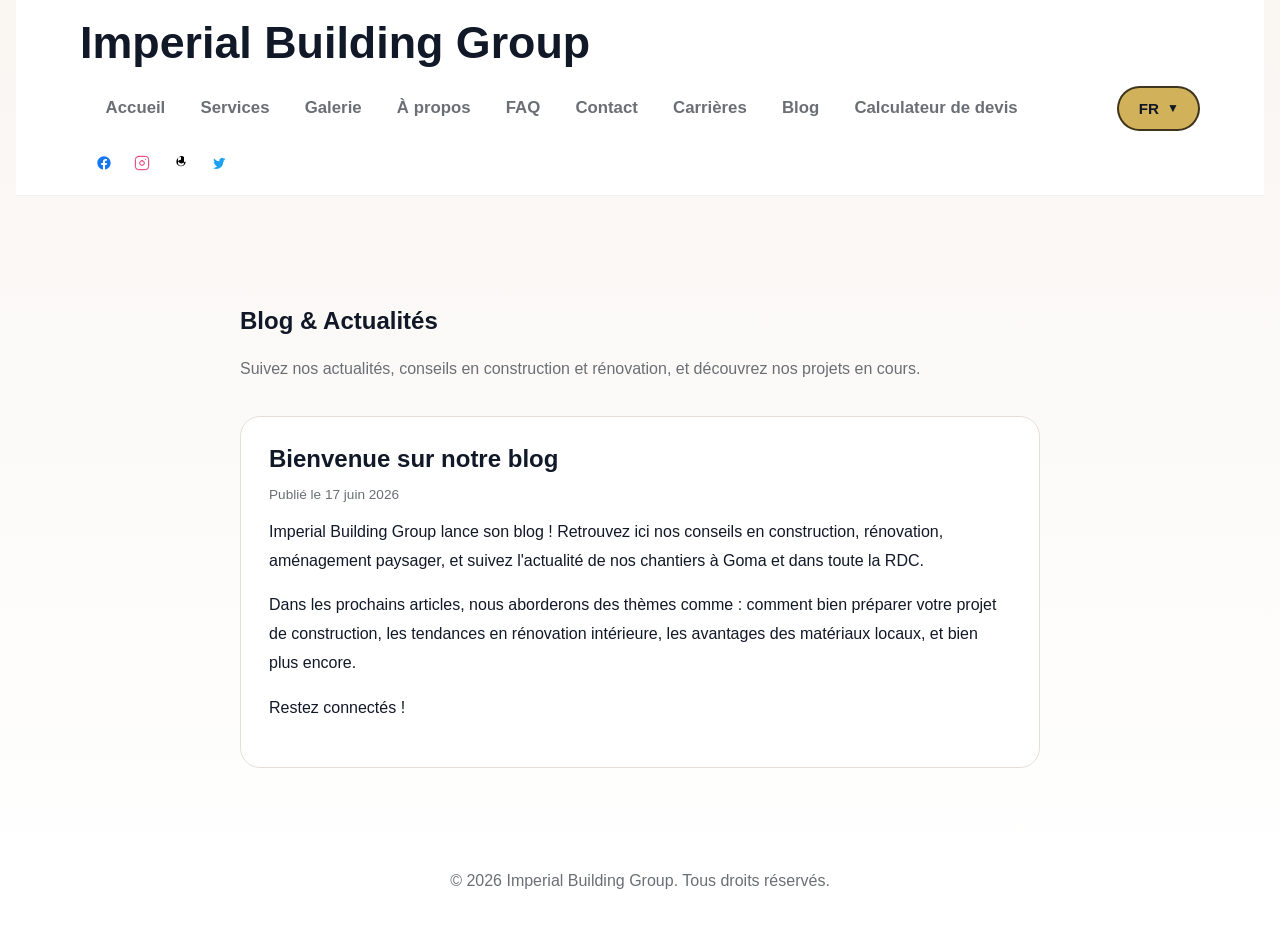
<file: blog/index.html>
<!DOCTYPE html>
<html lang="fr">
<head>
  <meta charset="UTF-8" />
  <meta name="viewport" content="width=device-width, initial-scale=1.0" />
  <title>Blog - Imperial Building Group</title>
  <meta name="description" content="Blog d'Imperial Building Group : actualités, conseils en construction, rénovation et aménagement à Goma et en RDC." />
  <link rel="stylesheet" href="../styles.css" />
  <link rel="stylesheet" href="../css/animations.css" />
  <link rel="manifest" href="../manifest.json" />
  <link rel="icon" href="../Photos/logo.svg" type="image/svg+xml" />
</head>
<body>
  <header class="site-header" role="banner">
    <div class="container header-inner">
      <a href="../index.html" class="brand">Imperial Building Group<span class="brand-slogan">Vision, Précision, Longevité</span></a>
      <button class="nav-toggle" aria-label="Ouvrir le menu" type="button"></button>
      <nav class="site-nav" role="navigation" aria-label="Navigation principale">
        <a href="../index.html" data-i18n="nav_home">Accueil</a>
        <a href="../services.html" data-i18n="nav_services">Services</a>
        <a href="../gallery.html" data-i18n="nav_gallery">Galerie</a>
        <a href="../index.html#apropos" data-i18n="nav_about">À propos</a>
        <a href="../index.html#faq" data-i18n="nav_faq">FAQ</a>
        <a href="../contact.html" data-i18n="nav_contact">Contact</a>
        <a href="../careers.html" data-i18n="nav_careers">Carrières</a>
        <a href="index.html" data-i18n="nav_blog">Blog</a>
        <a href="../devis.html" data-i18n="nav_quote">Calculateur de devis</a>
      </nav>
      <div class="lang-switcher">
        <button id="lang-toggle-btn" class="lang-toggle" aria-haspopup="true" aria-expanded="false">FR</button>
        <ul class="lang-menu" role="menu">
          <li><button type="button" class="lang-item" data-lang="fr" role="menuitem">FR</button></li>
          <li><button type="button" class="lang-item" data-lang="en" role="menuitem">EN</button></li>
          <li><button type="button" class="lang-item" data-lang="ln" role="menuitem">LN</button></li>
          <li><button type="button" class="lang-item" data-lang="es" role="menuitem">ES</button></li>
          <li><button type="button" class="lang-item" data-lang="zh" role="menuitem">ZH</button></li>
          <li><button type="button" class="lang-item" data-lang="sw" role="menuitem">SW</button></li>
        </ul>
      </div>
      <div class="header-socials" aria-label="Réseaux sociaux">
        <a class="social-link facebook" href="https://facebook.com/imperialbuilding20" target="_blank" rel="noreferrer noopener" aria-label="Facebook">
          <svg width="16" height="16" viewBox="0 0 24 24" fill="none" xmlns="http://www.w3.org/2000/svg" aria-hidden="true">
            <path d="M22 12C22 6.477 17.523 2 12 2S2 6.477 2 12c0 4.991 3.657 9.128 8.438 9.878v-6.99H7.898v-2.888h2.54V9.845c0-2.506 1.492-3.89 3.777-3.89 1.094 0 2.238.195 2.238.195v2.462h-1.26c-1.242 0-1.63.772-1.63 1.562v1.875h2.773l-.443 2.888h-2.33v6.99C18.343 21.128 22 16.991 22 12z" fill="currentColor"/>
          </svg>
        </a>
        <a class="social-link instagram" href="https://instagram.com/imperialbuilding20" target="_blank" rel="noreferrer noopener" aria-label="Instagram">
          <svg width="16" height="16" viewBox="0 0 24 24" fill="none" xmlns="http://www.w3.org/2000/svg" aria-hidden="true">
            <path d="M7 2h10a5 5 0 0 1 5 5v10a5 5 0 0 1-5 5H7a5 5 0 0 1-5-5V7a5 5 0 0 1 5-5z" stroke="currentColor" stroke-width="1.5" fill="none" stroke-linecap="round" stroke-linejoin="round"/>
            <path d="M12 8.5a3.5 3.5 0 1 0 0 7 3.5 3.5 0 0 0 0-7z" stroke="currentColor" stroke-width="1.5" fill="none" stroke-linecap="round" stroke-linejoin="round"/>
            <path d="M17.5 6.5h.01" stroke="currentColor" stroke-width="1.5" stroke-linecap="round" stroke-linejoin="round"/>
          </svg>
        </a>
        <a class="social-link tiktok" href="https://www.tiktok.com/@imperialbuilding20" target="_blank" rel="noreferrer noopener" aria-label="TikTok">
          <svg width="16" height="16" viewBox="0 0 24 24" fill="none" xmlns="http://www.w3.org/2000/svg" aria-hidden="true">
            <path d="M16.5 3v8.5a4.5 4.5 0 1 1-4.5-4.5V3a7 7 0 1 0 7 7h-1.5A5.5 5.5 0 1 1 16.5 3z" fill="currentColor"/>
          </svg>
        </a>
        <a class="social-link twitter" href="https://twitter.com/imperialbuilding20" target="_blank" rel="noreferrer noopener" aria-label="Twitter">
          <svg width="16" height="16" viewBox="0 0 24 24" fill="none" xmlns="http://www.w3.org/2000/svg" aria-hidden="true">
            <path d="M22 5.92c-.7.31-1.45.53-2.24.62a3.9 3.9 0 0 0 1.7-2.15c-.76.45-1.6.78-2.5.96A3.87 3.87 0 0 0 12.5 8.5c0 .3.03.6.1.88-3.22-.16-6.08-1.7-8-4.04-.34.58-.53 1.25-.53 1.97 0 1.36.69 2.56 1.74 3.27a3.84 3.84 0 0 1-1.75-.48v.05c0 1.9 1.36 3.48 3.17 3.84-.33.09-.68.14-1.05.14-.26 0-.52-.02-.77-.07.52 1.6 2.03 2.77 3.82 2.8A7.74 7.74 0 0 1 3 19.54 10.9 10.9 0 0 0 8.28 21c6.44 0 9.97-5.35 9.97-9.99v-.45c.68-.5 1.26-1.12 1.72-1.84-.62.28-1.28.47-1.97.55z" fill="currentColor"/>
          </svg>
        </a>
      </div>
    </div>
  </header>

  <main>
    <section class="section">
      <div class="container" style="max-width: 800px;">
        <h1>Blog & Actualités</h1>
        <p style="color:var(--muted);line-height:1.8;">Suivez nos actualités, conseils en construction et rénovation, et découvrez nos projets en cours.</p>
        
        <article style="background:var(--surface);border:1px solid var(--border);border-radius:1.25rem;padding:1.75rem;margin-top:2rem;">
          <h2 style="margin:0 0 0.5rem;">Bienvenue sur notre blog</h2>
          <p style="color:var(--muted);font-size:0.85rem;">Publié le 17 juin 2026</p>
          <p style="line-height:1.8;">Imperial Building Group lance son blog ! Retrouvez ici nos conseils en construction, rénovation, aménagement paysager, et suivez l'actualité de nos chantiers à Goma et dans toute la RDC.</p>
          <p style="line-height:1.8;">Dans les prochains articles, nous aborderons des thèmes comme : comment bien préparer votre projet de construction, les tendances en rénovation intérieure, les avantages des matériaux locaux, et bien plus encore.</p>
          <p style="line-height:1.8;">Restez connectés !</p>
        </article>
      </div>
    </section>
  </main>

  <footer class="site-footer">
    <div class="container">
      <p>© 2026 Imperial Building Group. Tous droits réservés.</p>
    </div>
  </footer>
</body>
</html>
</file>
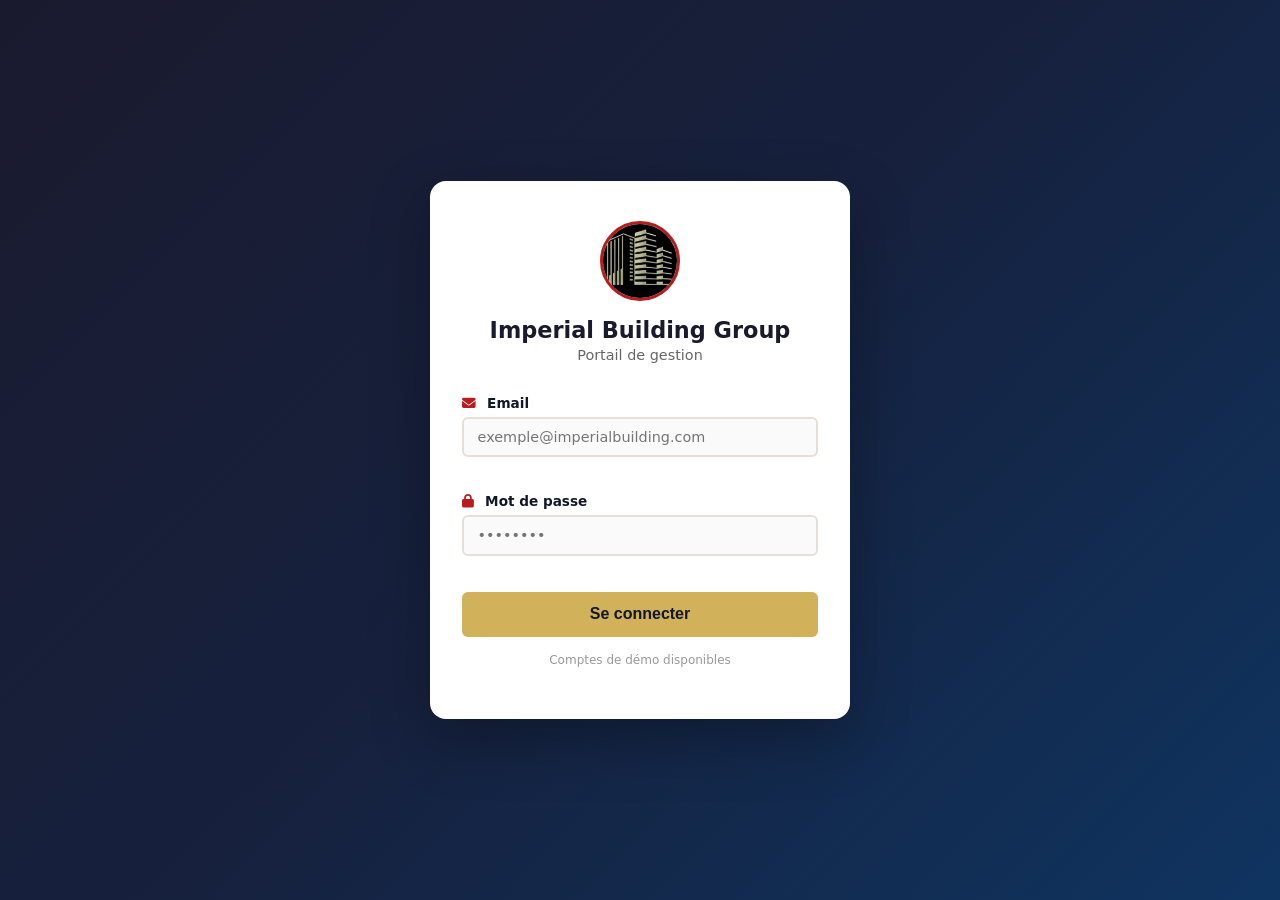
<file: gestion/index.html>
<!DOCTYPE html>
<html lang="fr">
<head>
  <meta charset="UTF-8" />
  <meta name="viewport" content="width=device-width, initial-scale=1.0" />
  <title>Imperial Building Group — Gestion</title>
  <meta name="robots" content="noindex, nofollow" />
  <link rel="stylesheet" href="../styles.css" />
  <link rel="stylesheet" href="css/gestion.css" />
  <link rel="stylesheet" href="https://cdnjs.cloudflare.com/ajax/libs/font-awesome/6.5.0/css/all.min.css" />
</head>
<body class="gestion-body">
  <div id="app">
    <!-- Login Screen -->
    <div id="login-screen" class="login-screen">
      <div class="login-card">
        <div class="login-logo">
          <img src="../Photos/logo.jpg" alt="Imperial Building Group" onerror="this.style.display='none'" />
          <h1>Imperial Building Group</h1>
          <p>Portail de gestion</p>
        </div>
        <form id="login-form" class="login-form">
          <div class="form-group">
            <label for="login-email"><i class="fas fa-envelope"></i> Email</label>
            <input type="email" id="login-email" placeholder="exemple@imperialbuilding.com" required autocomplete="email" />
          </div>
          <div class="form-group">
            <label for="login-password"><i class="fas fa-lock"></i> Mot de passe</label>
            <input type="password" id="login-password" placeholder="••••••••" required autocomplete="current-password" />
          </div>
          <div id="login-error" class="login-error"></div>
          <button type="submit" class="btn btn-primary login-btn">Se connecter</button>
        </form>
        <p class="login-hint">Comptes de démo disponibles</p>
      </div>
    </div>

    <!-- Main Application -->
    <div id="main-app" class="main-app" style="display:none;">
      <!-- Sidebar -->
      <aside class="sidebar" id="sidebar">
        <div class="sidebar-header">
          <div class="sidebar-brand">
            <img src="../Photos/logo.jpg" alt="IBG" onerror="this.style.display='none'" />
            <span>IBG Gestion</span>
          </div>
          <button class="sidebar-toggle" id="sidebar-toggle" aria-label="Toggle sidebar">
            <i class="fas fa-bars"></i>
          </button>
        </div>
        <div class="sidebar-user" id="sidebar-user">
          <div class="sidebar-user-avatar" id="user-avatar">A</div>
          <div class="sidebar-user-info">
            <span class="sidebar-user-name" id="user-name">Admin</span>
            <span class="sidebar-user-role" id="user-role">Administrateur</span>
          </div>
        </div>
        <nav class="sidebar-nav" id="sidebar-nav">
          <a href="#dashboard" class="nav-item active" data-route="dashboard">
            <i class="fas fa-th-large"></i>
            <span>Tableau de bord</span>
          </a>
          <a href="#projects" class="nav-item" data-route="projects">
            <i class="fas fa-building"></i>
            <span>Projets</span>
          </a>
          <a href="#employees" class="nav-item" data-route="employees">
            <i class="fas fa-users"></i>
            <span>Employés</span>
          </a>
          <a href="#clients" class="nav-item" data-route="clients">
            <i class="fas fa-handshake"></i>
            <span>Clients</span>
          </a>
          <a href="#reports" class="nav-item" data-route="reports">
            <i class="fas fa-chart-bar"></i>
            <span>Rapports</span>
          </a>
          <a href="#messages" class="nav-item" data-route="messages">
            <i class="fas fa-comments"></i>
            <span>Messages</span>
            <span class="badge badge-notif" id="msg-notif-badge" style="display:none;">0</span>
          </a>
          <a href="#calendar" class="nav-item" data-route="calendar">
            <i class="fas fa-calendar-alt"></i>
            <span>Calendrier</span>
          </a>
        </nav>
        <div class="sidebar-footer">
          <button class="nav-item" id="logout-btn">
            <i class="fas fa-sign-out-alt"></i>
            <span>Déconnexion</span>
          </button>
        </div>
      </aside>

      <!-- Main Content -->
      <main class="main-content" id="main-content">
        <header class="content-header">
          <div class="content-header-left">
            <h2 id="page-title">Tableau de bord</h2>
            <p id="page-subtitle" class="page-subtitle">Vue d'ensemble de l'activité</p>
          </div>
          <div class="content-header-right">
            <button class="btn-icon" id="notif-btn" aria-label="Notifications">
              <i class="fas fa-bell"></i>
              <span class="badge badge-notif" id="notif-badge" style="display:none;">0</span>
            </button>
            <div class="theme-switch-mini" id="theme-switch-mini" title="Mode sombre/clair">
              <i class="fas fa-moon"></i>
            </div>
          </div>
        </header>

        <div class="content-body" id="content-body">
          <!-- Pages will be dynamically loaded here -->
        </div>
      </main>
    </div>

    <!-- Notification Panel -->
    <div class="notif-panel" id="notif-panel" style="display:none;">
      <div class="notif-panel-header">
        <h3>Notifications</h3>
        <button id="notif-close" class="btn-icon"><i class="fas fa-times"></i></button>
      </div>
      <div class="notif-panel-body" id="notif-panel-body">
        <p class="notif-empty">Aucune notification</p>
      </div>
    </div>
  </div>

  <!-- Overlay -->
  <div class="overlay" id="overlay" style="display:none;"></div>

  <script src="js/data.js"></script>
  <script src="js/auth.js"></script>
  <script src="js/dashboard.js"></script>
  <script src="js/projects.js"></script>
  <script src="js/employees.js"></script>
  <script src="js/clients.js"></script>
  <script src="js/reports.js"></script>
  <script src="js/messages.js"></script>
  <script src="js/calendar.js"></script>
  <script src="js/app.js"></script>
</body>
</html>
</file>
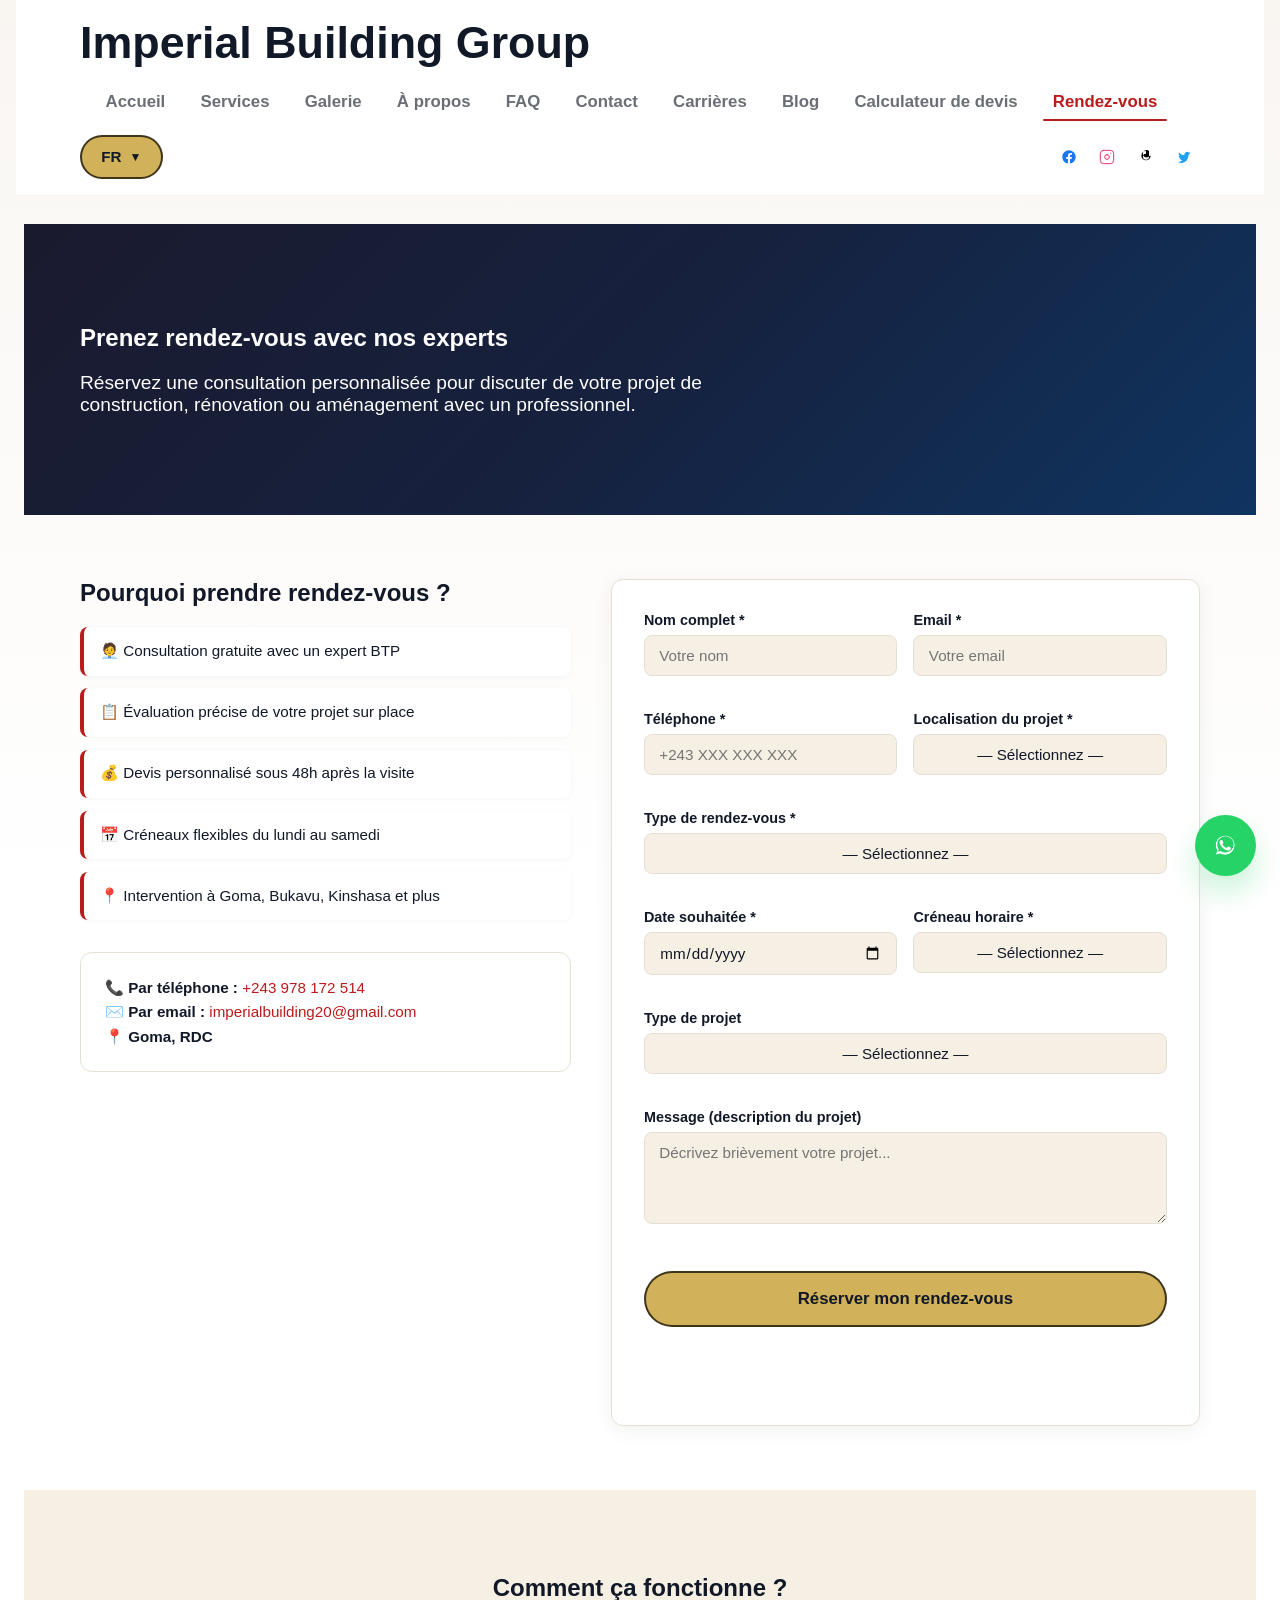
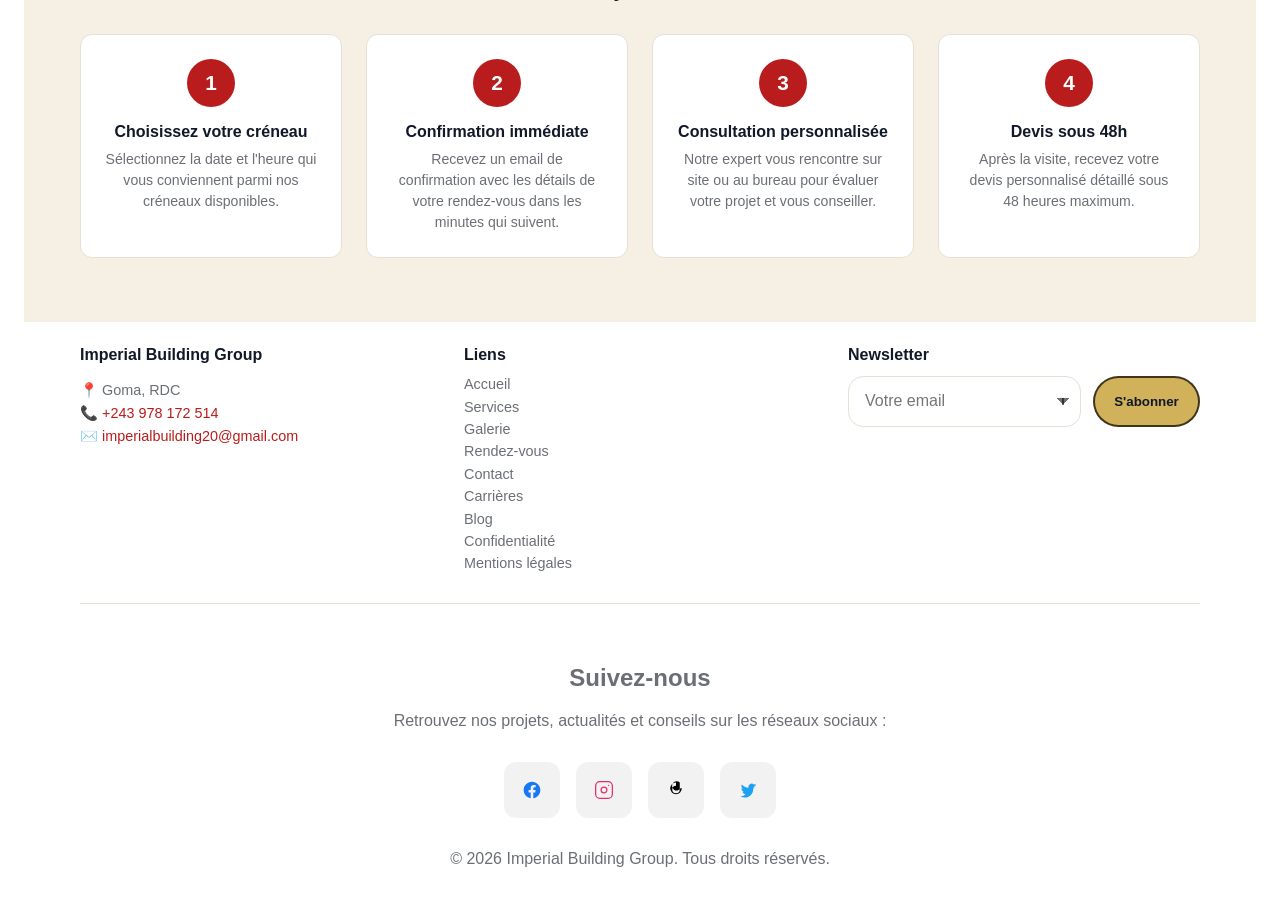
<file: booking.html>
<!DOCTYPE html>
<html lang="fr">
<head>
  <meta charset="UTF-8" />
  <meta name="viewport" content="width=device-width, initial-scale=1.0" />
  <title data-i18n="page_title_booking">Prise de rendez-vous — Imperial Building Group</title>
  <meta name="description" content="Prenez rendez-vous en ligne avec Imperial Building Group : consultation chantier, devis, visite showroom à Goma et en RDC." />
  <meta name="keywords" content="rendez-vous, consultation, devis, construction, rénovation, Goma, RDC, Imperial Building Group" />
  <meta property="og:title" content="Prise de rendez-vous - Imperial Building Group" />
  <meta property="og:description" content="Réservez une consultation avec nos experts BTP à Goma et en RDC." />
  <link rel="stylesheet" href="styles.css" />
  <link rel="stylesheet" href="css/animations.css" />
  <link rel="manifest" href="manifest.json" />
  <link rel="icon" href="Photos/logo.svg" type="image/svg+xml" />
  <link rel="preconnect" href="https://images.unsplash.com" />
</head>
<body>
  <header class="site-header" role="banner">
    <div class="container header-inner">
      <a href="index.html" class="brand">Imperial Building Group<span class="brand-slogan">Vision, Précision, Longevité</span></a>
      <button class="nav-toggle" aria-label="Ouvrir le menu" type="button"></button>
      <nav class="site-nav" role="navigation" aria-label="Navigation principale">
        <a href="index.html#home" data-i18n="nav_home">Accueil</a>
        <a href="services.html" data-i18n="nav_services">Services</a>
        <a href="gallery.html" data-i18n="nav_gallery">Galerie</a>
        <a href="index.html#apropos" data-i18n="nav_about">À propos</a>
        <a href="index.html#faq" data-i18n="nav_faq">FAQ</a>
        <a href="contact.html" data-i18n="nav_contact">Contact</a>
        <a href="careers.html" data-i18n="nav_careers">Carrières</a>
        <a href="blog/index.html" data-i18n="nav_blog">Blog</a>
        <a href="devis.html" data-i18n="nav_quote">Calculateur de devis</a>
        <a href="booking.html" class="nav-active" data-i18n="nav_booking">Rendez-vous</a>
      </nav>
      <div class="lang-switcher">
        <button id="lang-toggle-btn" class="lang-toggle" aria-haspopup="true" aria-expanded="false">FR</button>
        <ul class="lang-menu" role="menu">
          <li><button type="button" class="lang-item" data-lang="fr" role="menuitem">FR</button></li>
          <li><button type="button" class="lang-item" data-lang="en" role="menuitem">EN</button></li>
          <li><button type="button" class="lang-item" data-lang="ln" role="menuitem">LN</button></li>
          <li><button type="button" class="lang-item" data-lang="es" role="menuitem">ES</button></li>
          <li><button type="button" class="lang-item" data-lang="zh" role="menuitem">ZH</button></li>
          <li><button type="button" class="lang-item" data-lang="sw" role="menuitem">SW</button></li>
        </ul>
      </div>
      <div class="header-socials" aria-label="Réseaux sociaux">
        <a class="social-link facebook" href="https://facebook.com/imperialbuilding20" target="_blank" rel="noreferrer noopener" aria-label="Facebook">
          <svg width="16" height="16" viewBox="0 0 24 24" fill="none" xmlns="http://www.w3.org/2000/svg" aria-hidden="true">
            <path d="M22 12C22 6.477 17.523 2 12 2S2 6.477 2 12c0 4.991 3.657 9.128 8.438 9.878v-6.99H7.898v-2.888h2.54V9.845c0-2.506 1.492-3.89 3.777-3.89 1.094 0 2.238.195 2.238.195v2.462h-1.26c-1.242 0-1.63.772-1.63 1.562v1.875h2.773l-.443 2.888h-2.33v6.99C18.343 21.128 22 16.991 22 12z" fill="currentColor"/>
          </svg>
        </a>
        <a class="social-link instagram" href="https://instagram.com/imperialbuilding20" target="_blank" rel="noreferrer noopener" aria-label="Instagram">
          <svg width="16" height="16" viewBox="0 0 24 24" fill="none" xmlns="http://www.w3.org/2000/svg" aria-hidden="true">
            <path d="M7 2h10a5 5 0 0 1 5 5v10a5 5 0 0 1-5 5H7a5 5 0 0 1-5-5V7a5 5 0 0 1 5-5z" stroke="currentColor" stroke-width="1.5" fill="none" stroke-linecap="round" stroke-linejoin="round"/>
            <path d="M12 8.5a3.5 3.5 0 1 0 0 7 3.5 3.5 0 0 0 0-7z" stroke="currentColor" stroke-width="1.5" fill="none" stroke-linecap="round" stroke-linejoin="round"/>
            <path d="M17.5 6.5h.01" stroke="currentColor" stroke-width="1.5" stroke-linecap="round" stroke-linejoin="round"/>
          </svg>
        </a>
        <a class="social-link tiktok" href="https://www.tiktok.com/@imperialbuilding20" target="_blank" rel="noreferrer noopener" aria-label="TikTok">
          <svg width="16" height="16" viewBox="0 0 24 24" fill="none" xmlns="http://www.w3.org/2000/svg" aria-hidden="true">
            <path d="M16.5 3v8.5a4.5 4.5 0 1 1-4.5-4.5V3a7 7 0 1 0 7 7h-1.5A5.5 5.5 0 1 1 16.5 3z" fill="currentColor"/>
          </svg>
        </a>
        <a class="social-link twitter" href="https://twitter.com/imperialbuilding20" target="_blank" rel="noreferrer noopener" aria-label="Twitter">
          <svg width="16" height="16" viewBox="0 0 24 24" fill="none" xmlns="http://www.w3.org/2000/svg" aria-hidden="true">
            <path d="M22 5.92c-.7.31-1.45.53-2.24.62a3.9 3.9 0 0 0 1.7-2.15c-.76.45-1.6.78-2.5.96A3.87 3.87 0 0 0 12.5 8.5c0 .3.03.6.1.88-3.22-.16-6.08-1.7-8-4.04-.34.58-.53 1.25-.53 1.97 0 1.36.69 2.56 1.74 3.27a3.84 3.84 0 0 1-1.75-.48v.05c0 1.9 1.36 3.48 3.17 3.84-.33.09-.68.14-1.05.14-.26 0-.52-.02-.77-.07.52 1.6 2.03 2.77 3.82 2.8A7.74 7.74 0 0 1 3 19.54 10.9 10.9 0 0 0 8.28 21c6.44 0 9.97-5.35 9.97-9.99v-.45c.68-.5 1.26-1.12 1.72-1.84-.62.28-1.28.47-1.97.55z" fill="currentColor"/>
          </svg>
        </a>
      </div>
    </div>
  </header>

  <main>
    <!-- Hero Section -->
    <section class="section booking-hero" style="background: linear-gradient(135deg, #1a1a2e 0%, #16213e 50%, #0f3460 100%); color: #fff; padding: 80px 0;">
      <div class="container">
        <h1 data-i18n="booking_hero_title">Prenez rendez-vous avec nos experts</h1>
        <p style="font-size: 1.2rem; max-width: 700px;" data-i18n="booking_hero_desc">Réservez une consultation personnalisée pour discuter de votre projet de construction, rénovation ou aménagement avec un professionnel.</p>
      </div>
    </section>

    <!-- Booking Form Section -->
    <section class="section">
      <div class="container booking-layout">
        <div class="booking-info animate-on-scroll">
          <h2 data-i18n="booking_info_title">Pourquoi prendre rendez-vous ?</h2>
          <ul class="booking-benefits">
            <li data-i18n="booking_benefit_1">🧑‍💼 Consultation gratuite avec un expert BTP</li>
            <li data-i18n="booking_benefit_2">📋 Évaluation précise de votre projet sur place</li>
            <li data-i18n="booking_benefit_3">💰 Devis personnalisé sous 48h après la visite</li>
            <li data-i18n="booking_benefit_4">📅 Créneaux flexibles du lundi au samedi</li>
            <li data-i18n="booking_benefit_5">📍 Intervention à Goma, Bukavu, Kinshasa et plus</li>
          </ul>
          <div class="booking-contact-info">
            <p><strong data-i18n="booking_contact_phone">📞 Par téléphone :</strong> <a href="tel:+243978172514">+243 978 172 514</a></p>
            <p><strong data-i18n="booking_contact_email">✉️ Par email :</strong> <a href="mailto:imperialbuilding20@gmail.com">imperialbuilding20@gmail.com</a></p>
            <p><strong>📍 Goma, RDC</strong></p>
          </div>
        </div>

        <div class="booking-form-wrapper animate-on-scroll delay-2">
          <form class="booking-form" id="booking-form">
            <div class="form-row">
              <div class="form-group">
                <label for="booking-name" data-i18n="booking_label_name">Nom complet *</label>
                <input type="text" id="booking-name" name="name" required data-i18n-placeholder="booking_placeholder_name" placeholder="Votre nom" />
              </div>
              <div class="form-group">
                <label for="booking-email" data-i18n="booking_label_email">Email *</label>
                <input type="email" id="booking-email" name="email" required data-i18n-placeholder="booking_placeholder_email" placeholder="Votre email" />
              </div>
            </div>

            <div class="form-row">
              <div class="form-group">
                <label for="booking-phone" data-i18n="booking_label_phone">Téléphone *</label>
                <input type="tel" id="booking-phone" name="phone" required data-i18n-placeholder="booking_placeholder_phone" placeholder="+243 XXX XXX XXX" />
              </div>
              <div class="form-group">
                <label for="booking-location" data-i18n="booking_label_location">Localisation du projet *</label>
                <select id="booking-location" name="location" required>
                  <option value="" data-i18n="booking_select_location">— Sélectionnez —</option>
                  <option value="Goma" data-i18n="location_goma">Goma</option>
                  <option value="Bukavu" data-i18n="location_bukavu">Bukavu</option>
                  <option value="Kinshasa" data-i18n="location_kinshasa">Kinshasa</option>
                  <option value="Lubumbashi" data-i18n="location_lubumbashi">Lubumbashi</option>
                  <option value="Kisangani" data-i18n="location_kisangani">Kisangani</option>
                  <option value="other" data-i18n="location_other">Autre (RDC)</option>
                </select>
              </div>
            </div>

            <div class="form-group">
              <label for="booking-type" data-i18n="booking_label_type">Type de rendez-vous *</label>
              <select id="booking-type" name="type" required>
                <option value="" data-i18n="booking_select_type">— Sélectionnez —</option>
                <option value="site-visit" data-i18n="booking_type_site">Visite de chantier / consultation sur site</option>
                <option value="quote" data-i18n="booking_type_quote">Demande de devis détaillé</option>
                <option value="showroom" data-i18n="booking_type_showroom">Visite showroom / matériaux</option>
                <option value="meeting" data-i18n="booking_type_meeting">Réunion de projet</option>
              </select>
            </div>

            <div class="form-row">
              <div class="form-group">
                <label for="booking-date" data-i18n="booking_label_date">Date souhaitée *</label>
                <input type="date" id="booking-date" name="date" required min="" />
              </div>
              <div class="form-group">
                <label for="booking-time" data-i18n="booking_label_time">Créneau horaire *</label>
                <select id="booking-time" name="time" required>
                  <option value="" data-i18n="booking_select_time">— Sélectionnez —</option>
                  <option value="08:00-09:00" data-i18n="booking_time_1">08:00 - 09:00</option>
                  <option value="09:00-10:00" data-i18n="booking_time_2">09:00 - 10:00</option>
                  <option value="10:00-11:00" data-i18n="booking_time_3">10:00 - 11:00</option>
                  <option value="11:00-12:00" data-i18n="booking_time_4">11:00 - 12:00</option>
                  <option value="12:00-13:00" data-i18n="booking_time_5">12:00 - 13:00</option>
                  <option value="14:00-15:00" data-i18n="booking_time_6">14:00 - 15:00</option>
                  <option value="15:00-16:00" data-i18n="booking_time_7">15:00 - 16:00</option>
                  <option value="16:00-17:00" data-i18n="booking_time_8">16:00 - 17:00</option>
                </select>
              </div>
            </div>

            <div class="form-group">
              <label for="booking-project-type" data-i18n="booking_label_project">Type de projet</label>
              <select id="booking-project-type" name="project-type">
                <option value="" data-i18n="booking_select_project">— Sélectionnez —</option>
                <option value="construction" data-i18n="service_construction">Construction neuve</option>
                <option value="renovation" data-i18n="service_renovation">Rénovation</option>
                <option value="extension" data-i18n="service_extension">Extension / surélévation</option>
                <option value="amenagement" data-i18n="service_amenagement">Aménagement intérieur</option>
                <option value="facade" data-i18n="service_facade">Façade & ravalement</option>
                <option value="paysager" data-i18n="service_paysager">Aménagement paysager</option>
                <option value="other" data-i18n="contact_subject_other">Autre</option>
              </select>
            </div>

            <div class="form-group">
              <label for="booking-message" data-i18n="booking_label_message">Message (description du projet)</label>
              <textarea id="booking-message" name="message" rows="4" data-i18n-placeholder="booking_placeholder_message" placeholder="Décrivez brièvement votre projet..."></textarea>
            </div>

            <button type="submit" class="btn btn-primary btn-block" data-i18n="booking_submit">Réserver mon rendez-vous</button>
            <p class="booking-form-status" id="booking-status" role="status" aria-live="polite"></p>
          </form>
        </div>
      </div>
    </section>

    <!-- How it works -->
    <section class="section animate-on-scroll" style="background: var(--bg);">
      <div class="container">
        <h2 class="section-title" data-i18n="booking_how_title">Comment ça fonctionne ?</h2>
        <div class="steps stagger-children">
          <div class="step-card">
            <div class="step-number">1</div>
            <h3 data-i18n="booking_step_1_title">Choisissez votre créneau</h3>
            <p data-i18n="booking_step_1_desc">Sélectionnez la date et l'heure qui vous conviennent parmi nos créneaux disponibles.</p>
          </div>
          <div class="step-card">
            <div class="step-number">2</div>
            <h3 data-i18n="booking_step_2_title">Confirmation immédiate</h3>
            <p data-i18n="booking_step_2_desc">Recevez un email de confirmation avec les détails de votre rendez-vous dans les minutes qui suivent.</p>
          </div>
          <div class="step-card">
            <div class="step-number">3</div>
            <h3 data-i18n="booking_step_3_title">Consultation personnalisée</h3>
            <p data-i18n="booking_step_3_desc">Notre expert vous rencontre sur site ou au bureau pour évaluer votre projet et vous conseiller.</p>
          </div>
          <div class="step-card">
            <div class="step-number">4</div>
            <h3 data-i18n="booking_step_4_title">Devis sous 48h</h3>
            <p data-i18n="booking_step_4_desc">Après la visite, recevez votre devis personnalisé détaillé sous 48 heures maximum.</p>
          </div>
        </div>
      </div>
    </section>
  </main>

  <footer class="site-footer" role="contentinfo">
    <div class="container">
      <div style="display:grid;grid-template-columns:repeat(auto-fit,minmax(200px,1fr));gap:2rem;text-align:left;padding-bottom:2rem;border-bottom:1px solid var(--border);margin-bottom:1.5rem;">
        <div>
          <h4 style="margin:0 0 0.75rem;color:var(--text);">Imperial Building Group</h4>
          <p style="font-size:0.9rem;color:var(--muted);line-height:1.6;">
            📍 Goma, RDC<br />
            📞 <a href="tel:+243978172514" style="color:var(--accent);text-decoration:none;">+243 978 172 514</a><br />
            ✉️ <a href="mailto:imperialbuilding20@gmail.com" style="color:var(--accent);text-decoration:none;">imperialbuilding20@gmail.com</a>
          </p>
        </div>
        <div>
          <h4 style="margin:0 0 0.75rem;color:var(--text);" data-i18n="footer_links">Liens</h4>
          <nav style="display:grid;gap:0.4rem;font-size:0.9rem;">
            <a href="index.html" style="color:var(--muted);text-decoration:none;" data-i18n="nav_home">Accueil</a>
            <a href="services.html" style="color:var(--muted);text-decoration:none;" data-i18n="nav_services">Services</a>
            <a href="gallery.html" style="color:var(--muted);text-decoration:none;" data-i18n="nav_gallery">Galerie</a>
            <a href="booking.html" style="color:var(--muted);text-decoration:none;" data-i18n="nav_booking">Rendez-vous</a>
            <a href="contact.html" style="color:var(--muted);text-decoration:none;" data-i18n="nav_contact">Contact</a>
            <a href="careers.html" style="color:var(--muted);text-decoration:none;" data-i18n="nav_careers">Carrières</a>
            <a href="blog/index.html" style="color:var(--muted);text-decoration:none;" data-i18n="nav_blog">Blog</a>
            <a href="legal/privacy.html" style="color:var(--muted);text-decoration:none;" data-i18n="footer_privacy">Confidentialité</a>
            <a href="legal/terms.html" style="color:var(--muted);text-decoration:none;" data-i18n="footer_terms">Mentions légales</a>
          </nav>
        </div>
        <div>
          <h4 style="margin:0 0 0.75rem;color:var(--text);" data-i18n="newsletter_title">Newsletter</h4>
          <form class="newsletter-form" id="newsletter-form">
            <input type="email" name="newsletter-email" data-i18n-placeholder="newsletter_placeholder" placeholder="Votre email" required />
            <button type="submit" class="btn btn-primary" style="min-width:auto;padding:0.7rem 1.2rem;" data-i18n="newsletter_btn">S'abonner</button>
          </form>
          <p style="font-size:0.8rem;color:var(--muted);margin-top:0.5rem;" id="newsletter-status"></p>
        </div>
      </div>
      <section id="suivez-nous" class="section follow-us" style="padding:1rem 0;">
        <div class="container">
          <h2 data-i18n="follow_us_title">Suivez-nous</h2>
          <p data-i18n="follow_us_text">Retrouvez nos projets, actualités et conseils sur les réseaux sociaux :</p>
          <div class="socials" aria-label="Suivez-nous">
            <a class="social-link facebook" href="https://facebook.com/imperialbuilding20" target="_blank" rel="noreferrer noopener" aria-label="Facebook"><svg width="20" height="20" viewBox="0 0 24 24" fill="none" xmlns="http://www.w3.org/2000/svg" aria-hidden="true"><path d="M22 12C22 6.477 17.523 2 12 2S2 6.477 2 12c0 4.991 3.657 9.128 8.438 9.878v-6.99H7.898v-2.888h2.54V9.845c0-2.506 1.492-3.89 3.777-3.89 1.094 0 2.238.195 2.238.195v2.462h-1.26c-1.242 0-1.63.772-1.63 1.562v1.875h2.773l-.443 2.888h-2.33v6.99C18.343 21.128 22 16.991 22 12z" fill="currentColor"/></svg></a>
            <a class="social-link instagram" href="https://instagram.com/imperialbuilding20" target="_blank" rel="noreferrer noopener" aria-label="Instagram"><svg width="20" height="20" viewBox="0 0 24 24" fill="none" xmlns="http://www.w3.org/2000/svg" aria-hidden="true"><path d="M7 2h10a5 5 0 0 1 5 5v10a5 5 0 0 1-5 5H7a5 5 0 0 1-5-5V7a5 5 0 0 1 5-5z" stroke="currentColor" stroke-width="1.5" fill="none" stroke-linecap="round" stroke-linejoin="round"/><path d="M12 8.5a3.5 3.5 0 1 0 0 7 3.5 3.5 0 0 0 0-7z" stroke="currentColor" stroke-width="1.5" fill="none" stroke-linecap="round" stroke-linejoin="round"/><path d="M17.5 6.5h.01" stroke="currentColor" stroke-width="1.5" stroke-linecap="round" stroke-linejoin="round"/></svg></a>
            <a class="social-link tiktok" href="https://www.tiktok.com/@imperialbuilding20" target="_blank" rel="noreferrer noopener" aria-label="TikTok"><svg width="20" height="20" viewBox="0 0 24 24" fill="none" xmlns="http://www.w3.org/2000/svg" aria-hidden="true"><path d="M16.5 3v8.5a4.5 4.5 0 1 1-4.5-4.5V3a7 7 0 1 0 7 7h-1.5A5.5 5.5 0 1 1 16.5 3z" fill="currentColor"/></svg></a>
            <a class="social-link twitter" href="https://twitter.com/imperialbuilding20" target="_blank" rel="noreferrer noopener" aria-label="Twitter"><svg width="20" height="20" viewBox="0 0 24 24" fill="none" xmlns="http://www.w3.org/2000/svg" aria-hidden="true"><path d="M22 5.92c-.7.31-1.45.53-2.24.62a3.9 3.9 0 0 0 1.7-2.15c-.76.45-1.6.78-2.5.96A3.87 3.87 0 0 0 12.5 8.5c0 .3.03.6.1.88-3.22-.16-6.08-1.7-8-4.04-.34.58-.53 1.25-.53 1.97 0 1.36.69 2.56 1.74 3.27a3.84 3.84 0 0 1-1.75-.48v.05c0 1.9 1.36 3.48 3.17 3.84-.33.09-.68.14-1.05.14-.26 0-.52-.02-.77-.07.52 1.6 2.03 2.77 3.82 2.8A7.74 7.74 0 0 1 3 19.54 10.9 10.9 0 0 0 8.28 21c6.44 0 9.97-5.35 9.97-9.99v-.45c.68-.5 1.26-1.12 1.72-1.84-.62.28-1.28.47-1.97.55z" fill="currentColor"/></svg></a>
          </div>
        </div>
      </section>
      <p data-i18n="footer_text">© 2026 Imperial Building Group. Tous droits réservés.</p>
    </div>
  </footer>

  <a class="whatsapp-button" href="https://wa.me/243978172514" target="_blank" rel="noreferrer noopener" aria-label="Contacter sur WhatsApp">
    <svg width="24" height="24" viewBox="0 0 24 24" fill="none" xmlns="http://www.w3.org/2000/svg" aria-hidden="true">
      <path d="M17.472 14.382c-.297-.149-1.758-.868-2.031-.967-.273-.099-.472-.148-.672.149-.198.297-.768.967-.941 1.165-.173.198-.347.223-.644.075-.297-.149-1.255-.463-2.39-1.475-.883-.788-1.48-1.761-1.653-2.059-.173-.297-.018-.458.13-.606.134-.133.298-.347.446-.52.149-.173.198-.298.298-.497.099-.198.05-.372-.025-.521-.075-.149-.672-1.612-.921-2.209-.242-.579-.487-.5-.672-.51l-.573-.01c-.198 0-.52.075-.792.372s-1.04 1.016-1.04 2.479 1.065 2.876 1.213 3.074c.149.198 2.095 3.2 5.076 4.487.709.306 1.262.489 1.694.626.712.227 1.36.195 1.872.118.571-.085 1.758-.719 2.006-1.413.248-.694.248-1.289.173-1.413-.074-.124-.273-.198-.57-.347z" fill="#ffffff"/>
      <path d="M12.004 2.001C6.486 2.001 2 6.487 2 12.005c0 2.119.7 4.089 1.9 5.693L2 22l4.515-1.164A9.989 9.989 0 0 0 12.004 22c5.518 0 10.004-4.486 10.004-9.995C22.008 6.487 17.522 2.001 12.004 2.001zm0 17.833a8.83 8.83 0 0 1-4.64-1.3l-.33-.197-2.677.69.716-2.61-.214-.34a8.752 8.752 0 0 1-1.36-4.96c0-4.85 3.946-8.796 8.787-8.796 4.84 0 8.787 3.946 8.787 8.796 0 4.85-3.947 8.797-8.787 8.797z" fill="#ffffff"/>
    </svg>
  </a>

  <button class="scroll-top" id="scroll-top" aria-label="Retour en haut">↑</button>

  <script src="script.js"></script>
</body>
</html>
</file>
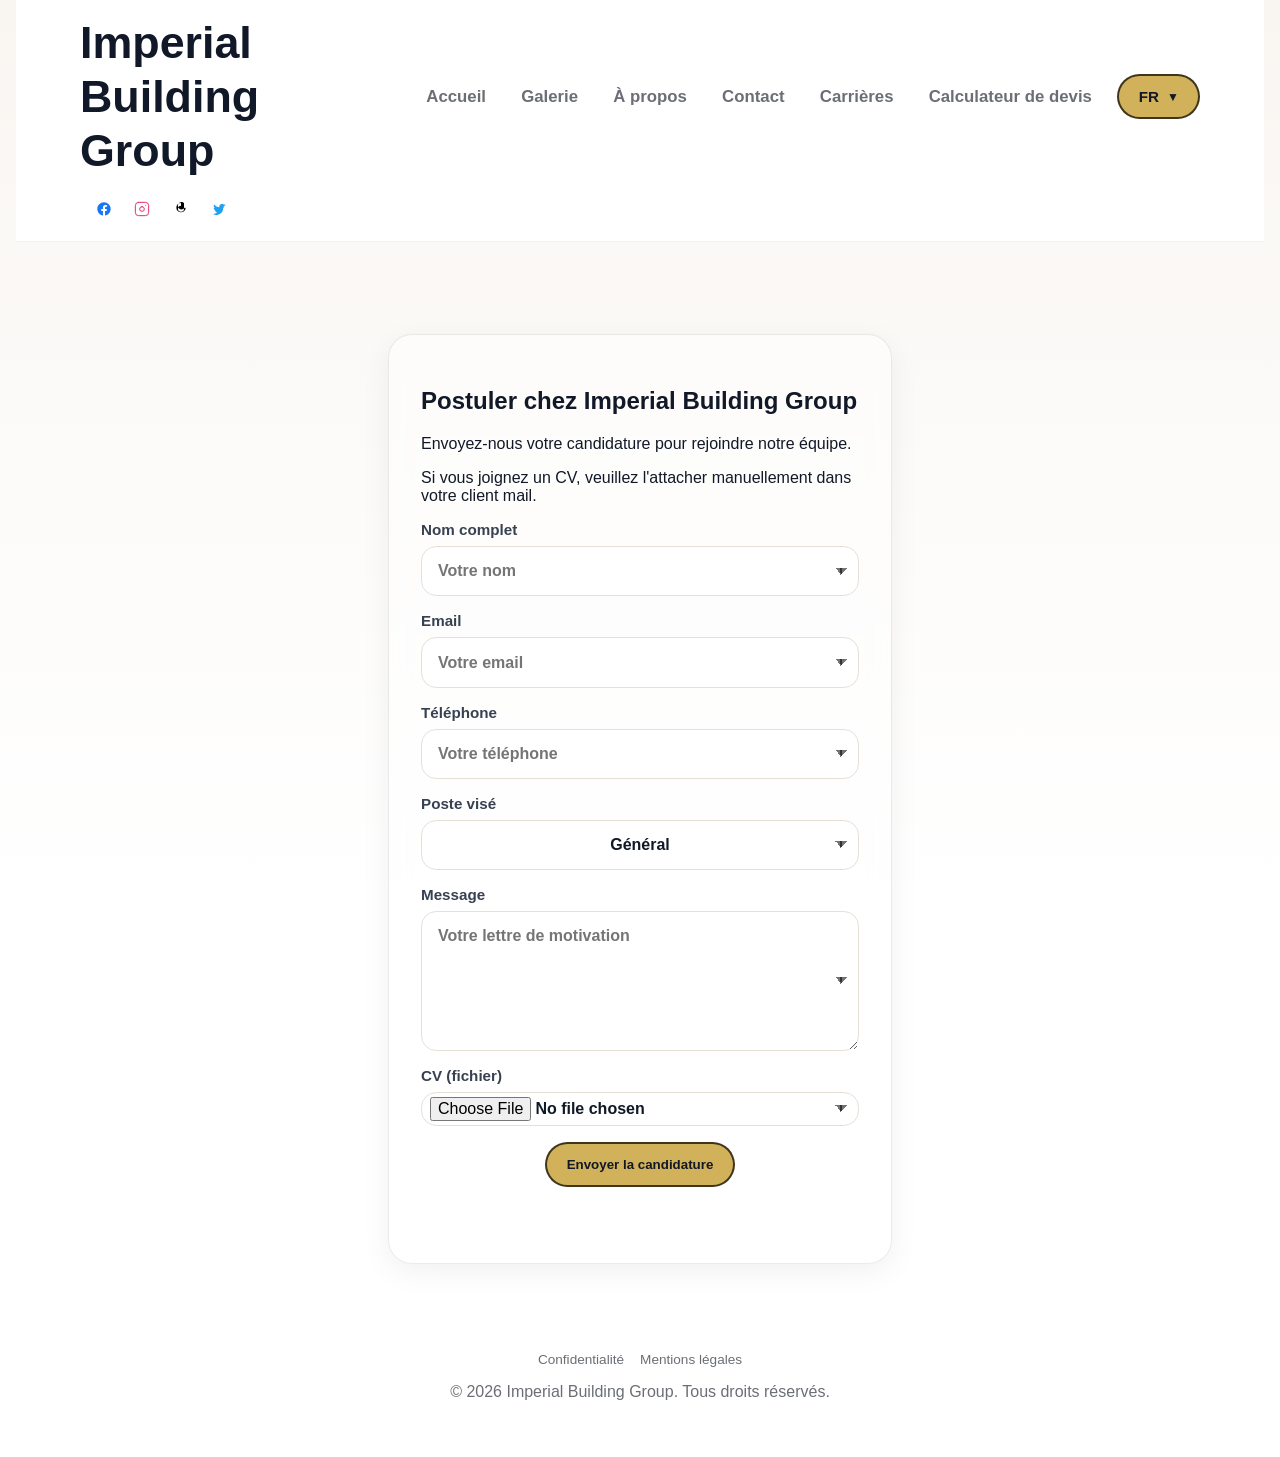
<file: careers.html>
<!DOCTYPE html>
<html lang="fr">
<head>
  <meta charset="UTF-8" />
  <meta name="viewport" content="width=device-width, initial-scale=1.0" />
  <title data-i18n="page_title_careers">Postuler - Imperial Building Group</title>
  <meta name="description" content="Rejoignez l'équipe Imperial Building Group à Goma, RDC. Postulez à nos offres d'emploi dans la construction, l'architecture, la gestion de chantier et plus." />
  <meta property="og:title" content="Carrières - Imperial Building Group" />
  <meta property="og:description" content="Rejoignez notre équipe de professionnels du BTP à Goma." />
  <link rel="stylesheet" href="styles.css" />
  <link rel="stylesheet" href="css/animations.css" />
  <link rel="manifest" href="manifest.json" />
  <link rel="icon" href="Photos/logo.svg" type="image/svg+xml" />
</head>
<body>
  <header class="site-header">
    <div class="container header-inner">
      <a href="index.html" class="brand">Imperial Building Group<span class="brand-slogan">Vision, Précision, Longevité</span></a>
      <button class="nav-toggle" aria-label="Ouvrir le menu" type="button"></button>
      <nav class="site-nav">
        <a href="index.html#home" data-i18n="nav_home">Accueil</a>
        <a href="gallery.html" data-i18n="nav_gallery">Galerie</a>
        <a href="index.html#apropos" data-i18n="nav_about">À propos</a>
        <a href="contact.html" data-i18n="nav_contact">Contact</a>
        <a href="careers.html" data-i18n="nav_careers">Carrières</a>
        <a href="devis.html" data-i18n="nav_quote">Calculateur de devis</a>
      </nav>
      <div class="lang-switcher">
        <button id="lang-toggle-btn" class="lang-toggle" aria-haspopup="true" aria-expanded="false">FR</button>
        <ul class="lang-menu" role="menu">
          <li><button type="button" class="lang-item" data-lang="fr" role="menuitem">FR</button></li>
          <li><button type="button" class="lang-item" data-lang="en" role="menuitem">EN</button></li>
          <li><button type="button" class="lang-item" data-lang="ln" role="menuitem">LN</button></li>
          <li><button type="button" class="lang-item" data-lang="es" role="menuitem">ES</button></li>
          <li><button type="button" class="lang-item" data-lang="zh" role="menuitem">ZH</button></li>
          <li><button type="button" class="lang-item" data-lang="sw" role="menuitem">SW</button></li>
        </ul>
      </div>
      <div class="header-socials" aria-label="Réseaux sociaux">
        <a class="social-link facebook" href="https://facebook.com/imperialbuilding20" target="_blank" rel="noreferrer noopener" aria-label="Facebook">
          <svg width="16" height="16" viewBox="0 0 24 24" fill="none" xmlns="http://www.w3.org/2000/svg" aria-hidden="true"><path d="M22 12C22 6.477 17.523 2 12 2S2 6.477 2 12c0 4.991 3.657 9.128 8.438 9.878v-6.99H7.898v-2.888h2.54V9.845c0-2.506 1.492-3.89 3.777-3.89 1.094 0 2.238.195 2.238.195v2.462h-1.26c-1.242 0-1.63.772-1.63 1.562v1.875h2.773l-.443 2.888h-2.33v6.99C18.343 21.128 22 16.991 22 12z" fill="currentColor"/></svg>
        </a>
        <a class="social-link instagram" href="https://instagram.com/imperialbuilding20" target="_blank" rel="noreferrer noopener" aria-label="Instagram">
          <svg width="16" height="16" viewBox="0 0 24 24" fill="none" xmlns="http://www.w3.org/2000/svg" aria-hidden="true"><path d="M7 2h10a5 5 0 0 1 5 5v10a5 5 0 0 1-5 5H7a5 5 0 0 1-5-5V7a5 5 0 0 1 5-5z" stroke="currentColor" stroke-width="1.5" fill="none" stroke-linecap="round" stroke-linejoin="round"/><path d="M12 8.5a3.5 3.5 0 1 0 0 7 3.5 3.5 0 0 0 0-7z" stroke="currentColor" stroke-width="1.5" fill="none" stroke-linecap="round" stroke-linejoin="round"/><path d="M17.5 6.5h.01" stroke="currentColor" stroke-width="1.5" stroke-linecap="round" stroke-linejoin="round"/></svg>
        </a>
        <a class="social-link tiktok" href="https://www.tiktok.com/@imperialbuilding20" target="_blank" rel="noreferrer noopener" aria-label="TikTok">
          <svg width="16" height="16" viewBox="0 0 24 24" fill="none" xmlns="http://www.w3.org/2000/svg" aria-hidden="true"><path d="M16.5 3v8.5a4.5 4.5 0 1 1-4.5-4.5V3a7 7 0 1 0 7 7h-1.5A5.5 5.5 0 1 1 16.5 3z" fill="currentColor"/></svg>
        </a>
        <a class="social-link twitter" href="https://twitter.com/imperialbuilding20" target="_blank" rel="noreferrer noopener" aria-label="Twitter">
          <svg width="16" height="16" viewBox="0 0 24 24" fill="none" xmlns="http://www.w3.org/2000/svg" aria-hidden="true"><path d="M22 5.92c-.7.31-1.45.53-2.24.62a3.9 3.9 0 0 0 1.7-2.15c-.76.45-1.6.78-2.5.96A3.87 3.87 0 0 0 12.5 8.5c0 .3.03.6.1.88-3.22-.16-6.08-1.7-8-4.04-.34.58-.53 1.25-.53 1.97 0 1.36.69 2.56 1.74 3.27a3.84 3.84 0 0 1-1.75-.48v.05c0 1.9 1.36 3.48 3.17 3.84-.33.09-.68.14-1.05.14-.26 0-.52-.02-.77-.07.52 1.6 2.03 2.77 3.82 2.8A7.74 7.74 0 0 1 3 19.54 10.9 10.9 0 0 0 8.28 21c6.44 0 9.97-5.35 9.97-9.99v-.45c.68-.5 1.26-1.12 1.72-1.84-.62.28-1.28.47-1.97.55z" fill="currentColor"/></svg>
        </a>
      </div>
    </div>
  </header>

  <main>
    <section class="section careers animate-on-scroll" id="careers-section">
      <div class="container career-card">
        <h1 data-i18n="careers_title">Postuler chez Imperial Building Group</h1>
        <p data-i18n="careers_description">Envoyez-nous votre candidature pour rejoindre notre équipe. Remplissez le formulaire ci-dessous.</p>
        <p class="careers-note" data-i18n="careers_file_note">Si vous joignez un CV, notez que le fichier ne sera pas automatiquement attaché à l'e-mail généré; après ouverture du client mail, pensez à l'attacher manuellement si nécessaire.</p>

        <form id="careers-form" enctype="multipart/form-data">
          <label>
            <span data-i18n="careers_label_name">Nom complet</span>
            <input type="text" name="name" data-i18n-placeholder="placeholder_careers_name" placeholder="Votre nom" required />
          </label>
          <label>
            <span data-i18n="careers_label_email">Email</span>
            <input type="email" name="email" data-i18n-placeholder="placeholder_careers_email" placeholder="Votre email" required />
          </label>
          <label>
            <span data-i18n="careers_label_phone">Téléphone</span>
            <input type="tel" name="phone" data-i18n-placeholder="placeholder_careers_phone" placeholder="Votre téléphone" />
          </label>
          <label>
            <span data-i18n="careers_label_position">Poste visé</span>
            <select name="position">
              <option value="Général" data-i18n="careers_option_general">Général</option>
              <option value="Ingénieur" data-i18n="careers_option_engineer">Ingénieur</option>
              <option value="Architecte" data-i18n="careers_option_architect">Architecte</option>
              <option value="Chef de chantier" data-i18n="careers_option_site_manager">Chef de chantier</option>
              <option value="Maçon" data-i18n="careers_option_mason">Maçon</option>
              <option value="Électricien" data-i18n="careers_option_electrician">Électricien</option>
              <option value="Plombier" data-i18n="careers_option_plumber">Plombier</option>
              <option value="Autre" data-i18n="careers_option_other">Autre</option>
            </select>
          </label>
          <label>
            <span data-i18n="careers_label_message">Message</span>
            <textarea name="message" rows="6" data-i18n-placeholder="placeholder_careers_message" placeholder="Votre lettre de motivation"></textarea>
          </label>
          <label>
            <span data-i18n="careers_label_cv">CV (fichier)</span>
            <input type="file" name="cv" accept=".pdf,.doc,.docx" />
          </label>
          <button type="submit" class="btn btn-primary" data-i18n="careers_submit">Envoyer la candidature</button>
          <p class="form-status" id="careers-form-status" role="status" aria-live="polite"></p>
        </form>
      </div>
    </section>
  </main>

  <footer class="site-footer">
    <div class="container">
      <nav style="display:flex;gap:1rem;justify-content:center;flex-wrap:wrap;margin-bottom:0.75rem;font-size:0.85rem;">
        <a href="legal/privacy.html" style="color:var(--muted);text-decoration:none;" data-i18n="footer_privacy">Confidentialité</a>
        <a href="legal/terms.html" style="color:var(--muted);text-decoration:none;" data-i18n="footer_terms">Mentions légales</a>
      </nav>
      <p data-i18n="footer_text">© 2026 Imperial Building Group. Tous droits réservés.</p>
    </div>
  </footer>

  <script src="script.js"></script>
</body>
</html>
</file>
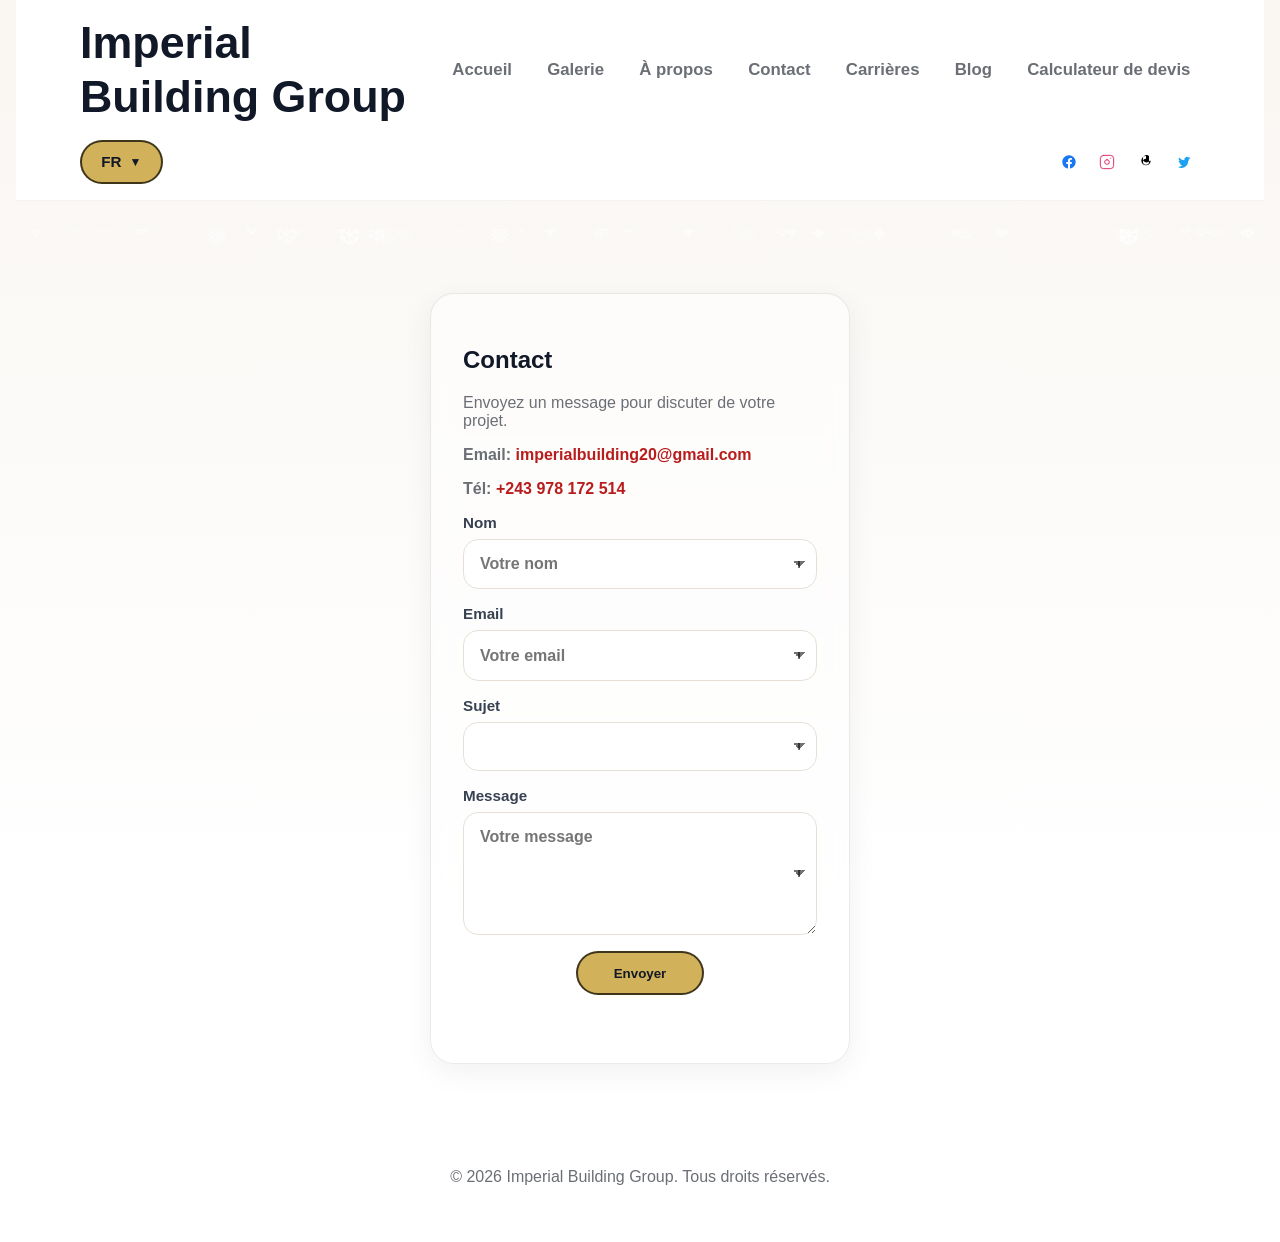
<file: contact.html>
<!DOCTYPE html>
<html lang="fr">
<head>
  <meta charset="UTF-8" />
  <meta name="viewport" content="width=device-width, initial-scale=1.0" />
  <title data-i18n="page_title_contact">Contact - Imperial Building Group</title>
  <meta name="description" content="Contactez Imperial Building Group pour vos projets de construction, rénovation ou formation à Goma, RDC. Demandez un devis gratuit." />
  <meta property="og:title" content="Contact - Imperial Building Group" />
  <meta property="og:description" content="Contactez-nous pour discuter de votre projet de construction ou rénovation." />
  <link rel="stylesheet" href="styles.css" />
  <link rel="stylesheet" href="css/animations.css" />
  <link rel="manifest" href="manifest.json" />
  <link rel="icon" href="Photos/logo.svg" type="image/svg+xml" />
</head>
<body>
  <header class="site-header">
    <div class="container header-inner">
      <a href="index.html" class="brand">Imperial Building Group<span class="brand-slogan">Vision, Précision, Longevité</span></a>
      <button class="nav-toggle" aria-label="Ouvrir le menu" type="button"></button>
      <nav class="site-nav">
        <a href="index.html#home" data-i18n="nav_home">Accueil</a>
        <a href="gallery.html" data-i18n="nav_gallery">Galerie</a>
        <a href="index.html#apropos" data-i18n="nav_about">À propos</a>
        <a href="contact.html" data-i18n="nav_contact">Contact</a>
        <a href="careers.html" data-i18n="nav_careers">Carrières</a>
        <a href="blog/index.html" data-i18n="nav_blog">Blog</a>
        <a href="devis.html" data-i18n="nav_quote">Calculateur de devis</a>
      </nav>
      <div class="lang-switcher">
        <button id="lang-toggle-btn" class="lang-toggle" aria-haspopup="true" aria-expanded="false">FR</button>
        <ul class="lang-menu" role="menu">
          <li><button type="button" class="lang-item" data-lang="fr" role="menuitem">FR</button></li>
          <li><button type="button" class="lang-item" data-lang="en" role="menuitem">EN</button></li>
          <li><button type="button" class="lang-item" data-lang="ln" role="menuitem">LN</button></li>
          <li><button type="button" class="lang-item" data-lang="es" role="menuitem">ES</button></li>
          <li><button type="button" class="lang-item" data-lang="zh" role="menuitem">ZH</button></li>
          <li><button type="button" class="lang-item" data-lang="sw" role="menuitem">SW</button></li>
        </ul>
      </div>
      <div class="header-socials" aria-label="Réseaux sociaux">
        <a class="social-link facebook" href="https://facebook.com/imperialbuilding20" target="_blank" rel="noreferrer noopener" aria-label="Facebook">
          <svg width="16" height="16" viewBox="0 0 24 24" fill="none" xmlns="http://www.w3.org/2000/svg" aria-hidden="true">
            <path d="M22 12C22 6.477 17.523 2 12 2S2 6.477 2 12c0 4.991 3.657 9.128 8.438 9.878v-6.99H7.898v-2.888h2.54V9.845c0-2.506 1.492-3.89 3.777-3.89 1.094 0 2.238.195 2.238.195v2.462h-1.26c-1.242 0-1.63.772-1.63 1.562v1.875h2.773l-.443 2.888h-2.33v6.99C18.343 21.128 22 16.991 22 12z" fill="currentColor"/>
          </svg>
        </a>
        <a class="social-link instagram" href="https://instagram.com/imperialbuilding20" target="_blank" rel="noreferrer noopener" aria-label="Instagram">
          <svg width="16" height="16" viewBox="0 0 24 24" fill="none" xmlns="http://www.w3.org/2000/svg" aria-hidden="true">
            <path d="M7 2h10a5 5 0 0 1 5 5v10a5 5 0 0 1-5 5H7a5 5 0 0 1-5-5V7a5 5 0 0 1 5-5z" stroke="currentColor" stroke-width="1.5" fill="none" stroke-linecap="round" stroke-linejoin="round"/>
            <path d="M12 8.5a3.5 3.5 0 1 0 0 7 3.5 3.5 0 0 0 0-7z" stroke="currentColor" stroke-width="1.5" fill="none" stroke-linecap="round" stroke-linejoin="round"/>
            <path d="M17.5 6.5h.01" stroke="currentColor" stroke-width="1.5" stroke-linecap="round" stroke-linejoin="round"/>
          </svg>
        </a>
        <a class="social-link tiktok" href="https://www.tiktok.com/@imperialbuilding20" target="_blank" rel="noreferrer noopener" aria-label="TikTok">
          <svg width="16" height="16" viewBox="0 0 24 24" fill="none" xmlns="http://www.w3.org/2000/svg" aria-hidden="true">
            <path d="M16.5 3v8.5a4.5 4.5 0 1 1-4.5-4.5V3a7 7 0 1 0 7 7h-1.5A5.5 5.5 0 1 1 16.5 3z" fill="currentColor"/>
          </svg>
        </a>
        <a class="social-link twitter" href="https://twitter.com/imperialbuilding20" target="_blank" rel="noreferrer noopener" aria-label="Twitter">
          <svg width="16" height="16" viewBox="0 0 24 24" fill="none" xmlns="http://www.w3.org/2000/svg" aria-hidden="true">
            <path d="M22 5.92c-.7.31-1.45.53-2.24.62a3.9 3.9 0 0 0 1.7-2.15c-.76.45-1.6.78-2.5.96A3.87 3.87 0 0 0 12.5 8.5c0 .3.03.6.1.88-3.22-.16-6.08-1.7-8-4.04-.34.58-.53 1.25-.53 1.97 0 1.36.69 2.56 1.74 3.27a3.84 3.84 0 0 1-1.75-.48v.05c0 1.9 1.36 3.48 3.17 3.84-.33.09-.68.14-1.05.14-.26 0-.52-.02-.77-.07.52 1.6 2.03 2.77 3.82 2.8A7.74 7.74 0 0 1 3 19.54 10.9 10.9 0 0 0 8.28 21c6.44 0 9.97-5.35 9.97-9.99v-.45c.68-.5 1.26-1.12 1.72-1.84-.62.28-1.28.47-1.97.55z" fill="currentColor"/>
          </svg>
        </a>
      </div>
    </div>
  </header>

  <main>
    <section class="section contact" id="contact-section">
      <div id="snowflakes-container"></div>
      <div class="container contact-card">
        <h1 data-i18n="contact_title">Contact</h1>
        <p data-i18n="contact_text">Envoyez un message pour discuter de votre projet.</p>
        <p class="contact-email">Email: <a href="mailto:imperialbuilding20@gmail.com">imperialbuilding20@gmail.com</a></p>
        <p class="contact-email">Tél: <a href="tel:+243978172514">+243 978 172 514</a></p>
        <form id="contact-form">
          <label>
            <span data-i18n="label_name">Nom</span>
            <input type="text" name="name" data-i18n-placeholder="placeholder_name" placeholder="Votre nom" required pattern=".{2,}" title="Au moins 2 caractères" />
          </label>
          <label>
            <span data-i18n="label_email">Email</span>
            <input type="email" name="email" data-i18n-placeholder="placeholder_email" placeholder="Votre email" required />
          </label>
          <label>
            <span data-i18n="label_subject">Sujet</span>
            <select name="subject" data-i18n="contact_subject_options">
              <option value="Devis" data-i18n="contact_subject_quote">Demande de devis</option>
              <option value="Information" data-i18n="contact_subject_info">Demande d'information</option>
              <option value="Projet" data-i18n="contact_subject_project">Projet de construction</option>
              <option value="Renovation" data-i18n="contact_subject_renovation">Projet de rénovation</option>
              <option value="Formation" data-i18n="contact_subject_training">Formation</option>
              <option value="Autre" data-i18n="contact_subject_other">Autre</option>
            </select>
          </label>
          <label>
            <span data-i18n="label_message">Message</span>
            <textarea name="message" rows="5" data-i18n-placeholder="placeholder_message" placeholder="Votre message" required minlength="10"></textarea>
          </label>
          <button type="submit" class="btn btn-primary" data-i18n="contact_send">Envoyer</button>
          <p class="form-status" id="form-status" role="status" aria-live="polite"></p>
        </form>
      </div>
    </section>
  </main>

  <footer class="site-footer">
    <div class="container">
      <p data-i18n="footer_text">© 2026 Imperial Building Group. Tous droits réservés.</p>
    </div>
  </footer>

  <script src="script.js"></script>
</body>
</html>
</file>
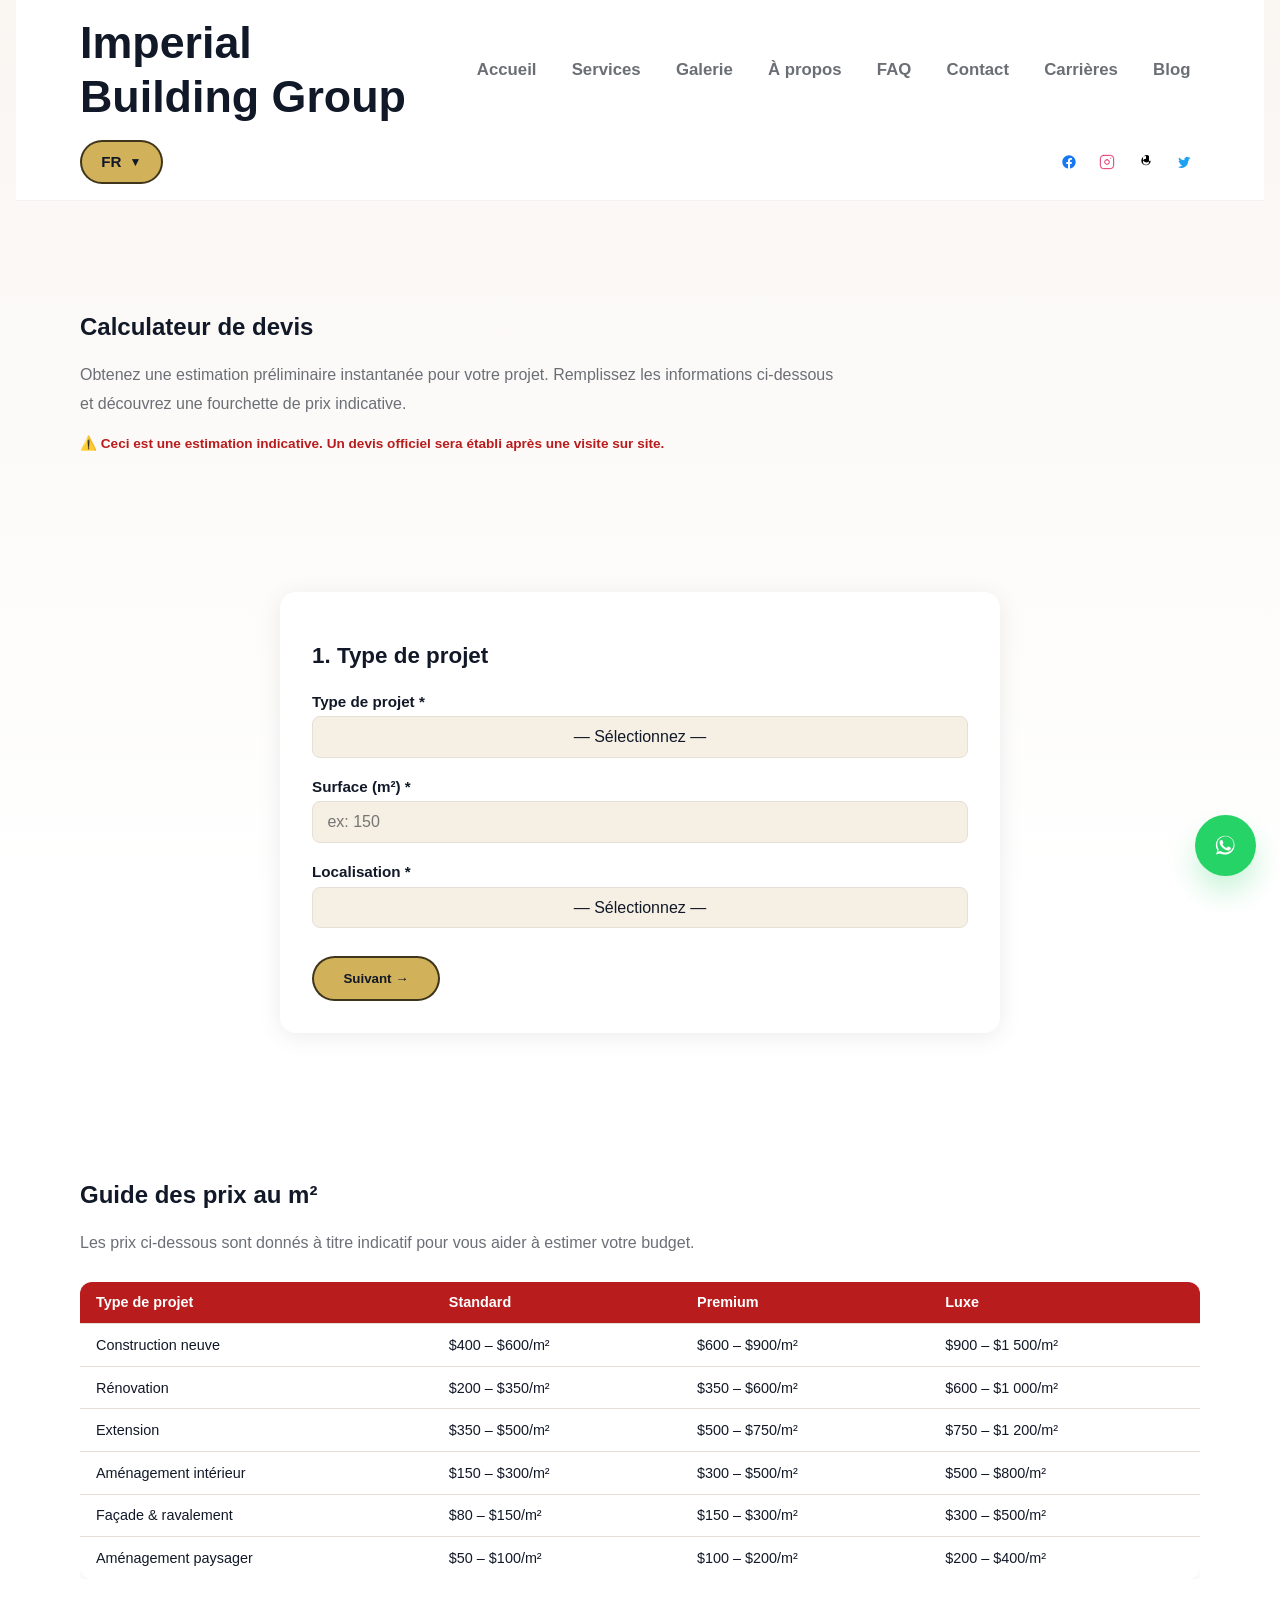
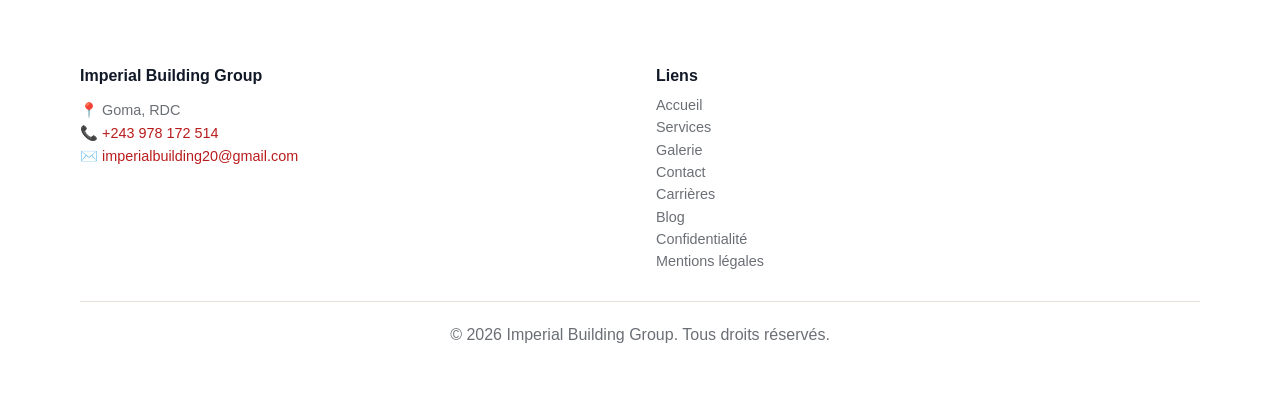
<file: devis.html>
<!DOCTYPE html>
<html lang="fr">
<head>
  <meta charset="UTF-8" />
  <meta name="viewport" content="width=device-width, initial-scale=1.0" />
  <title data-i18n="page_title_quote">Calculateur de devis — Imperial Building Group</title>
  <meta name="description" content="Obtenez une estimation instantanée pour vos projets de construction, rénovation et aménagement avec le calculateur de devis Imperial Building Group à Goma, RDC." />
  <meta name="keywords" content="devis, construction, rénovation, estimateur, calcul, prix, Goma, RDC, bâtiment" />
  <meta property="og:title" content="Calculateur de devis - Imperial Building Group" />
  <meta property="og:description" content="Estimation instantanée pour vos projets BTP à Goma et en RDC." />
  <link rel="stylesheet" href="styles.css" />
  <link rel="stylesheet" href="css/animations.css" />
  <link rel="manifest" href="manifest.json" />
  <link rel="icon" href="Photos/logo.svg" type="image/svg+xml" />
  <link rel="preconnect" href="https://images.unsplash.com" />
</head>
<body>
  <header class="site-header" role="banner">
    <div class="container header-inner">
      <a href="index.html#home" class="brand">Imperial Building Group<span class="brand-slogan">Vision, Précision, Longevité</span></a>
      <button class="nav-toggle" aria-label="Ouvrir le menu" type="button"></button>
      <nav class="site-nav" role="navigation" aria-label="Navigation principale">
        <a href="index.html#home" data-i18n="nav_home">Accueil</a>
        <a href="services.html" data-i18n="nav_services">Services</a>
        <a href="gallery.html" data-i18n="nav_gallery">Galerie</a>
        <a href="index.html#apropos" data-i18n="nav_about">À propos</a>
        <a href="index.html#faq" data-i18n="nav_faq">FAQ</a>
        <a href="contact.html" data-i18n="nav_contact">Contact</a>
        <a href="careers.html" data-i18n="nav_careers">Carrières</a>
        <a href="blog/index.html" data-i18n="nav_blog">Blog</a>
      </nav>
      <div class="lang-switcher">
        <button id="lang-toggle-btn" class="lang-toggle" aria-haspopup="true" aria-expanded="false">FR</button>
        <ul class="lang-menu" role="menu">
          <li><button type="button" class="lang-item" data-lang="fr" role="menuitem">FR</button></li>
          <li><button type="button" class="lang-item" data-lang="en" role="menuitem">EN</button></li>
          <li><button type="button" class="lang-item" data-lang="ln" role="menuitem">LN</button></li>
          <li><button type="button" class="lang-item" data-lang="es" role="menuitem">ES</button></li>
          <li><button type="button" class="lang-item" data-lang="zh" role="menuitem">ZH</button></li>
          <li><button type="button" class="lang-item" data-lang="sw" role="menuitem">SW</button></li>
        </ul>
      </div>
      <div class="header-socials" aria-label="Réseaux sociaux">
        <a class="social-link facebook" href="https://facebook.com/imperialbuilding20" target="_blank" rel="noreferrer noopener" aria-label="Facebook">
          <svg width="16" height="16" viewBox="0 0 24 24" fill="none" xmlns="http://www.w3.org/2000/svg" aria-hidden="true">
            <path d="M22 12C22 6.477 17.523 2 12 2S2 6.477 2 12c0 4.991 3.657 9.128 8.438 9.878v-6.99H7.898v-2.888h2.54V9.845c0-2.506 1.492-3.89 3.777-3.89 1.094 0 2.238.195 2.238.195v2.462h-1.26c-1.242 0-1.63.772-1.63 1.562v1.875h2.773l-.443 2.888h-2.33v6.99C18.343 21.128 22 16.991 22 12z" fill="currentColor"/>
          </svg>
        </a>
        <a class="social-link instagram" href="https://instagram.com/imperialbuilding20" target="_blank" rel="noreferrer noopener" aria-label="Instagram">
          <svg width="16" height="16" viewBox="0 0 24 24" fill="none" xmlns="http://www.w3.org/2000/svg" aria-hidden="true">
            <path d="M7 2h10a5 5 0 0 1 5 5v10a5 5 0 0 1-5 5H7a5 5 0 0 1-5-5V7a5 5 0 0 1 5-5z" stroke="currentColor" stroke-width="1.5" fill="none" stroke-linecap="round" stroke-linejoin="round"/>
            <path d="M12 8.5a3.5 3.5 0 1 0 0 7 3.5 3.5 0 0 0 0-7z" stroke="currentColor" stroke-width="1.5" fill="none" stroke-linecap="round" stroke-linejoin="round"/>
            <path d="M17.5 6.5h.01" stroke="currentColor" stroke-width="1.5" stroke-linecap="round" stroke-linejoin="round"/>
          </svg>
        </a>
        <a class="social-link tiktok" href="https://www.tiktok.com/@imperialbuilding20" target="_blank" rel="noreferrer noopener" aria-label="TikTok">
          <svg width="16" height="16" viewBox="0 0 24 24" fill="none" xmlns="http://www.w3.org/2000/svg" aria-hidden="true">
            <path d="M16.5 3v8.5a4.5 4.5 0 1 1-4.5-4.5V3a7 7 0 1 0 7 7h-1.5A5.5 5.5 0 1 1 16.5 3z" fill="currentColor"/>
          </svg>
        </a>
        <a class="social-link twitter" href="https://twitter.com/imperialbuilding20" target="_blank" rel="noreferrer noopener" aria-label="Twitter">
          <svg width="16" height="16" viewBox="0 0 24 24" fill="none" xmlns="http://www.w3.org/2000/svg" aria-hidden="true">
            <path d="M22 5.92c-.7.31-1.45.53-2.24.62a3.9 3.9 0 0 0 1.7-2.15c-.76.45-1.6.78-2.5.96A3.87 3.87 0 0 0 12.5 8.5c0 .3.03.6.1.88-3.22-.16-6.08-1.7-8-4.04-.34.58-.53 1.25-.53 1.97 0 1.36.69 2.56 1.74 3.27a3.84 3.84 0 0 1-1.75-.48v.05c0 1.9 1.36 3.48 3.17 3.84-.33.09-.68.14-1.05.14-.26 0-.52-.02-.77-.07.52 1.6 2.03 2.77 3.82 2.8A7.74 7.74 0 0 1 3 19.54 10.9 10.9 0 0 0 8.28 21c6.44 0 9.97-5.35 9.97-9.99v-.45c.68-.5 1.26-1.12 1.72-1.84-.62.28-1.28.47-1.97.55z" fill="currentColor"/>
          </svg>
        </a>
      </div>
    </div>
  </header>

  <main role="main">
    <!-- Quote Calculator Hero -->
    <section class="section" id="quote-hero">
      <div class="container">
        <h1 data-i18n="quote_title">Calculateur de devis</h1>
        <p style="max-width:760px;color:var(--muted);line-height:1.8;" data-i18n="quote_intro">Obtenez une estimation préliminaire instantanée pour votre projet. Remplissez les informations ci-dessous et découvrez une fourchette de prix indicative.</p>
        <p style="font-size:0.85rem;color:var(--accent);font-weight:600;" data-i18n="quote_disclaimer">⚠️ Ceci est une estimation indicative. Un devis officiel sera établi après une visite sur site.</p>
      </div>
    </section>

    <!-- Calculator Form -->
    <section class="section animate-on-scroll" id="quote-calculator">
      <div class="container">
        <div class="quote-form-wrapper">
          <form id="quote-form" class="quote-form">
            <!-- Step 1: Type de projet -->
            <div class="quote-step" id="step-1">
              <h2 data-i18n="quote_step1_title">1. Type de projet</h2>
              <div class="quote-field">
                <label for="project-type" data-i18n="quote_project_type">Type de projet *</label>
                <select id="project-type" name="project-type" required>
                  <option value="" data-i18n="quote_select">— Sélectionnez —</option>
                  <option value="construction" data-i18n="service_construction">Construction neuve</option>
                  <option value="renovation" data-i18n="service_renovation">Rénovation</option>
                  <option value="extension" data-i18n="service_extension">Extension / surélévation</option>
                  <option value="amenagement" data-i18n="service_amenagement">Aménagement intérieur</option>
                  <option value="facade" data-i18n="service_facade">Façade & ravalement</option>
                  <option value="paysager" data-i18n="service_paysager">Aménagement paysager</option>
                </select>
              </div>
              <div class="quote-field">
                <label for="surface" data-i18n="quote_surface">Surface (m²) *</label>
                <input type="number" id="surface" name="surface" min="1" max="10000" required placeholder="ex: 150" />
              </div>
              <div class="quote-field">
                <label for="project-location" data-i18n="quote_location">Localisation *</label>
                <select id="project-location" name="project-location" required>
                  <option value="" data-i18n="quote_select">— Sélectionnez —</option>
                  <option value="goma" data-i18n="location_goma">Goma</option>
                  <option value="bukavu" data-i18n="location_bukavu">Bukavu</option>
                  <option value="kinshasa" data-i18n="location_kinshasa">Kinshasa</option>
                  <option value="lubumbashi" data-i18n="location_lubumbashi">Lubumbashi</option>
                  <option value="other" data-i18n="location_other">Autre (RDC)</option>
                </select>
              </div>
              <button type="button" class="btn btn-primary" onclick="nextStep(2)" data-i18n="quote_next">Suivant →</button>
            </div>

            <!-- Step 2: Qualité et finitions -->
            <div class="quote-step" id="step-2" style="display:none;">
              <h2 data-i18n="quote_step2_title">2. Qualité & finitions</h2>
              <div class="quote-field">
                <label for="quality" data-i18n="quote_quality">Qualité des matériaux *</label>
                <select id="quality" name="quality" required>
                  <option value="standard" data-i18n="quality_standard">Standard — Matériaux courants, finitions simples</option>
                  <option value="premium" data-i18n="quality_premium" selected>Premium — Matériaux de qualité supérieure, belles finitions</option>
                  <option value="luxe" data-i18n="quality_luxe">Luxe — Matériaux haut de gamme, finitions sur mesure</option>
                </select>
              </div>
              <div class="quote-field">
                <label for="rooms" data-i18n="quote_rooms">Nombre de pièces principales</label>
                <input type="number" id="rooms" name="rooms" min="1" max="50" value="4" />
              </div>
              <div class="quote-field">
                <label for="floors" data-i18n="quote_floors">Nombre d'étages</label>
                <input type="number" id="floors" name="floors" min="1" max="10" value="1" />
              </div>
              <button type="button" class="btn btn-secondary" onclick="prevStep(1)" data-i18n="quote_prev">← Précédent</button>
              <button type="button" class="btn btn-primary" onclick="nextStep(3)" data-i18n="quote_next">Suivant →</button>
            </div>

            <!-- Step 3: Options supplémentaires -->
            <div class="quote-step" id="step-3" style="display:none;">
              <h2 data-i18n="quote_step3_title">3. Options supplémentaires</h2>
              <p style="color:var(--muted);margin-bottom:1rem;" data-i18n="quote_step3_intro">Sélectionnez les prestations complémentaires souhaitées :</p>
              <div class="quote-options">
                <label class="quote-option">
                  <input type="checkbox" name="option-elect" value="electricite" />
                  <span data-i18n="option_electricite">Installation électrique complète</span>
                </label>
                <label class="quote-option">
                  <input type="checkbox" name="option-plomberie" value="plomberie" />
                  <span data-i18n="option_plomberie">Plomberie & sanitaires</span>
                </label>
                <label class="quote-option">
                  <input type="checkbox" name="option-peinture" value="peinture" />
                  <span data-i18n="option_peinture">Peinture intérieure & extérieure</span>
                </label>
                <label class="quote-option">
                  <input type="checkbox" name="option-menuiserie" value="menuiserie" />
                  <span data-i18n="option_menuiserie">Menuiserie (portes, fenêtres)</span>
                </label>
                <label class="quote-option">
                  <input type="checkbox" name="option-climatisation" value="climatisation" />
                  <span data-i18n="option_climatisation">Climatisation & ventilation</span>
                </label>
                <label class="quote-option">
                  <input type="checkbox" name="option-jardin" value="jardin" />
                  <span data-i18n="option_jardin">Aménagement jardin / espace vert</span>
                </label>
                <label class="quote-option">
                  <input type="checkbox" name="option-cloture" value="cloture" />
                  <span data-i18n="option_cloture">Clôture & portail</span>
                </label>
                <label class="quote-option">
                  <input type="checkbox" name="option-piscine" value="piscine" />
                  <span data-i18n="option_piscine">Piscine & spa</span>
                </label>
                <label class="quote-option">
                  <input type="checkbox" name="option-panneaux" value="panneaux" />
                  <span data-i18n="option_panneaux">Panneaux solaires</span>
                </label>
                <label class="quote-option">
                  <input type="checkbox" name="option-garde" value="garde" />
                  <span data-i18n="option_garde">Système de sécurité & gardiennage</span>
                </label>
              </div>
              <button type="button" class="btn btn-secondary" onclick="prevStep(2)" data-i18n="quote_prev">← Précédent</button>
              <button type="button" class="btn btn-primary" onclick="calculateQuote()" data-i18n="quote_calculate">Calculer mon estimation</button>
            </div>
          </form>

          <!-- Result Section -->
          <div id="quote-result" class="quote-result" style="display:none;">
            <div class="quote-result-header">
              <h2 data-i18n="quote_result_title">Votre estimation</h2>
              <p data-i18n="quote_result_subtitle">Fourchette de prix indicative pour votre projet</p>
            </div>
            <div class="quote-result-body">
              <div class="quote-result-range">
                <span class="quote-range-label" data-i18n="quote_estimated_cost">Coût estimé</span>
                <span class="quote-range-value" id="quote-display">$0</span>
              </div>
              <div class="quote-result-details" id="quote-details">
                <div class="quote-detail-row">
                  <span data-i18n="quote_detail_type">Type de projet</span>
                  <span id="result-type"></span>
                </div>
                <div class="quote-detail-row">
                  <span data-i18n="quote_detail_surface">Surface</span>
                  <span id="result-surface"></span>
                </div>
                <div class="quote-detail-row">
                  <span data-i18n="quote_detail_location">Localisation</span>
                  <span id="result-location"></span>
                </div>
                <div class="quote-detail-row">
                  <span data-i18n="quote_detail_quality">Qualité</span>
                  <span id="result-quality"></span>
                </div>
                <div class="quote-detail-row">
                  <span data-i18n="quote_detail_rooms">Pièces</span>
                  <span id="result-rooms"></span>
                </div>
                <div class="quote-detail-row">
                  <span data-i18n="quote_detail_options">Options</span>
                  <span id="result-options"></span>
                </div>
              </div>
              <div class="quote-result-actions">
                <a href="contact.html" class="btn btn-primary" data-i18n="quote_request_official">Demander un devis officiel</a>
                <button class="btn btn-secondary" onclick="resetQuote()" data-i18n="quote_recalculate">Recalculer</button>
              </div>
              <p style="font-size:0.8rem;color:var(--muted);margin-top:1rem;text-align:center;" data-i18n="quote_final_disclaimer">💡 Cette estimation est fournie à titre indicatif uniquement. Pour un devis précis et personnalisé, veuillez nous contacter pour une visite sur site.</p>
            </div>
          </div>
        </div>
      </div>
    </section>

    <!-- Pricing Guide Section -->
    <section class="section animate-on-scroll" id="pricing-guide">
      <div class="container">
        <h2 data-i18n="pricing_guide_title">Guide des prix au m²</h2>
        <p style="max-width:760px;color:var(--muted);line-height:1.8;" data-i18n="pricing_guide_intro">Les prix ci-dessous sont donnés à titre indicatif pour vous aider à estimer votre budget.</p>
        <div class="pricing-table-wrapper">
          <table class="pricing-table">
            <thead>
              <tr>
                <th data-i18n="pricing_header_type">Type de projet</th>
                <th data-i18n="pricing_header_standard">Standard</th>
                <th data-i18n="pricing_header_premium">Premium</th>
                <th data-i18n="pricing_header_luxe">Luxe</th>
              </tr>
            </thead>
            <tbody>
              <tr>
                <td data-i18n="service_construction">Construction neuve</td>
                <td>$400 – $600/m²</td>
                <td>$600 – $900/m²</td>
                <td>$900 – $1 500/m²</td>
              </tr>
              <tr>
                <td data-i18n="service_renovation">Rénovation</td>
                <td>$200 – $350/m²</td>
                <td>$350 – $600/m²</td>
                <td>$600 – $1 000/m²</td>
              </tr>
              <tr>
                <td data-i18n="service_extension">Extension</td>
                <td>$350 – $500/m²</td>
                <td>$500 – $750/m²</td>
                <td>$750 – $1 200/m²</td>
              </tr>
              <tr>
                <td data-i18n="service_amenagement">Aménagement intérieur</td>
                <td>$150 – $300/m²</td>
                <td>$300 – $500/m²</td>
                <td>$500 – $800/m²</td>
              </tr>
              <tr>
                <td data-i18n="service_facade">Façade & ravalement</td>
                <td>$80 – $150/m²</td>
                <td>$150 – $300/m²</td>
                <td>$300 – $500/m²</td>
              </tr>
              <tr>
                <td data-i18n="service_paysager">Aménagement paysager</td>
                <td>$50 – $100/m²</td>
                <td>$100 – $200/m²</td>
                <td>$200 – $400/m²</td>
              </tr>
            </tbody>
          </table>
        </div>
      </div>
    </section>
  </main>

  <footer class="site-footer" role="contentinfo">
    <div class="container">
      <div style="display:grid;grid-template-columns:repeat(auto-fit,minmax(200px,1fr));gap:2rem;text-align:left;padding-bottom:2rem;border-bottom:1px solid var(--border);margin-bottom:1.5rem;">
        <div>
          <h4 style="margin:0 0 0.75rem;color:var(--text);">Imperial Building Group</h4>
          <p style="font-size:0.9rem;color:var(--muted);line-height:1.6;">
            📍 Goma, RDC<br />
            📞 <a href="tel:+243978172514" style="color:var(--accent);text-decoration:none;">+243 978 172 514</a><br />
            ✉️ <a href="mailto:imperialbuilding20@gmail.com" style="color:var(--accent);text-decoration:none;">imperialbuilding20@gmail.com</a>
          </p>
        </div>
        <div>
          <h4 style="margin:0 0 0.75rem;color:var(--text);" data-i18n="footer_links">Liens</h4>
          <nav style="display:grid;gap:0.4rem;font-size:0.9rem;">
            <a href="index.html" style="color:var(--muted);text-decoration:none;" data-i18n="nav_home">Accueil</a>
            <a href="services.html" style="color:var(--muted);text-decoration:none;" data-i18n="nav_services">Services</a>
            <a href="gallery.html" style="color:var(--muted);text-decoration:none;" data-i18n="nav_gallery">Galerie</a>
            <a href="contact.html" style="color:var(--muted);text-decoration:none;" data-i18n="nav_contact">Contact</a>
            <a href="careers.html" style="color:var(--muted);text-decoration:none;" data-i18n="nav_careers">Carrières</a>
            <a href="blog/index.html" style="color:var(--muted);text-decoration:none;" data-i18n="nav_blog">Blog</a>
            <a href="legal/privacy.html" style="color:var(--muted);text-decoration:none;" data-i18n="footer_privacy">Confidentialité</a>
            <a href="legal/terms.html" style="color:var(--muted);text-decoration:none;" data-i18n="footer_terms">Mentions légales</a>
          </nav>
        </div>
      </div>
      <p data-i18n="footer_text">© 2026 Imperial Building Group. Tous droits réservés.</p>
    </div>
  </footer>

  <a class="whatsapp-button" href="https://wa.me/243978172514" target="_blank" rel="noreferrer noopener" aria-label="Contacter sur WhatsApp">
    <svg width="24" height="24" viewBox="0 0 24 24" fill="none" xmlns="http://www.w3.org/2000/svg" aria-hidden="true">
      <path d="M17.472 14.382c-.297-.149-1.758-.868-2.031-.967-.273-.099-.472-.148-.672.149-.198.297-.768.967-.941 1.165-.173.198-.347.223-.644.075-.297-.149-1.255-.463-2.39-1.475-.883-.788-1.48-1.761-1.653-2.059-.173-.297-.018-.458.13-.606.134-.133.298-.347.446-.52.149-.173.198-.298.298-.497.099-.198.05-.372-.025-.521-.075-.149-.672-1.612-.921-2.209-.242-.579-.487-.5-.672-.51l-.573-.01c-.198 0-.52.075-.792.372s-1.04 1.016-1.04 2.479 1.065 2.876 1.213 3.074c.149.198 2.095 3.2 5.076 4.487.709.306 1.262.489 1.694.626.712.227 1.36.195 1.872.118.571-.085 1.758-.719 2.006-1.413.248-.694.248-1.289.173-1.413-.074-.124-.273-.198-.57-.347z" fill="#ffffff"/>
      <path d="M12.004 2.001C6.486 2.001 2 6.487 2 12.005c0 2.119.7 4.089 1.9 5.693L2 22l4.515-1.164A9.989 9.989 0 0 0 12.004 22c5.518 0 10.004-4.486 10.004-9.995C22.008 6.487 17.522 2.001 12.004 2.001zm0 17.833a8.83 8.83 0 0 1-4.64-1.3l-.33-.197-2.677.69.716-2.61-.214-.34a8.752 8.752 0 0 1-1.36-4.96c0-4.85 3.946-8.796 8.787-8.796 4.84 0 8.787 3.946 8.787 8.796 0 4.85-3.947 8.797-8.787 8.797z" fill="#ffffff"/>
    </svg>
  </a>

  <button class="scroll-top" id="scroll-top" aria-label="Retour en haut">↑</button>

  <script src="script.js"></script>
  <script>
  // Quote Calculator Logic
  const PRICING = {
    construction: { standard: 500, premium: 750, luxe: 1200 },
    renovation: { standard: 275, premium: 475, luxe: 800 },
    extension: { standard: 425, premium: 625, luxe: 975 },
    amenagement: { standard: 225, premium: 400, luxe: 650 },
    facade: { standard: 115, premium: 225, luxe: 400 },
    paysager: { standard: 75, premium: 150, luxe: 300 }
  };

  const LOCATION_MULTIPLIER = {
    goma: 1.0,
    bukavu: 1.05,
    kinshasa: 1.15,
    lubumbashi: 1.1,
    other: 1.2
  };

  const OPTION_PRICES = {
    electricite: 15,
    plomberie: 20,
    peinture: 10,
    menuiserie: 25,
    climatisation: 30,
    jardin: 12,
    cloture: 18,
    piscine: 50,
    panneaux: 35,
    garde: 22
  };

  const PROJECT_TYPE_LABELS = {
    construction: 'Construction neuve',
    renovation: 'Rénovation',
    extension: 'Extension / surélévation',
    amenagement: 'Aménagement intérieur',
    facade: 'Façade & ravalement',
    paysager: 'Aménagement paysager'
  };

  const QUALITY_LABELS = {
    standard: 'Standard',
    premium: 'Premium',
    luxe: 'Luxe'
  };

  const LOCATION_LABELS = {
    goma: 'Goma',
    bukavu: 'Bukavu',
    kinshasa: 'Kinshasa',
    lubumbashi: 'Lubumbashi',
    other: 'Autre (RDC)'
  };

  function nextStep(step) {
    const current = document.querySelector('.quote-step:not([style*="display: none"])');
    if (current) {
      const requiredFields = current.querySelectorAll('[required]');
      for (const field of requiredFields) {
        if (!field.value) {
          field.style.borderColor = 'var(--accent)';
          field.focus();
          return;
        }
        field.style.borderColor = '';
      }
    }
    document.querySelectorAll('.quote-step').forEach(s => s.style.display = 'none');
    document.getElementById('step-' + step).style.display = 'block';
    window.scrollTo({ top: document.getElementById('quote-calculator').offsetTop - 100, behavior: 'smooth' });
  }

  function prevStep(step) {
    document.querySelectorAll('.quote-step').forEach(s => s.style.display = 'none');
    document.getElementById('step-' + step).style.display = 'block';
    window.scrollTo({ top: document.getElementById('quote-calculator').offsetTop - 100, behavior: 'smooth' });
  }

  function calculateQuote() {
    const type = document.getElementById('project-type').value;
    const surface = parseFloat(document.getElementById('surface').value);
    const location = document.getElementById('project-location').value;
    const quality = document.getElementById('quality').value;
    const rooms = parseInt(document.getElementById('rooms').value) || 1;
    const floors = parseInt(document.getElementById('floors').value) || 1;

    if (!type || !surface || !location) {
      alert('Veuillez remplir tous les champs obligatoires.');
      return;
    }

    // Base price per m²
    let basePrice = PRICING[type]?.[quality] || 500;
    
    // Apply location multiplier
    const multiplier = LOCATION_MULTIPLIER[location] || 1.0;
    
    // Calculate base cost
    let total = surface * basePrice * multiplier;

    // Adjust for floors (multi-story adds complexity)
    if (floors > 1) {
      total *= (1 + (floors - 1) * 0.15);
    }

    // Room adjustment (more rooms = more internal walls, finishes)
    const roomFactor = 1 + Math.max(0, (rooms - 2) * 0.03);
    total *= roomFactor;

    // Calculate options
    const selectedOptions = [];
    document.querySelectorAll('.quote-option input:checked').forEach(cb => {
      const val = cb.value;
      selectedOptions.push(val);
      total += surface * (OPTION_PRICES[val] || 0);
    });

    // Generate min/max range (±15%)
    const minTotal = Math.round(total * 0.85);
    const maxTotal = Math.round(total * 1.15);

    // Format display
    document.getElementById('quote-display').textContent = `$${(minTotal).toLocaleString()} – $${(maxTotal).toLocaleString()}`;
    document.getElementById('result-type').textContent = PROJECT_TYPE_LABELS[type] || type;
    document.getElementById('result-surface').textContent = `${surface} m² • ${floors} étage(s) • ${rooms} pièce(s)`;
    document.getElementById('result-location').textContent = LOCATION_LABELS[location] || location;
    document.getElementById('result-quality').textContent = QUALITY_LABELS[quality] || quality;
    document.getElementById('result-rooms').textContent = `${rooms} pièces`;
    document.getElementById('result-options').textContent = selectedOptions.length 
      ? selectedOptions.map(o => {
          const labels = {
            electricite: 'Électricité', plomberie: 'Plomberie', peinture: 'Peinture',
            menuiserie: 'Menuiserie', climatisation: 'Climatisation', jardin: 'Jardin',
            cloture: 'Clôture', piscine: 'Piscine', panneaux: 'Panneaux solaires', garde: 'Sécurité'
          };
          return labels[o] || o;
        }).join(', ')
      : 'Aucune';

    // Show result
    document.getElementById('quote-result').style.display = 'block';
    document.getElementById('quote-result').scrollIntoView({ behavior: 'smooth', block: 'start' });

    // Track with analytics if available
    if (typeof gtag !== 'undefined') {
      gtag('event', 'quote_calculated', {
        project_type: type,
        surface: surface,
        location: location,
        quality: quality,
        estimate_min: minTotal,
        estimate_max: maxTotal
      });
    }
  }

  function resetQuote() {
    document.getElementById('quote-form').reset();
    document.getElementById('quote-result').style.display = 'none';
    document.querySelectorAll('.quote-step').forEach(s => s.style.display = 'none');
    document.getElementById('step-1').style.display = 'block';
    window.scrollTo({ top: document.getElementById('quote-calculator').offsetTop - 100, behavior: 'smooth' });
  }

  // Initialize form
  document.addEventListener('DOMContentLoaded', function() {
    document.getElementById('step-1').style.display = 'block';
  });
  </script>
</body>
</html>
</file>
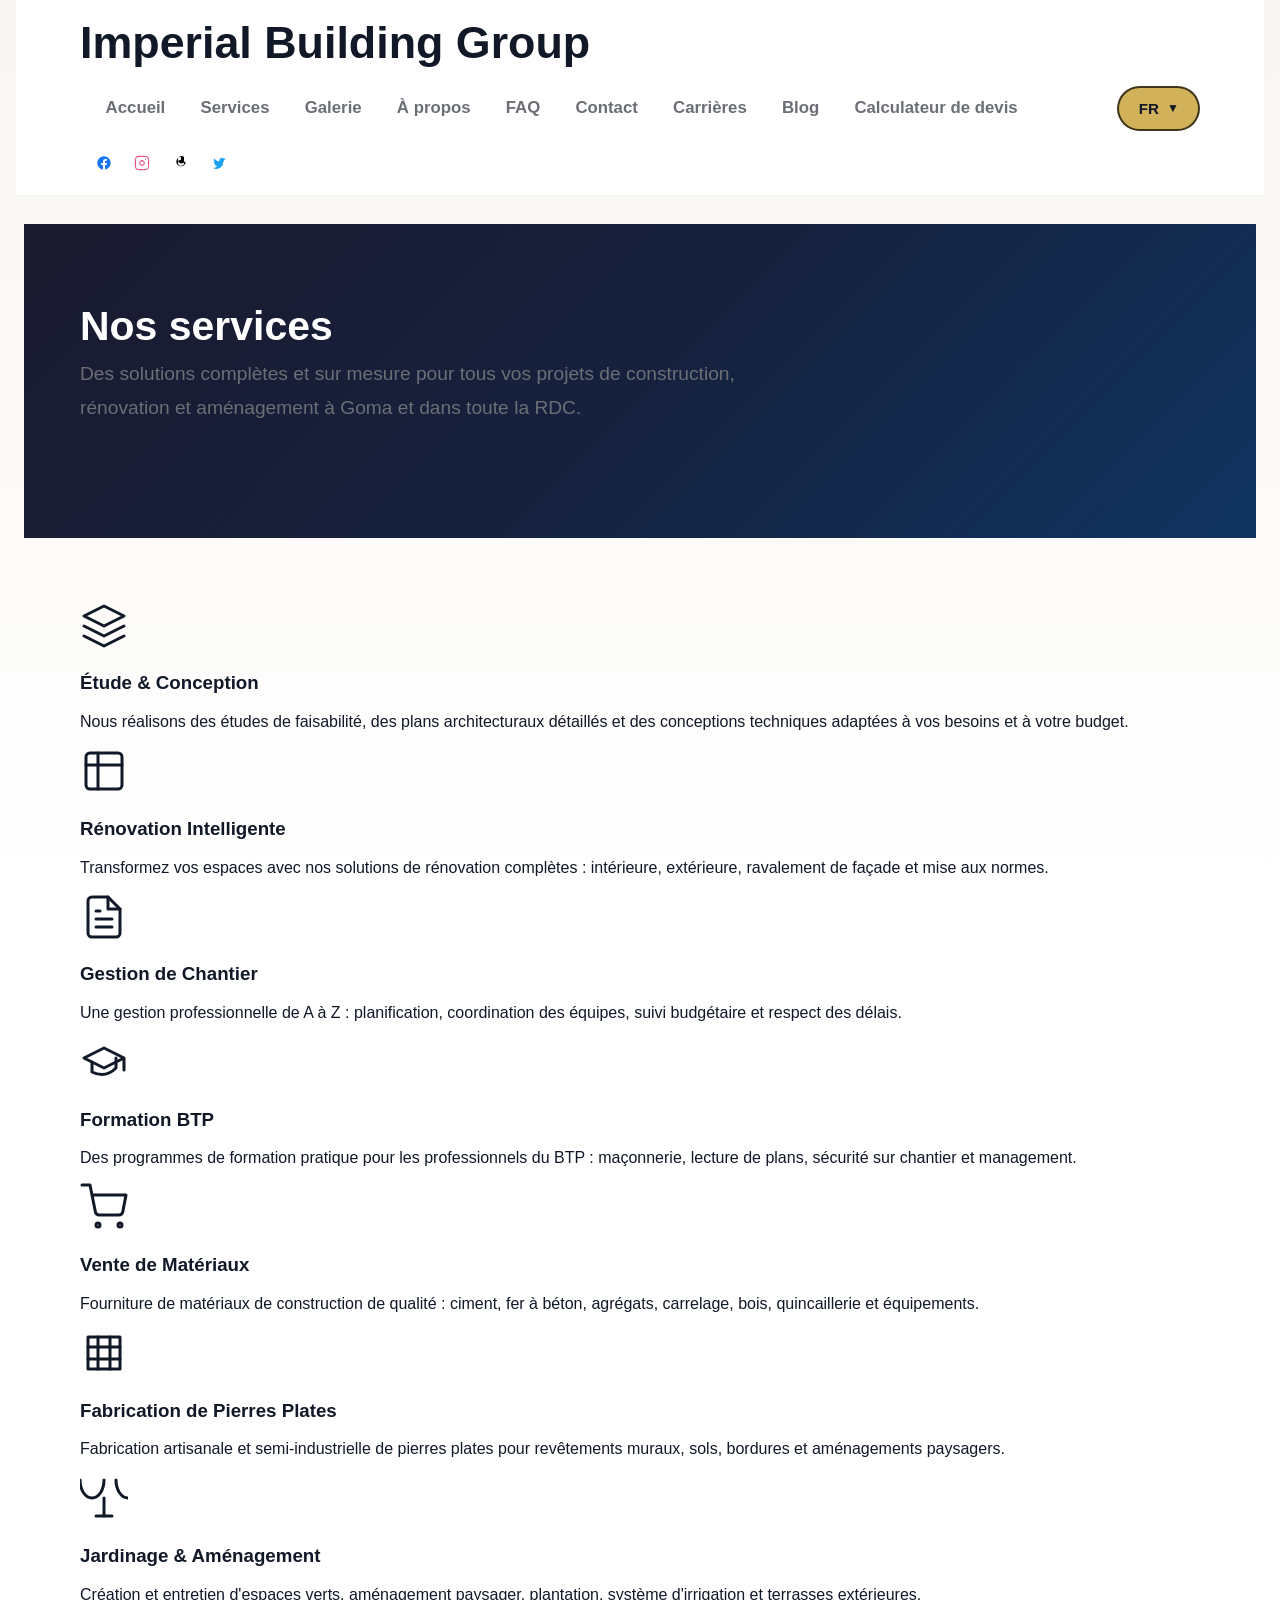
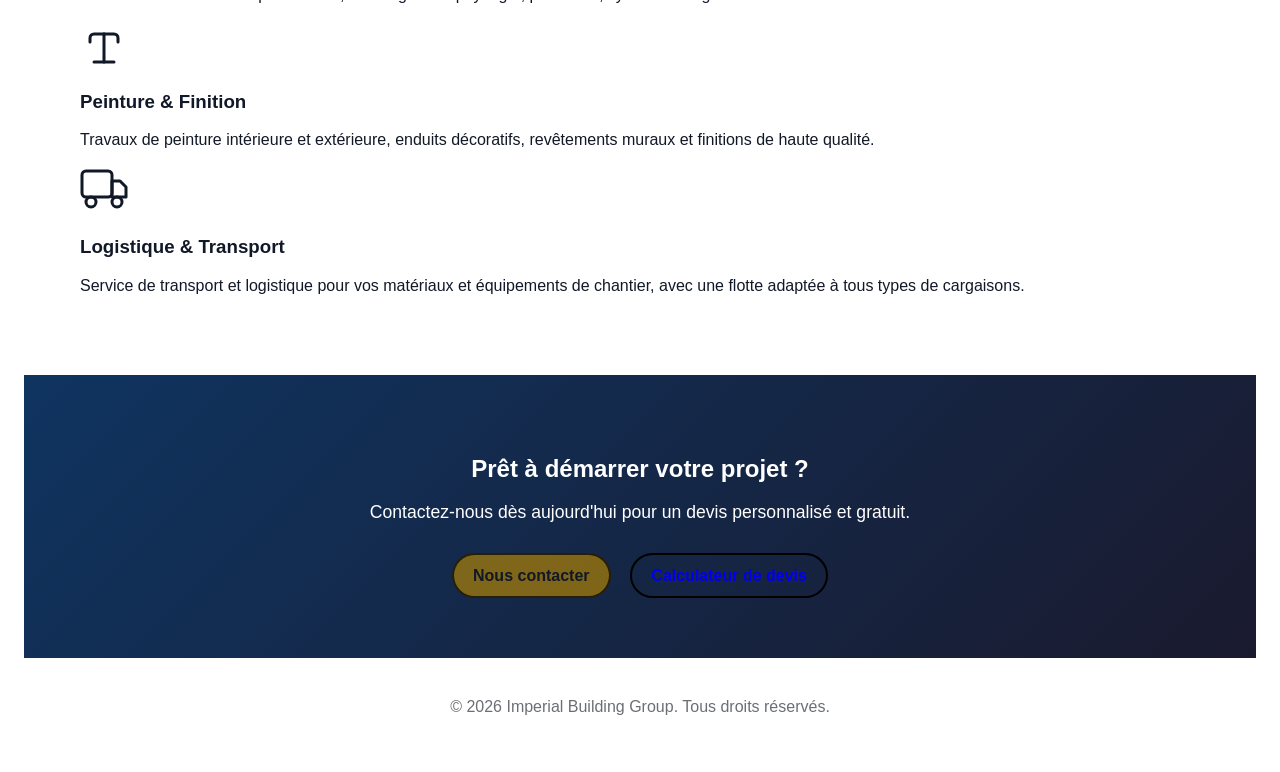
<file: services.html>
<!DOCTYPE html>
<html lang="fr">
<head>
  <meta charset="UTF-8" />
  <meta name="viewport" content="width=device-width, initial-scale=1.0" />
  <title data-i18n="page_title_services">Nos services — Imperial Building Group</title>
  <meta name="description" content="Découvrez tous les services d'Imperial Building Group : étude & conception, rénovation, gestion de chantier, formation BTP, vente de matériaux, fabrication de pierres, jardinage, peinture, logistique." />
  <meta name="keywords" content="construction, rénovation, Goma, RDC, services BTP, étude conception, rénovation intelligente, gestion chantier, formation BTP, matériaux construction, pierres plates, jardinage, peinture bâtiment" />
  <meta property="og:title" content="Nos services - Imperial Building Group" />
  <meta property="og:description" content="Services BTP complets : conception, rénovation, gestion de chantier, formation, matériaux et plus à Goma, RDC." />
  <link rel="stylesheet" href="styles.css" />
  <link rel="stylesheet" href="css/animations.css" />
  <link rel="manifest" href="manifest.json" />
  <link rel="icon" href="Photos/logo.svg" type="image/svg+xml" />
  <link rel="preconnect" href="https://images.unsplash.com" />
</head>
<body>
  <header class="site-header" role="banner">
    <div class="container header-inner">
      <a href="index.html" class="brand">Imperial Building Group<span class="brand-slogan">Vision, Précision, Longevité</span></a>
      <button class="nav-toggle" aria-label="Ouvrir le menu" type="button"></button>
      <nav class="site-nav" role="navigation" aria-label="Navigation principale">
        <a href="index.html#home" data-i18n="nav_home">Accueil</a>
        <a href="services.html" data-i18n="nav_services">Services</a>
        <a href="gallery.html" data-i18n="nav_gallery">Galerie</a>
        <a href="index.html#apropos" data-i18n="nav_about">À propos</a>
        <a href="index.html#faq" data-i18n="nav_faq">FAQ</a>
        <a href="contact.html" data-i18n="nav_contact">Contact</a>
        <a href="careers.html" data-i18n="nav_careers">Carrières</a>
        <a href="blog/index.html" data-i18n="nav_blog">Blog</a>
        <a href="devis.html" data-i18n="nav_quote">Calculateur de devis</a>
      </nav>
      <div class="lang-switcher">
        <button id="lang-toggle-btn" class="lang-toggle" aria-haspopup="true" aria-expanded="false">FR</button>
        <ul class="lang-menu" role="menu">
          <li><button type="button" class="lang-item" data-lang="fr" role="menuitem">FR</button></li>
          <li><button type="button" class="lang-item" data-lang="en" role="menuitem">EN</button></li>
          <li><button type="button" class="lang-item" data-lang="ln" role="menuitem">LN</button></li>
          <li><button type="button" class="lang-item" data-lang="es" role="menuitem">ES</button></li>
          <li><button type="button" class="lang-item" data-lang="zh" role="menuitem">ZH</button></li>
          <li><button type="button" class="lang-item" data-lang="sw" role="menuitem">SW</button></li>
        </ul>
      </div>
      <div class="header-socials" aria-label="Réseaux sociaux">
        <a class="social-link facebook" href="https://facebook.com/imperialbuilding20" target="_blank" rel="noreferrer noopener" aria-label="Facebook">
          <svg width="16" height="16" viewBox="0 0 24 24" fill="none" xmlns="http://www.w3.org/2000/svg" aria-hidden="true">
            <path d="M22 12C22 6.477 17.523 2 12 2S2 6.477 2 12c0 4.991 3.657 9.128 8.438 9.878v-6.99H7.898v-2.888h2.54V9.845c0-2.506 1.492-3.89 3.777-3.89 1.094 0 2.238.195 2.238.195v2.462h-1.26c-1.242 0-1.63.772-1.63 1.562v1.875h2.773l-.443 2.888h-2.33v6.99C18.343 21.128 22 16.991 22 12z" fill="currentColor"/>
          </svg>
        </a>
        <a class="social-link instagram" href="https://instagram.com/imperialbuilding20" target="_blank" rel="noreferrer noopener" aria-label="Instagram">
          <svg width="16" height="16" viewBox="0 0 24 24" fill="none" xmlns="http://www.w3.org/2000/svg" aria-hidden="true">
            <path d="M7 2h10a5 5 0 0 1 5 5v10a5 5 0 0 1-5 5H7a5 5 0 0 1-5-5V7a5 5 0 0 1 5-5z" stroke="currentColor" stroke-width="1.5" fill="none" stroke-linecap="round" stroke-linejoin="round"/>
            <path d="M12 8.5a3.5 3.5 0 1 0 0 7 3.5 3.5 0 0 0 0-7z" stroke="currentColor" stroke-width="1.5" fill="none" stroke-linecap="round" stroke-linejoin="round"/>
            <path d="M17.5 6.5h.01" stroke="currentColor" stroke-width="1.5" stroke-linecap="round" stroke-linejoin="round"/>
          </svg>
        </a>
        <a class="social-link tiktok" href="https://www.tiktok.com/@imperialbuilding20" target="_blank" rel="noreferrer noopener" aria-label="TikTok">
          <svg width="16" height="16" viewBox="0 0 24 24" fill="none" xmlns="http://www.w3.org/2000/svg" aria-hidden="true">
            <path d="M16.5 3v8.5a4.5 4.5 0 1 1-4.5-4.5V3a7 7 0 1 0 7 7h-1.5A5.5 5.5 0 1 1 16.5 3z" fill="currentColor"/>
          </svg>
        </a>
        <a class="social-link twitter" href="https://twitter.com/imperialbuilding20" target="_blank" rel="noreferrer noopener" aria-label="Twitter">
          <svg width="16" height="16" viewBox="0 0 24 24" fill="none" xmlns="http://www.w3.org/2000/svg" aria-hidden="true">
            <path d="M22 5.92c-.7.31-1.45.53-2.24.62a3.9 3.9 0 0 0 1.7-2.15c-.76.45-1.6.78-2.5.96A3.87 3.87 0 0 0 12.5 8.5c0 .3.03.6.1.88-3.22-.16-6.08-1.7-8-4.04-.34.58-.53 1.25-.53 1.97 0 1.36.69 2.56 1.74 3.27a3.84 3.84 0 0 1-1.75-.48v.05c0 1.9 1.36 3.48 3.17 3.84-.33.09-.68.14-1.05.14-.26 0-.52-.02-.77-.07.52 1.6 2.03 2.77 3.82 2.8A7.74 7.74 0 0 1 3 19.54 10.9 10.9 0 0 0 8.28 21c6.44 0 9.97-5.35 9.97-9.99v-.45c.68-.5 1.26-1.12 1.72-1.84-.62.28-1.28.47-1.97.55z" fill="currentColor"/>
          </svg>
        </a>
      </div>
    </div>
  </header>

  <main>
    <!-- Hero Section -->
    <section class="section hero" style="background: linear-gradient(135deg, #1a1a2e 0%, #16213e 50%, #0f3460 100%); color: #fff; padding: 80px 0;">
      <div class="container">
        <h1 data-i18n="services_hero_title">Nos services</h1>
        <p style="font-size: 1.2rem; max-width: 700px;" data-i18n="services_hero_desc">Des solutions complètes et sur mesure pour tous vos projets de construction, rénovation et aménagement à Goma et dans toute la RDC.</p>
      </div>
    </section>

    <!-- Services Grid -->
    <section class="section services">
      <div class="container">
        <div class="services-grid stagger-children">

          <!-- Service 1: Étude & Conception -->
          <article class="service-card">
            <div class="service-icon">
              <svg width="48" height="48" viewBox="0 0 24 24" fill="none" stroke="currentColor" stroke-width="1.5" stroke-linecap="round" stroke-linejoin="round">
                <path d="M12 2L2 7l10 5 10-5-10-5z"/><path d="M2 17l10 5 10-5"/><path d="M2 12l10 5 10-5"/>
              </svg>
            </div>
            <h3 data-i18n="service_etude_title">Étude & Conception</h3>
            <p data-i18n="service_etude_desc">Nous réalisons des études de faisabilité, des plans architecturaux détaillés et des conceptions techniques adaptées à vos besoins et à votre budget.</p>
          </article>

          <!-- Service 2: Rénovation -->
          <article class="service-card">
            <div class="service-icon">
              <svg width="48" height="48" viewBox="0 0 24 24" fill="none" stroke="currentColor" stroke-width="1.5" stroke-linecap="round" stroke-linejoin="round">
                <rect x="3" y="3" width="18" height="18" rx="2" ry="2"/><line x1="3" y1="9" x2="21" y2="9"/><line x1="9" y1="3" x2="9" y2="21"/>
              </svg>
            </div>
            <h3 data-i18n="service_renovation_title">Rénovation Intelligente</h3>
            <p data-i18n="service_renovation_desc">Transformez vos espaces avec nos solutions de rénovation complètes : intérieure, extérieure, ravalement de façade et mise aux normes.</p>
          </article>

          <!-- Service 3: Gestion de Chantier -->
          <article class="service-card">
            <div class="service-icon">
              <svg width="48" height="48" viewBox="0 0 24 24" fill="none" stroke="currentColor" stroke-width="1.5" stroke-linecap="round" stroke-linejoin="round">
                <path d="M14 2H6a2 2 0 0 0-2 2v16a2 2 0 0 0 2 2h12a2 2 0 0 0 2-2V8z"/><polyline points="14 2 14 8 20 8"/><line x1="16" y1="13" x2="8" y2="13"/><line x1="16" y1="17" x2="8" y2="17"/><polyline points="10 9 9 9 8 9"/>
              </svg>
            </div>
            <h3 data-i18n="service_gestion_title">Gestion de Chantier</h3>
            <p data-i18n="service_gestion_desc">Une gestion professionnelle de A à Z : planification, coordination des équipes, suivi budgétaire et respect des délais.</p>
          </article>

          <!-- Service 4: Formation BTP -->
          <article class="service-card">
            <div class="service-icon">
              <svg width="48" height="48" viewBox="0 0 24 24" fill="none" stroke="currentColor" stroke-width="1.5" stroke-linecap="round" stroke-linejoin="round">
                <path d="M22 10v6M2 10l10-5 10 5-10 5z"/><path d="M6 12v5c6 3 10 0 12-2v-5"/>
              </svg>
            </div>
            <h3 data-i18n="service_formation_title">Formation BTP</h3>
            <p data-i18n="service_formation_desc">Des programmes de formation pratique pour les professionnels du BTP : maçonnerie, lecture de plans, sécurité sur chantier et management.</p>
          </article>

          <!-- Service 5: Vente de Matériaux -->
          <article class="service-card">
            <div class="service-icon">
              <svg width="48" height="48" viewBox="0 0 24 24" fill="none" stroke="currentColor" stroke-width="1.5" stroke-linecap="round" stroke-linejoin="round">
                <circle cx="9" cy="21" r="1"/><circle cx="20" cy="21" r="1"/><path d="M1 1h4l2.68 13.39a2 2 0 0 0 2 1.61h9.72a2 2 0 0 0 2-1.61L23 6H6"/>
              </svg>
            </div>
            <h3 data-i18n="service_materiaux_title">Vente de Matériaux</h3>
            <p data-i18n="service_materiaux_desc">Fourniture de matériaux de construction de qualité : ciment, fer à béton, agrégats, carrelage, bois, quincaillerie et équipements.</p>
          </article>

          <!-- Service 6: Fabrication de Pierres -->
          <article class="service-card">
            <div class="service-icon">
              <svg width="48" height="48" viewBox="0 0 24 24" fill="none" stroke="currentColor" stroke-width="1.5" stroke-linecap="round" stroke-linejoin="round">
                <path d="M4 4h16v16H4z"/><path d="M9 4v16"/><path d="M15 4v16"/><path d="M4 9h16"/><path d="M4 15h16"/>
              </svg>
            </div>
            <h3 data-i18n="service_pierres_title">Fabrication de Pierres Plates</h3>
            <p data-i18n="service_pierres_desc">Fabrication artisanale et semi-industrielle de pierres plates pour revêtements muraux, sols, bordures et aménagements paysagers.</p>
          </article>

          <!-- Service 7: Jardinage -->
          <article class="service-card">
            <div class="service-icon">
              <svg width="48" height="48" viewBox="0 0 24 24" fill="none" stroke="currentColor" stroke-width="1.5" stroke-linecap="round" stroke-linejoin="round">
                <path d="M12 3c0 4.97-2.69 9-6 9s-6-4.03-6-9"/><path d="M18 3c0 4.97 2.69 9 6 9s6-4.03 6-9"/><path d="M12 12v9"/><path d="M8 21h8"/>
              </svg>
            </div>
            <h3 data-i18n="service_jardinage_title">Jardinage & Aménagement</h3>
            <p data-i18n="service_jardinage_desc">Création et entretien d'espaces verts, aménagement paysager, plantation, système d'irrigation et terrasses extérieures.</p>
          </article>

          <!-- Service 8: Peinture -->
          <article class="service-card">
            <div class="service-icon">
              <svg width="48" height="48" viewBox="0 0 24 24" fill="none" stroke="currentColor" stroke-width="1.5" stroke-linecap="round" stroke-linejoin="round">
                <path d="M7 21h10"/><path d="M12 21V7"/><path d="M12 7h5a2 2 0 0 1 2 2v2"/><path d="M5 11V9a2 2 0 0 1 2-2h5"/>
              </svg>
            </div>
            <h3 data-i18n="service_peinture_title">Peinture & Finition</h3>
            <p data-i18n="service_peinture_desc">Travaux de peinture intérieure et extérieure, enduits décoratifs, revêtements muraux et finitions de haute qualité.</p>
          </article>

          <!-- Service 9: Logistique -->
          <article class="service-card">
            <div class="service-icon">
              <svg width="48" height="48" viewBox="0 0 24 24" fill="none" stroke="currentColor" stroke-width="1.5" stroke-linecap="round" stroke-linejoin="round">
                <rect x="1" y="3" width="15" height="13" rx="2"/><polygon points="16 8 20 8 23 11 23 16 16 16 16 8"/><circle cx="5.5" cy="18.5" r="2.5"/><circle cx="18.5" cy="18.5" r="2.5"/>
              </svg>
            </div>
            <h3 data-i18n="service_logistique_title">Logistique & Transport</h3>
            <p data-i18n="service_logistique_desc">Service de transport et logistique pour vos matériaux et équipements de chantier, avec une flotte adaptée à tous types de cargaisons.</p>
          </article>

        </div>
      </div>
    </section>

    <!-- CTA Section -->
    <section class="section" style="background: linear-gradient(135deg, #0f3460 0%, #1a1a2e 100%); color: #fff; text-align: center; padding: 60px 0;">
      <div class="container">
        <h2 data-i18n="services_cta_title">Prêt à démarrer votre projet ?</h2>
        <p style="font-size: 1.1rem; max-width: 600px; margin: 0 auto 30px;" data-i18n="services_cta_desc">Contactez-nous dès aujourd'hui pour un devis personnalisé et gratuit.</p>
        <a href="contact.html" class="btn btn-primary" data-i18n="services_cta_btn">Nous contacter</a>
        <a href="devis.html" class="btn btn-outline" style="margin-left: 15px;" data-i18n="services_cta_quote">Calculateur de devis</a>
      </div>
    </section>
  </main>

  <footer class="site-footer">
    <div class="container">
      <p data-i18n="footer_text">© 2026 Imperial Building Group. Tous droits réservés.</p>
    </div>
  </footer>

  <script src="script.js"></script>
</body>
</html>
</file>
<file: styles.css>
:root {
  /* Light theme (par défaut) : beige clair + rouge accent */
  --bg: #f6efe3; /* beige clair */
  --surface: #ffffff;
  --text: #111827; /* texte sombre / noir */
  --muted: #6b6f75;
  --primary: #d8c9b2; /* beige doux */
  --accent: #b91c1c; /* rouge d'accent */
  --border: #e6dfd6;
}

html {
  scroll-behavior: smooth;
}

* {
  box-sizing: border-box;
}

body {
  margin: 0;
  padding: 0 1rem;
  font-family: 'Segoe UI', Roboto, Arial, sans-serif;
  /* Light mode background: construction & building theme (Imperial Building Group) */
  background-image: linear-gradient(rgba(246,241,235,0.65), rgba(255,255,255,0.65)), url('https://images.unsplash.com/photo-1486406146926-c627a92ad1ab?auto=format&fit=crop&w=1800&q=80');
  background-size: cover;
  background-position: center;
  background-attachment: fixed;
  color: var(--text);
}

img,
svg {
  max-width: 100%;
}

.container {
  width: min(1120px, calc(100% - 2rem));
  margin: 0 auto;
}

.site-header {
  position: sticky;
  top: 0;
  z-index: 10;
  background: rgba(255, 255, 255, 0.95);
  border-bottom: 1px solid rgba(0, 0, 0, 0.05);
  backdrop-filter: blur(10px);
}

main {
  padding-top: 1.75rem;
}

.header-inner {
  display: flex;
  align-items: center;
  justify-content: space-between;
  flex-wrap: wrap;
  gap: 1rem;
  padding: 1rem 0;
}

.brand {
  flex: 1 1 min(18rem, 45%);
  min-width: 0;
  font-size: clamp(1.9rem, 3.5vw, 3.2rem);
  font-weight: 700;
  line-height: 1.2;
  color: var(--text);
  text-decoration: none;
  white-space: normal;
  word-break: break-word;
  display: flex;
  flex-direction: column;
  align-items: flex-start;
  gap: 0.1rem;
}

.brand-slogan {
  display: none;
  font-size: 1rem;
  font-weight: 500;
  color: var(--accent);
  letter-spacing: 0.05em;
  text-transform: uppercase;
  line-height: 1.2;
}

@media (max-width: 880px) {
  .brand-slogan {
    display: block;
  }
}

.site-nav {
  display: flex;
  flex-wrap: wrap;
  gap: 1rem;
  justify-content: flex-end;
  flex: 0 1 auto;
  margin-left: 1rem; /* push nav links slightly to the right */
}

.site-nav a {
  color: var(--muted);
  text-decoration: none;
  font-weight: 600;
  font-size: 1.05rem;
  padding: 0.4rem 0.6rem;
}

.nav-toggle {
  display: none;
  width: 2.4rem;
  height: 2.4rem;
  background: rgba(0, 0, 0, 0.05);
  border: none;
  border-radius: 0.85rem;
  color: var(--text);
  position: relative;
  cursor: pointer;
}

.nav-toggle::before {
  content: '';
  position: absolute;
  left: 50%;
  top: 50%;
  width: 1.4rem;
  height: 2px;
  background: currentColor;
  border-radius: 999px;
  transform: translate(-50%, -50%);
  box-shadow: 0 0.5rem 0 0 currentColor, 0 -0.5rem 0 0 currentColor;
}

@media (max-width: 864px) {
  .nav-toggle {
    display: inline-flex;
    align-items: center;
    justify-content: center;
    order: 1;
    margin-left: auto;
  }

  .site-nav {
    position: absolute;
    top: 100%;
    right: 0;
    left: 0;
    margin-left: 0;
    padding-left: 1rem;
    flex-direction: column;
    gap: 0;
    background: rgba(255, 255, 255, 0.95);
    border-bottom: 1px solid rgba(0, 0, 0, 0.05);
    transform: translateY(-100%);
    transition: transform 0.25s ease;
    overflow: hidden;
    z-index: 9;
  }

  .site-nav.open {
    transform: translateY(0);
  }

  .site-nav a {
    padding: 1rem 1.5rem;
    border-top: 1px solid rgba(0, 0, 0, 0.05);
  }
}

/* Medium screens (721px - 864px): close nav on link click works with the generic rule above */

.hero-content {
  max-width: 760px;
}

.hero h1 {
  margin: 0 0 0.5rem;
  font-size: clamp(2rem, 3.2vw, 3.8rem);
  line-height: 1.1;
}

.hero-slogan {
  margin: 0 0 1rem;
  font-size: clamp(1rem, 1.5vw, 1.4rem);
  font-weight: 600;
  color: var(--accent);
  letter-spacing: 0.05em;
  text-transform: uppercase;
}

.hero p {
  margin: 0 0 2rem;
  color: var(--muted);
  font-size: 1.05rem;
  line-height: 1.8;
}

.hero-actions {
  display: flex;
  gap: 0.75rem;
  flex-wrap: wrap;
  align-items: center;
}

.hero-content {
  padding-top: 1rem;
}

.section,
main {
  padding-left: 0.5rem;
  padding-right: 0.5rem;
}

.lang-switcher {
  position: relative;
  min-width: 5rem;
}

.lang-toggle {
  display: inline-flex;
  align-items: center;
  justify-content: center;
  min-width: 4rem;
  min-height: 2.8rem;
  padding: 0.7rem 1.2rem;
  font-size: 0.95rem;
  font-weight: 700;
  border-radius: 999px;
  cursor: pointer;
  transition: transform 0.2s ease, background-color 0.2s ease, color 0.2s ease;
  text-decoration: none;
}

.lang-toggle::after {
  content: '▼';
  margin-left: 0.5rem;
  font-size: 0.75rem;
  transition: transform 0.2s ease;
}

.lang-toggle[aria-expanded='true']::after {
  transform: rotate(-180deg);
}

.lang-menu {
  position: absolute;
  top: calc(100% + 0.75rem);
  right: 0;
  width: 100%;
  min-width: 2.8rem;
  margin: 0;
  padding: 0;
  background: #ffffff;
  border: 2px solid #d1d5db;
  border-radius: 1rem;
  box-shadow: 0 18px 28px rgba(0, 0, 0, 0.16);
  overflow: hidden;
  opacity: 0;
  visibility: hidden;
  transform: translateY(-10px);
  transition: opacity 0.25s ease, transform 0.25s ease, visibility 0.25s ease;
  z-index: 20;
}

.lang-menu.open {
  opacity: 1;
  visibility: visible;
  transform: translateY(0);
}

.lang-menu li {
  list-style: none;
  border-bottom: 1px solid rgba(0, 0, 0, 0.1);
}

.lang-menu li:last-child {
  border-bottom: none;
}

.lang-menu button {
  width: 100%;
  padding: 0.5rem 0.75rem;
  border: none;
  background: #ffffff;
  color: #111827;
  text-align: center;
  font-size: 0.9rem;
  font-weight: 600;
  cursor: pointer;
  transition: background 0.2s ease, color 0.2s ease;
}

.lang-menu button:hover,
.lang-menu button.active {
  background: rgba(184, 135, 0, 0.15);
  color: #b91c1c;
}

.btn {
  display: inline-flex;
  align-items: center;
  justify-content: center;
  padding: 0.7rem 1.2rem;
  border: 2px solid #000;
  border-radius: 999px;
  font-weight: 600;
  cursor: pointer;
  transition: transform 0.2s ease, background-color 0.2s ease, color 0.2s ease;
  min-width: 8rem;
  min-height: 2.8rem;
  text-decoration: none;
}

.btn:hover {
  transform: translateY(-1px);
}

.btn-primary,
.btn-secondary,
.lang-toggle {
  background: rgba(184, 135, 0, 0.65);
  color: #111827;
  border: 2px solid rgba(0, 0, 0, 0.7);
}

.btn-primary {
  background: rgba(184, 135, 0, 0.65);
  color: #111827;
}

.btn-secondary {
  background: rgba(184, 135, 0, 0.65);
  color: #111827;
}

.section {
  padding: 4rem 0;
}

.services h2,
.gallery h2,
.about h2,
.contact h2 {
  margin-bottom: 1.5rem;
}

.gallery p {
  max-width: 760px;
  margin: 0 0 2rem;
  color: var(--muted);
  line-height: 1.8;
}

.gallery-grid {
  display: grid;
  grid-template-columns: repeat(auto-fit, minmax(220px, 1fr));
  gap: 1rem;
}

.gallery-item {
  position: relative;
  overflow: hidden;
  border-radius: 1.25rem;
  box-shadow: 0 16px 40px rgba(15, 23, 42, 0.08);
  background: var(--surface);
}

.gallery-item img {
  width: 100%;
  display: block;
  object-fit: cover;
  aspect-ratio: 4 / 3;
  transition: transform 0.35s ease;
}

.gallery-item:hover img {
  transform: scale(1.03);
}

.gallery-caption {
  position: absolute;
  bottom: 0;
  left: 0;
  right: 0;
  padding: 1rem;
  background: linear-gradient(180deg, rgba(0, 0, 0, 0) 0%, rgba(0, 0, 0, 0.65) 100%);
  color: #fff;
  font-weight: 600;
}

.cards {
  display: grid;
  grid-template-columns: repeat(auto-fit, minmax(220px, 1fr));
  gap: 1.25rem;
}

.card {
  padding: 1.75rem;
  border: 1px solid var(--border);
  background: var(--surface);
  border-radius: 1.25rem;
  box-shadow: 0 16px 40px rgba(15, 23, 42, 0.06);
  position: relative;
  background-size: cover;
  background-position: center;
  overflow: hidden;
  min-height: 280px;
  display: flex;
  flex-direction: column;
  justify-content: flex-end;
}

.card::before {
  content: '';
  position: absolute;
  top: 0;
  left: 0;
  right: 0;
  bottom: 0;
  background: linear-gradient(135deg, rgba(0, 0, 0, 0.5) 0%, rgba(0, 0, 0, 0.3) 100%);
  z-index: 1;
}

.card h3,
.card p {
  position: relative;
  z-index: 2;
}

.card h3 {
  margin-top: 0;
  color: #ffffff;
}

.card p {
  color: #f0f0f0;
}

.card-conception {
  background-image: url('https://images.unsplash.com/photo-1503387762-592deb58ef4e?auto=format&fit=crop&w=1000&q=80');
}

.card-renovation {
  background-image: url('https://images.unsplash.com/photo-1581578731548-c64695cc6952?auto=format&fit=crop&w=1000&q=80');
}

.card-gestion {
  background-image: url('https://images.unsplash.com/photo-1504917595217-d4dc5ebe6122?auto=format&fit=crop&w=1000&q=80');
}

.card-formation {
  background-image: url('https://images.unsplash.com/photo-1524178232363-1fb2b075b655?auto=format&fit=crop&w=1000&q=80');
}

.card-materiaux {
  background-image: url('https://images.unsplash.com/photo-1578926314433-d8b1864d0d7d?auto=format&fit=crop&w=1000&q=80');
}

.card-pierre {
  background-image: url('https://images.unsplash.com/photo-1613977257489-1e1585e4d3f3?auto=format&fit=crop&w=1000&q=80');
}

.card-garnissage {
  background-image: url('https://images.unsplash.com/photo-1505842465776-3d6b1f86b9d3?auto=format&fit=crop&w=1000&q=80');
}

.card-jardinage {
  background-image: url('https://images.unsplash.com/photo-1416879595882-3373a0480b5b?auto=format&fit=crop&w=1000&q=80');
}

.card-peinture {
  background-image: url('https://images.unsplash.com/photo-1589939705384-5185137a7f0f?auto=format&fit=crop&w=1000&q=80');
}

.card-logistique {
  background-image: url('https://images.unsplash.com/photo-1586528116311-ad8dd3c8310d?auto=format&fit=crop&w=1000&q=80');
}

.about-grid {
  display: grid;
  grid-template-columns: 1.4fr 1fr;
  gap: 2rem;
  align-items: center;
}

.about-card {
  /* Match contact-card glass style for consistent UI */
  width: 100%;
  padding: 2rem;
  border-radius: 1.5rem;
  background: rgba(255, 255, 255, 0.45);
  border: 1px solid rgba(0, 0, 0, 0.08);
  backdrop-filter: blur(10px);
  -webkit-backdrop-filter: blur(10px);
  box-shadow: 0 8px 30px rgba(15, 23, 42, 0.06);
}

.about-card {
  position: relative;
  overflow: hidden;
}

.about-card ul {
  list-style: none;
  padding: 0;
  margin: 0.75rem 0 0;
  display: grid;
  gap: 0.75rem;
  position: relative;
  z-index: 2;
}

.about-card li {
  color: var(--muted);
}

.about-card h3 {
  position: relative;
  z-index: 2;
}

.weather-background {
  position: absolute;
  top: 0;
  left: 0;
  width: 100%;
  height: 100%;
  z-index: 1;
  pointer-events: none;
  overflow: hidden;
  border-radius: inherit;
}

.weather-particle {
  position: absolute;
  pointer-events: none;
  animation: weatherFall linear infinite;
}

.weather-particle.rain {
  width: 3px;
  height: 20px;
  background: linear-gradient(180deg, transparent 0%, #4a90d9 40%, #8bb8f0 100%);
  border-radius: 1px;
  opacity: 0.9;
  filter: drop-shadow(0 0 4px rgba(74,144,217,0.5));
}

.weather-particle.rain::after {
  content: '';
  position: absolute;
  bottom: -4px;
  left: -2px;
  width: 7px;
  height: 7px;
  background: radial-gradient(circle, rgba(74,144,217,0.6) 0%, transparent 70%);
  border-radius: 50%;
}

.weather-particle.snow {
  width: 12px;
  height: 12px;
  background: radial-gradient(circle at 30% 30%, #ffffff, #c8d8ff);
  border-radius: 50%;
  opacity: 0.95;
  box-shadow: 0 0 12px rgba(255,255,255,0.9), 0 0 24px rgba(200,216,255,0.5);
  filter: blur(0.5px);
}

.weather-particle.snow::after {
  content: '❄';
  position: absolute;
  top: -4px;
  left: -2px;
  font-size: 18px;
  color: rgba(255,255,255,0.7);
  text-shadow: 0 0 8px rgba(255,255,255,0.8);
}

.weather-particle.cloud {
  width: 80px;
  height: 40px;
  background: linear-gradient(135deg, rgba(255,255,255,0.5) 0%, rgba(200,210,230,0.4) 50%, rgba(180,190,210,0.2) 100%);
  border-radius: 50px;
  filter: blur(8px);
  animation: cloudDrift linear infinite;
  box-shadow: 0 0 40px rgba(255,255,255,0.2);
}

.weather-particle.cloud::before {
  content: '☁';
  position: absolute;
  top: -10px;
  left: 10px;
  font-size: 48px;
  color: rgba(255,255,255,0.5);
  text-shadow: 0 0 20px rgba(255,255,255,0.3);
  filter: blur(2px);
}

.weather-particle.cloud::after {
  content: '☁';
  position: absolute;
  bottom: -15px;
  right: 5px;
  font-size: 36px;
  color: rgba(200,210,230,0.4);
  text-shadow: 0 0 15px rgba(255,255,255,0.2);
  filter: blur(3px);
}

.weather-particle.sun {
  width: 80px;
  height: 80px;
  background: radial-gradient(circle, rgba(255,220,50,0.6) 0%, rgba(255,180,30,0.3) 40%, transparent 70%);
  border-radius: 50%;
  animation: sunPulse 2s ease-in-out infinite;
  filter: blur(2px);
  box-shadow: 0 0 60px rgba(255,200,50,0.4), 0 0 120px rgba(255,180,30,0.2);
}

.weather-particle.sun::before {
  content: '☀';
  position: absolute;
  top: 10px;
  left: 50%;
  transform: translateX(-50%);
  font-size: 40px;
  color: rgba(255,220,50,0.9);
  text-shadow: 0 0 30px rgba(255,200,50,0.8), 0 0 60px rgba(255,180,30,0.5);
  filter: blur(1px);
}

.weather-particle.sun::after {
  content: '';
  position: absolute;
  top: -15px;
  left: -15px;
  right: -15px;
  bottom: -15px;
  background: radial-gradient(circle, rgba(255,220,50,0.1) 0%, transparent 60%);
  border-radius: 50%;
  animation: sunRays 3s ease-in-out infinite;
}

@keyframes weatherFall {
  0% {
    transform: translateY(-20px) rotate(0deg);
    opacity: 0;
  }
  5% {
    opacity: 1;
  }
  85% {
    opacity: 1;
  }
  100% {
    transform: translateY(calc(100% + 30px)) rotate(720deg);
    opacity: 0;
  }
}

@keyframes cloudDrift {
  0% {
    transform: translateX(-100px);
    opacity: 0;
  }
  5% {
    opacity: 0.6;
  }
  85% {
    opacity: 0.6;
  }
  100% {
    transform: translateX(calc(100% + 100px));
    opacity: 0;
  }
}

@keyframes sunPulse {
  0%, 100% { 
    opacity: 0.5; 
    transform: scale(1); 
  }
  50% { 
    opacity: 1; 
    transform: scale(1.15); 
  }
}

@keyframes sunRays {
  0%, 100% { transform: scale(1); opacity: 0.3; }
  50% { transform: scale(1.3); opacity: 0.6; }
}

.weather-info {
  position: relative;
  z-index: 2;
  margin-top: 1rem;
  font-size: 0.85rem;
  color: var(--muted);
  text-align: center;
}

.contact-card {
  /* Reduced width by ~30%: use 70% width with max cap for responsiveness */
  width: 50%;
  max-width: 420px;
  min-width: 280px;
  padding: 2rem;
  border-radius: 1.5rem;
  /* Glass effect for the contact form */
  background: rgba(255, 255, 255, 0.45);
  border: 1px solid rgba(0, 0, 0, 0.08);
  backdrop-filter: blur(10px);
  -webkit-backdrop-filter: blur(10px);
  box-shadow: 0 8px 30px rgba(15, 23, 42, 0.06);
  margin: 0 auto;
  position: relative;
  z-index: 2;
}

.contact-card p {
  color: var(--muted);
}

.contact-email {
  margin: 0 0 1rem;
  font-weight: 600;
}

.contact-email a {
  color: var(--accent);
  text-decoration: none;
}

.contact-email a:hover {
  text-decoration: underline;
}

/* Footer social icons */
.socials {
  display: inline-flex;
  gap: 0.6rem;
  margin-top: 0.6rem;
  align-items: center;
}

.social-link {
  display: inline-flex;
  width: 40px;
  height: 40px;
  align-items: center;
  justify-content: center;
  border-radius: 999px;
  background: rgba(0,0,0,0.05);
  color: var(--text);
  text-decoration: none;
  transition: transform 0.15s ease, background 0.15s ease, color 0.15s ease;
}

.social-link:hover {
  transform: translateY(-3px);
}

.social-link.facebook { color: #1877F2; }
.social-link.instagram { color: #E1306C; }
.social-link.tiktok { color: #000; }
.social-link.twitter { color: #1DA1F2; }

/* Header social icons (small) */
.header-socials {
  display: inline-flex;
  gap: 0.4rem;
  align-items: center;
  margin-left: 0.5rem;
}

.header-socials .social-link {
  width: 32px;
  height: 32px;
  background: transparent;
}

@media (max-width: 720px) {
  .header-socials { display: none; }
}

/* Follow-us section */
.follow-us {
  text-align: center;
}

.follow-us .socials {
  justify-content: center;
  gap: 1rem;
  margin-top: 1rem;
}

.follow-us .social-link {
  width: 56px;
  height: 56px;
  border-radius: 12px;
  font-size: 1.05rem;
}

/* Careers page styles */
.career-card {
  width: 70%;
  max-width: 504px;
  min-width: 280px;
  padding: 2rem;
  border-radius: 1.5rem;
  background: rgba(255, 255, 255, 0.45);
  border: 1px solid rgba(0, 0, 0, 0.08);
  backdrop-filter: blur(10px);
  -webkit-backdrop-filter: blur(10px);
  box-shadow: 0 8px 30px rgba(15, 23, 42, 0.06);
  margin: 0 auto;
}

.careers label {
  display: grid;
  gap: 0.5rem;
}

.careers input[type="file"] {
  padding: 0.25rem 0.5rem;
}

.careers .form-status {
  margin-top: 0.5rem;
}

#careers-form {
  background: transparent;
}

#careers-form .btn {
  justify-self: center;
  align-self: center;
  min-width: 8rem;
  min-height: 2.8rem;
  padding: 0.7rem 1.2rem;
}

#contact-form {
  background: transparent;
}

form {
  display: grid;
  gap: 1rem;
}

label {
  display: grid;
  gap: 0.5rem;
  font-weight: 600;
  color: #374151; /* dark grey labels in light mode */
}

label span {
  display: block;
  font-weight: 700;
  font-size: 0.95rem;
  color: inherit;
}

input,
textarea,
select {
  width: 100%;
  padding: 0.95rem 1rem;
  border: 1px solid var(--border);
  border-radius: 0.95rem;
  background: #fff;
  color: var(--text);
  font: inherit;
  appearance: none;
  -webkit-appearance: none;
  -moz-appearance: none;
  background-image: linear-gradient(45deg, transparent 50%, rgba(0, 0, 0, 0.55) 50%), linear-gradient(135deg, rgba(0, 0, 0, 0.55) 50%, transparent 50%);
  background-position: calc(100% - 1rem) center, calc(100% - 0.7rem) center;
  background-size: 0.45rem 0.45rem, 0.45rem 0.45rem;
  background-repeat: no-repeat;
}

select {
  text-align: center;
  text-align-last: center;
  -moz-text-align-last: center;
}

select option {
  text-align: left;
  text-align-last: left;
  -moz-text-align-last: left;
}

select option {
  background: var(--surface);
  color: var(--text);
}

input:focus,
textarea:focus,
select:focus {
  outline: none;
  border-color: var(--accent);
  box-shadow: 0 0 0 4px rgba(185, 28, 28, 0.12);
}

.form-status {
  margin: 0;
  color: var(--accent);
  min-height: 1.25rem;
}

/* Make contact form button match other buttons and centered */
#contact-form .btn {
  justify-self: center;
  align-self: center;
  min-width: 8rem;
  min-height: 2.8rem;
  padding: 0.7rem 1.2rem;
}

/* Ensure textarea and inputs keep good contrast and spacing */
label input,
label textarea {
  box-sizing: border-box;
}

.site-footer {
  padding: 1.5rem 0 2.5rem;
  color: var(--muted);
  text-align: center;
}

.whatsapp-button {
  position: fixed;
  right: 1.5rem;
  bottom: 1.5rem;
  display: inline-flex;
  align-items: center;
  justify-content: center;
  width: 3.8rem;
  height: 3.8rem;
  padding: 0;
  border-radius: 50%;
  background: #25d366;
  color: #ffffff;
  text-decoration: none;
  font-weight: 700;
  box-shadow: 0 16px 28px rgba(37, 211, 102, 0.24);
  transition: transform 0.2s ease, box-shadow 0.2s ease;
  z-index: 20;
}

.whatsapp-button svg {
  width: 1.4rem;
  height: 1.4rem;
}

.whatsapp-button:hover {
  transform: translateY(-2px);
  box-shadow: 0 20px 32px rgba(37, 211, 102, 0.3);
}

[data-theme='dark'] .whatsapp-button {
  box-shadow: 0 16px 28px rgba(37, 211, 102, 0.2);
}

@media (max-width: 720px) {
  .about-grid {
    grid-template-columns: 1fr;
  }
}

@media (max-width: 720px) {
  .contact-card {
    width: 100% !important;
    max-width: 100% !important;
    min-width: 0;
    padding: 1.25rem;
  }
}

@media (max-width: 880px) {
  .header-inner {
    justify-content: space-between;
    padding: 0.9rem 0;
  }

  .brand {
    flex: 1 1 100%;
    max-width: 100%;
  }

  .nav-toggle {
    order: 2;
  }
}

@media (max-width: 720px) {
  .header-inner {
    align-items: flex-start;
    gap: 0.75rem;
  }

  .brand {
    width: 100%;
  }

  .site-nav {
    position: absolute;
    top: 100%;
    right: 0;
    left: 0;
    margin-left: 0;
    padding-left: 1rem;
    flex-direction: column;
    gap: 0;
    background: rgba(255, 255, 255, 0.97);
    border-bottom: 1px solid var(--border);
    transform: translateY(-110%);
    opacity: 0;
    pointer-events: none;
    transition: transform 0.25s ease, opacity 0.25s ease;
    overflow: hidden;
    z-index: 9;
  }

  .site-nav.open {
    transform: translateY(0);
    opacity: 1;
    pointer-events: auto;
  }

  .site-nav a {
    padding: 1rem 1.5rem;
    border-top: 1px solid var(--border);
    color: var(--text);
  }

  .site-nav a:hover {
    background: rgba(0, 0, 0, 0.04);
    color: var(--accent);
  }

  .nav-toggle {
    display: inline-flex;
    order: 1;
    margin-left: auto;
  }

  /* Dark mode mobile nav */
  [data-theme='dark'] .site-nav {
    background: rgba(11, 25, 38, 0.97);
    border-bottom: 1px solid rgba(184, 135, 0, 0.5);
  }

  [data-theme='dark'] .site-nav a {
    border-top: 1px solid rgba(184, 135, 0, 0.3);
    color: #d7e4ff;
  }

  [data-theme='dark'] .site-nav a:hover {
    background: rgba(185, 28, 28, 0.15);
    color: #ffffff;
  }
}

[data-theme='dark'] {
  /* Dark theme : bleu foncé de base, texte blanc, accents rouges */
  --bg: #071623;
  --surface: #0b1a2e;
  --text: #ffffff;
  --muted: #9bb4d6;
  --primary: #072a49; /* base bleu foncé */
  --accent: #b91c1c; /* même rouge d'accent */
  --border: #29405e;
  background: var(--bg);
}

[data-theme='dark'] body {
  /* Same background image as light mode, but with dark overlay for readability */
  background-image: linear-gradient(rgba(7,22,35,0.78), rgba(7,22,35,0.78)), url('https://images.unsplash.com/photo-1486406146926-c627a92ad1ab?auto=format&fit=crop&w=1800&q=80');
  background-size: cover;
  background-position: center;
  background-attachment: fixed;
}

[data-theme='dark'] .site-header {
  background: rgba(7, 22, 35, 0.96);
  border-color: rgba(255, 255, 255, 0.08);
}

[data-theme='dark'] .site-nav a,
[data-theme='dark'] .brand,
[data-theme='dark'] label {
  color: #d7e4ff;
}

[data-theme='dark'] .card {
  background: #0f1630;
}

[data-theme='dark'] .contact-card {
  /* Dark glass variant for contact form */
  background: rgba(11, 26, 46, 0.6);
  border: 1px solid rgba(255, 255, 255, 0.06);
  backdrop-filter: blur(8px);
  -webkit-backdrop-filter: blur(8px);
  box-shadow: 0 8px 30px rgba(0, 0, 0, 0.5);
}

[data-theme='dark'] .about-card {
  /* Dark glass variant matching contact-card for consistent glass effect */
  background: rgba(11, 26, 46, 0.6);
  border: 1px solid rgba(255, 255, 255, 0.06);
  backdrop-filter: blur(8px);
  -webkit-backdrop-filter: blur(8px);
  box-shadow: 0 8px 30px rgba(0, 0, 0, 0.5);
}

[data-theme='dark'] .lang-menu {
  background: #0b1a2e;
  border: 2px solid #29405e;
  box-shadow: 0 18px 28px rgba(0, 0, 0, 0.5);
}

[data-theme='dark'] .lang-menu li {
  border-bottom: 1px solid rgba(255, 255, 255, 0.08);
}

[data-theme='dark'] .lang-menu li:last-child {
  border-bottom: none;
}

[data-theme='dark'] .lang-menu button {
  background: #0b1a2e;
  color: #d7e4ff;
}

[data-theme='dark'] .lang-menu button:hover,
[data-theme='dark'] .lang-menu button.active {
  background: rgba(185, 28, 28, 0.2);
  color: #ffffff;
}

[data-theme='dark'] .btn-primary,
[data-theme='dark'] .btn-secondary,
[data-theme='dark'] .lang-toggle {
  background: rgba(185, 28, 28, 0.65);
  color: #fff;
  border: 2px solid rgba(0, 0, 0, 0.8);
  font-weight: 700;
  text-align: center;
}

[data-theme='dark'] .btn-secondary {
  padding: 0.7rem 1rem;
  font-size: 0.95rem;
  background: rgba(185, 28, 28, 0.65);
  border: 2px solid rgba(0, 0, 0, 0.8);
}

[data-theme='dark'] input,
[data-theme='dark'] textarea,
[data-theme='dark'] select {
  background: #091224;
  border-color: #29405e;
  color: #e6efff;
}

[data-theme='dark'] select option {
  background: #091224;
  color: #e6efff;
}

[data-theme='dark'] input:focus,
[data-theme='dark'] textarea:focus,
[data-theme='dark'] select:focus {
  box-shadow: 0 0 0 4px rgba(185, 28, 28, 0.2);
}

[data-theme='dark'] .form-status {
  color: #8dbbff;
}

/* Dark-mode images per service card */
[data-theme='dark'] .card-conception { background-image: url('https://images.unsplash.com/photo-1487958449943-2429e8be8625?auto=format&fit=crop&w=1200&q=80'); }
[data-theme='dark'] .card-renovation { background-image: url('https://images.unsplash.com/photo-1581578731548-c64695cc6952?auto=format&fit=crop&w=1200&q=80'); }
[data-theme='dark'] .card-gestion { background-image: url('https://images.unsplash.com/photo-1504917595217-d4dc5ebe6122?auto=format&fit=crop&w=1200&q=80'); }
[data-theme='dark'] .card-formation { background-image: url('https://images.unsplash.com/photo-1524178232363-1fb2b075b655?auto=format&fit=crop&w=1200&q=80'); }
[data-theme='dark'] .card-materiaux { background-image: url('https://images.unsplash.com/photo-1578926314433-d8b1864d0d7d?auto=format&fit=crop&w=1200&q=80'); }

[data-theme='dark'] .card-pierre { background-image: url('https://images.unsplash.com/photo-1613977257489-1e1585e4d3f3?auto=format&fit=crop&w=1200&q=80'); }
[data-theme='dark'] .card-garnissage { background-image: url('https://images.unsplash.com/photo-1505842465776-3d6b1f86b9d3?auto=format&fit=crop&w=1200&q=80'); }
[data-theme='dark'] .card-jardinage { background-image: url('https://images.unsplash.com/photo-1416879595882-3373a0480b5b?auto=format&fit=crop&w=1200&q=80'); }
[data-theme='dark'] .card-peinture { background-image: url('https://images.unsplash.com/photo-1589939705384-5185137a7f0f?auto=format&fit=crop&w=1200&q=80'); }
[data-theme='dark'] .card-logistique { background-image: url('https://images.unsplash.com/photo-1586528116311-ad8dd3c8310d?auto=format&fit=crop&w=1200&q=80'); }

[data-theme='dark'] .card { background-size: cover; background-position: center; }

/* === Snowflakes animation for the contact section === */
#contact-section {
  position: relative;
  overflow: hidden;
}

#snowflakes-container {
  position: absolute;
  top: 0;
  left: 0;
  width: 100%;
  height: 100%;
  pointer-events: none;
  z-index: 1;
}

.snowflake {
  position: absolute;
  top: -10px;
  color: #ffffff;
  font-size: 14px;
  opacity: 0.8;
  animation: snowfall linear infinite;
  user-select: none;
  pointer-events: none;
}

@keyframes snowfall {
  0% {
    transform: translateY(0) rotate(0deg) translateX(0);
    opacity: 0.8;
  }
  25% {
    transform: translateY(25vh) rotate(90deg) translateX(15px);
    opacity: 0.9;
  }
  50% {
    transform: translateY(50vh) rotate(180deg) translateX(-10px);
    opacity: 0.7;
  }
  75% {
    transform: translateY(75vh) rotate(270deg) translateX(12px);
    opacity: 0.5;
  }
  100% {
    transform: translateY(105vh) rotate(360deg) translateX(-5px);
    opacity: 0;
  }
}

[data-theme='dark'] .snowflake {
  color: #d4e4ff;
}

/* Section title */
.section-title {
  margin-bottom: 1.5rem;
  text-align: center;
}

/* Scroll animation visible states */
.animate-on-scroll {
  opacity: 1;
  transform: none;
}

.animate-on-scroll:not(.visible) {
  opacity: 0;
  transform: translateY(30px);
}

.stagger-children.visible > * {
  opacity: 1;
  transform: translateY(0);
}

.stagger-children:not(.visible) > * {
  opacity: 0;
  transform: translateY(20px);
}

/* Transition for careers cards */
.career-card {
  transition: transform 0.3s ease, box-shadow 0.3s ease;
}

.career-card:hover {
  transform: translateY(-3px);
  box-shadow: 0 12px 40px rgba(0,0,0,0.1);
}

/* Gallery filter smooth transitions */
.gallery-item {
  transition: opacity 0.3s ease, transform 0.3s ease;
}

.gallery-item[style*="display: none"] {
  opacity: 0;
  transform: scale(0.95);
}

/* Smooth card hover transitions from animations.css */
.card {
  transition: transform 0.3s ease, box-shadow 0.3s ease;
}

.card:hover {
  transform: translateY(-5px);
  box-shadow: 0 20px 50px rgba(0,0,0,0.12);
}

[data-theme='dark'] .card:hover {
  box-shadow: 0 20px 50px rgba(0,0,0,0.4);
}

/* Fix for gallery items cursor */
.gallery-item {
  cursor: pointer;
}

/* Hero content left padding fix */
.hero-content {
  padding-left: 0;
}

/* Center key figures on mobile */
@media (max-width: 480px) {
  .key-figures {
    grid-template-columns: 1fr 1fr;
    gap: 0.75rem;
  }
  .key-figure {
    padding: 1rem 0.5rem;
  }
  .counter-value {
    font-size: 2rem;
  }
}

/* =============================================
   CALCULATEUR DE DEVIS (Quote Calculator)
   ============================================= */
.quote-form-wrapper {
  max-width: 720px;
  margin: 0 auto;
  background: var(--surface);
  border-radius: 16px;
  padding: 2rem;
  box-shadow: 0 4px 24px rgba(0,0,0,0.08);
}

[data-theme='dark'] .quote-form-wrapper {
  box-shadow: 0 4px 24px rgba(0,0,0,0.3);
}

.quote-form h2,
.quote-result h2 {
  margin-bottom: 1.5rem;
  font-size: 1.4rem;
}

.quote-field {
  margin-bottom: 1.25rem;
}

.quote-field label {
  display: block;
  font-weight: 600;
  margin-bottom: 0.4rem;
  font-size: 0.95rem;
  color: var(--text);
}

.quote-field input,
.quote-field select {
  width: 100%;
  padding: 0.7rem 0.9rem;
  border: 1.5px solid var(--border);
  border-radius: 8px;
  font-size: 1rem;
  background: var(--bg);
  color: var(--text);
  transition: border-color 0.2s;
}

.quote-field input:focus,
.quote-field select:focus {
  outline: none;
  border-color: var(--accent);
}

.quote-field input[type="number"] {
  -moz-appearance: textfield;
}

.quote-field input[type="number"]::-webkit-inner-spin-button,
.quote-field input[type="number"]::-webkit-outer-spin-button {
  -webkit-appearance: none;
}

.quote-step {
  animation: fadeIn 0.3s ease;
}

.quote-step .btn {
  margin-top: 0.5rem;
  margin-right: 0.5rem;
}

@keyframes fadeIn {
  from { opacity: 0; transform: translateY(10px); }
  to { opacity: 1; transform: translateY(0); }
}

/* Options checkboxes */
.quote-options {
  display: grid;
  grid-template-columns: repeat(auto-fill, minmax(220px, 1fr));
  gap: 0.6rem;
  margin-bottom: 1.25rem;
}

.quote-option {
  display: flex;
  align-items: center;
  gap: 0.5rem;
  padding: 0.5rem 0.7rem;
  border: 1.5px solid var(--border);
  border-radius: 8px;
  cursor: pointer;
  transition: background 0.2s, border-color 0.2s, box-shadow 0.2s;
  font-size: 0.9rem;
  position: relative;
}

.quote-option:hover {
  background: rgba(0,0,0,0.03);
  border-color: var(--accent);
}

/* Checked state — highly visible */
.quote-option:has(input:checked) {
  background: rgba(185, 28, 28, 0.08);
  border-color: var(--accent);
  border-width: 2px;
  box-shadow: 0 0 0 3px rgba(185, 28, 28, 0.12);
}

[data-theme='dark'] .quote-option:has(input:checked) {
  background: rgba(185, 28, 28, 0.18);
  box-shadow: 0 0 0 3px rgba(185, 28, 28, 0.25);
}

.quote-option input[type="checkbox"] {
  width: 20px;
  height: 20px;
  accent-color: var(--accent);
  flex-shrink: 0;
  cursor: pointer;
}

/* Custom checkmark indicator for checked state */
.quote-option:has(input:checked)::after {
  content: '✓';
  position: absolute;
  right: 0.7rem;
  top: 50%;
  transform: translateY(-50%);
  font-size: 1rem;
  font-weight: 700;
  color: var(--accent);
}

/* Result section */
.quote-result {
  max-width: 720px;
  margin: 2rem auto 0;
  animation: fadeIn 0.4s ease;
}

.quote-result-header {
  text-align: center;
  margin-bottom: 1.5rem;
}

.quote-result-range {
  text-align: center;
  padding: 1.5rem;
  background: linear-gradient(135deg, var(--accent), #991b1b);
  color: #fff;
  border-radius: 12px;
  margin-bottom: 1.5rem;
}

.quote-range-label {
  display: block;
  font-size: 0.9rem;
  opacity: 0.9;
  margin-bottom: 0.3rem;
}

.quote-range-value {
  display: block;
  font-size: 2rem;
  font-weight: 700;
  letter-spacing: 1px;
}

.quote-result-details {
  display: grid;
  gap: 0.5rem;
  margin-bottom: 1.5rem;
}

.quote-detail-row {
  display: flex;
  justify-content: space-between;
  align-items: center;
  padding: 0.5rem 1rem;
  background: var(--bg);
  border-radius: 8px;
  font-size: 0.9rem;
}

.quote-detail-row span:first-child {
  font-weight: 600;
  color: var(--muted);
}

.quote-detail-row span:last-child {
  text-align: right;
  color: var(--text);
}

.quote-result-actions {
  display: flex;
  gap: 1rem;
  justify-content: center;
  flex-wrap: wrap;
}

/* Pricing table */
.pricing-table-wrapper {
  overflow-x: auto;
  margin-top: 1.5rem;
}

.pricing-table {
  width: 100%;
  border-collapse: collapse;
  background: var(--surface);
  border-radius: 12px;
  overflow: hidden;
  box-shadow: 0 2px 12px rgba(0,0,0,0.06);
}

.pricing-table th,
.pricing-table td {
  padding: 0.8rem 1rem;
  text-align: left;
  border-bottom: 1px solid var(--border);
  font-size: 0.9rem;
}

.pricing-table th {
  background: var(--accent);
  color: #fff;
  font-weight: 600;
}

.pricing-table tr:last-child td {
  border-bottom: none;
}

.pricing-table tr:hover td {
  background: rgba(0,0,0,0.02);
}

[data-theme='dark'] .pricing-table {
  box-shadow: 0 2px 12px rgba(0,0,0,0.2);
}

[data-theme='dark'] .pricing-table tr:hover td {
  background: rgba(255,255,255,0.03);
}

/* Quote page responsive */
@media (max-width: 600px) {
  .quote-form-wrapper {
    padding: 1.25rem;
  }
  .quote-options {
    grid-template-columns: 1fr;
  }
  .quote-range-value {
    font-size: 1.5rem;
  }
  .pricing-table th,
  .pricing-table td {
    padding: 0.6rem 0.7rem;
    font-size: 0.8rem;
  }
}

/* ==========================================================
   Booking (Rendez-vous) Page Styles
   ========================================================== */

.booking-layout {
  display: grid;
  grid-template-columns: 1fr 1.2fr;
  gap: 2.5rem;
  align-items: start;
}

.booking-info h2 {
  margin-top: 0;
  color: var(--text);
}

.booking-benefits {
  list-style: none;
  padding: 0;
  margin: 0 0 2rem;
  display: grid;
  gap: 0.8rem;
}

.booking-benefits li {
  padding: 0.8rem 1rem;
  background: var(--surface);
  border-radius: 8px;
  border-left: 4px solid var(--accent);
  font-size: 0.95rem;
  color: var(--text);
  line-height: 1.5;
  box-shadow: 0 1px 4px rgba(0,0,0,0.04);
}

.booking-contact-info {
  background: var(--surface);
  padding: 1.2rem 1.5rem;
  border-radius: 12px;
  border: 1px solid var(--border);
}

.booking-contact-info p {
  margin: 0.4rem 0;
  font-size: 0.95rem;
}

.booking-contact-info a {
  color: var(--accent);
  text-decoration: none;
  font-weight: 500;
}

.booking-contact-info a:hover {
  text-decoration: underline;
}

/* Booking form */
.booking-form-wrapper {
  background: var(--surface);
  border-radius: 12px;
  padding: 2rem;
  border: 1px solid var(--border);
  box-shadow: 0 4px 20px rgba(0,0,0,0.06);
}

.booking-form .form-row {
  display: grid;
  grid-template-columns: 1fr 1fr;
  gap: 1rem;
}

.booking-form .form-group {
  margin-bottom: 1.2rem;
}

.booking-form label {
  display: block;
  margin-bottom: 0.4rem;
  font-weight: 600;
  font-size: 0.9rem;
  color: var(--text);
}

.booking-form input,
.booking-form select,
.booking-form textarea {
  width: 100%;
  padding: 0.7rem 0.9rem;
  border: 1px solid var(--border);
  border-radius: 8px;
  font-size: 0.95rem;
  background: var(--bg);
  color: var(--text);
  transition: border-color 0.2s, box-shadow 0.2s;
  box-sizing: border-box;
}

.booking-form input:focus,
.booking-form select:focus,
.booking-form textarea:focus {
  outline: none;
  border-color: var(--accent);
  box-shadow: 0 0 0 3px rgba(185, 28, 28, 0.1);
}

.booking-form textarea {
  resize: vertical;
  min-height: 80px;
  font-family: inherit;
}

.btn-block {
  width: 100%;
  justify-content: center;
  padding: 1rem !important;
  font-size: 1.05rem !important;
}

.booking-form-status {
  margin-top: 0.8rem;
  font-size: 0.9rem;
  font-weight: 500;
  min-height: 1.4rem;
  text-align: center;
}

.booking-form-status.success {
  color: #16a34a;
}

.booking-form-status.error {
  color: #dc2626;
}

/* Steps section */
.steps {
  display: grid;
  grid-template-columns: repeat(4, 1fr);
  gap: 1.5rem;
  margin-top: 2rem;
}

.step-card {
  background: var(--surface);
  padding: 1.5rem;
  border-radius: 12px;
  text-align: center;
  border: 1px solid var(--border);
  transition: transform 0.3s, box-shadow 0.3s;
}

.step-card:hover {
  transform: translateY(-4px);
  box-shadow: 0 8px 24px rgba(0,0,0,0.08);
}

.step-number {
  width: 48px;
  height: 48px;
  display: flex;
  align-items: center;
  justify-content: center;
  background: var(--accent);
  color: #fff;
  font-size: 1.3rem;
  font-weight: 700;
  border-radius: 50%;
  margin: 0 auto 1rem;
}

.step-card h3 {
  margin: 0 0 0.5rem;
  font-size: 1rem;
  color: var(--text);
}

.step-card p {
  margin: 0;
  font-size: 0.88rem;
  color: var(--muted);
  line-height: 1.5;
}

/* Nav active state */
.nav-active {
  color: var(--accent) !important;
  font-weight: 600;
  position: relative;
}

.nav-active::after {
  content: '';
  position: absolute;
  bottom: -2px;
  left: 0;
  width: 100%;
  height: 2px;
  background: var(--accent);
  border-radius: 1px;
}

/* Booking page responsive */
@media (max-width: 900px) {
  .booking-layout {
    grid-template-columns: 1fr;
    gap: 1.5rem;
  }
  .steps {
    grid-template-columns: repeat(2, 1fr);
  }
}

@media (max-width: 600px) {
  .booking-form .form-row {
    grid-template-columns: 1fr;
  }
  .booking-form-wrapper {
    padding: 1.25rem;
  }
  .steps {
    grid-template-columns: 1fr;
  }
  .booking-benefits li {
    font-size: 0.88rem;
    padding: 0.7rem 0.9rem;
  }
}

/* ==========================================================
   Interactive Map Page Styles
   ========================================================== */

/* Map Hero */
.map-hero {
  text-align: center;
  padding: 3rem 0 1rem;
}

.map-hero h1 {
  font-size: 2.2rem;
  margin-bottom: 0.75rem;
}

.map-hero p {
  max-width: 650px;
  margin: 0 auto;
  color: var(--muted);
  line-height: 1.8;
}

/* Map Section */
.map-section {
  padding-top: 0.5rem;
}

/* Filters */
.map-filters {
  display: flex;
  flex-wrap: wrap;
  gap: 1rem;
  align-items: flex-end;
  margin-bottom: 1.5rem;
  padding: 1.25rem;
  background: var(--surface);
  border-radius: 12px;
  border: 1px solid var(--border);
}

.map-filter-group {
  display: flex;
  flex-direction: column;
  gap: 0.35rem;
  flex: 1;
  min-width: 180px;
}

.map-filter-group label {
  font-size: 0.85rem;
  font-weight: 600;
  color: var(--text);
}

.map-filter-group select {
  padding: 0.6rem 0.8rem;
  border: 1px solid var(--border);
  border-radius: 8px;
  background: var(--bg);
  color: var(--text);
  font-size: 0.9rem;
  cursor: pointer;
  transition: border-color 0.2s;
}

.map-filter-group select:focus {
  outline: none;
  border-color: var(--accent);
}

.map-filter-count {
  font-size: 0.85rem;
  color: var(--muted);
  white-space: nowrap;
  padding-bottom: 0.3rem;
}

/* Map Layout */
.map-layout {
  display: grid;
  grid-template-columns: 1fr 340px;
  gap: 1.5rem;
  min-height: 500px;
}

.map-container-wrapper {
  position: relative;
  border-radius: 12px;
  overflow: hidden;
  border: 1px solid var(--border);
  min-height: 500px;
}

.projects-map {
  width: 100%;
  height: 550px;
  z-index: 1;
}

/* Custom marker override */
.custom-marker {
  background: none !important;
  border: none !important;
}

.custom-marker svg {
  filter: drop-shadow(0 2px 4px rgba(0,0,0,0.3));
}

/* Leaflet popup custom styles */
.map-popup {
  max-width: 280px;
}

.map-popup-image {
  width: 100%;
  height: 120px;
  background-size: cover;
  background-position: center;
  border-radius: 8px 8px 0 0;
}

.map-popup-content {
  padding: 0.75rem;
}

.map-popup-badges {
  display: flex;
  gap: 0.4rem;
  margin-bottom: 0.5rem;
  flex-wrap: wrap;
}

.map-badge {
  display: inline-block;
  padding: 0.2rem 0.5rem;
  border-radius: 4px;
  font-size: 0.7rem;
  font-weight: 600;
  text-transform: uppercase;
  letter-spacing: 0.3px;
}

.type-badge-residential { background: #e8f5e9; color: #2e7d32; }
.type-badge-commercial { background: #e3f2fd; color: #1565c0; }
.type-badge-renovation { background: #fff3e0; color: #e65100; }
.type-badge-landscaping { background: #f3e5f5; color: #7b1fa2; }

.status-badge-completed { background: #e8f5e9; color: #2e7d32; }
.status-badge-in-progress { background: #fbe9e7; color: #bf360c; }

.map-popup-title {
  margin: 0 0 0.35rem;
  font-size: 1rem;
  color: var(--text);
}

.map-popup-desc {
  margin: 0 0 0.5rem;
  font-size: 0.82rem;
  color: var(--muted);
  line-height: 1.5;
}

.map-popup-meta {
  display: flex;
  gap: 0.75rem;
  font-size: 0.8rem;
  color: var(--muted);
}

/* Sidebar */
.map-sidebar {
  background: var(--surface);
  border-radius: 12px;
  border: 1px solid var(--border);
  display: flex;
  flex-direction: column;
  max-height: 550px;
  overflow: hidden;
}

.map-sidebar-header {
  padding: 1rem 1.25rem;
  border-bottom: 1px solid var(--border);
}

.map-sidebar-header h3 {
  margin: 0;
  font-size: 1rem;
}

.project-list {
  flex: 1;
  overflow-y: auto;
  padding: 0.5rem;
}

.project-list-item {
  display: flex;
  gap: 0.75rem;
  padding: 0.65rem;
  border-radius: 8px;
  cursor: pointer;
  transition: background 0.2s;
  margin-bottom: 0.35rem;
}

.project-list-item:hover {
  background: var(--bg);
}

.project-list-img {
  width: 60px;
  height: 60px;
  border-radius: 6px;
  background-size: cover;
  background-position: center;
  flex-shrink: 0;
}

.project-list-info {
  flex: 1;
  min-width: 0;
}

.project-list-name {
  font-weight: 600;
  font-size: 0.88rem;
  color: var(--text);
  margin-bottom: 0.25rem;
  white-space: nowrap;
  overflow: hidden;
  text-overflow: ellipsis;
}

.project-list-meta {
  display: flex;
  gap: 0.3rem;
  flex-wrap: wrap;
  margin-bottom: 0.2rem;
}

.project-list-location {
  font-size: 0.78rem;
  color: var(--muted);
}

/* Project Info Panel */
.project-info-panel {
  display: none;
  margin-top: 1.5rem;
  background: var(--surface);
  border-radius: 12px;
  border: 1px solid var(--border);
  overflow: hidden;
  position: relative;
}

.project-info-panel.active {
  display: flex;
  flex-direction: row;
}

.project-info-image {
  width: 300px;
  min-height: 200px;
  background-size: cover;
  background-position: center;
  flex-shrink: 0;
}

.project-info-body {
  padding: 1.5rem;
  flex: 1;
}

.project-info-body h3 {
  margin: 0.5rem 0;
  font-size: 1.3rem;
}

.project-info-body p {
  color: var(--muted);
  line-height: 1.7;
  margin: 0 0 0.75rem;
}

.project-info-meta p {
  margin: 0.25rem 0;
  font-size: 0.9rem;
}

.project-info-close {
  position: absolute;
  top: 0.75rem;
  right: 0.75rem;
  background: rgba(0,0,0,0.5);
  color: white;
  border: none;
  width: 32px;
  height: 32px;
  border-radius: 50%;
  font-size: 1.2rem;
  cursor: pointer;
  display: none;
  z-index: 2;
  transition: background 0.2s;
}

.project-info-close:hover {
  background: rgba(0,0,0,0.7);
}

/* Dark mode overrides for map */
[data-theme="dark"] .map-filters,
[data-theme="dark"] .map-sidebar,
[data-theme="dark"] .project-info-panel {
  background: var(--surface);
  border-color: var(--border);
}

[data-theme="dark"] .map-filter-group select {
  background: var(--bg);
  color: var(--text);
  border-color: var(--border);
}

[data-theme="dark"] .project-list-item:hover {
  background: rgba(255,255,255,0.05);
}

[data-theme="dark"] .leaflet-popup-content-wrapper {
  background: #1e1e1e;
  color: #e0e0e0;
}

[data-theme="dark"] .leaflet-popup-tip {
  background: #1e1e1e;
}

/* ==========================================================
   Savings & ROI Calculator Styles
   ========================================================== */

.savings-hero {
  text-align: center;
  padding: 3rem 0 1rem;
}

.savings-hero h1 {
  font-size: 2.2rem;
  margin-bottom: 0.75rem;
}

.savings-hero p {
  max-width: 650px;
  margin: 0 auto;
  color: var(--muted);
  line-height: 1.8;
}

.savings-layout {
  display: grid;
  grid-template-columns: 1fr 1.2fr;
  gap: 2rem;
  align-items: start;
}

.savings-form-wrapper {
  background: var(--surface);
  border-radius: 12px;
  padding: 2rem;
  border: 1px solid var(--border);
  box-shadow: 0 4px 20px rgba(0,0,0,0.06);
}

.savings-form-wrapper h2 {
  margin-top: 0;
  font-size: 1.3rem;
}

.savings-field {
  margin-bottom: 1.2rem;
}

.savings-field label {
  display: block;
  margin-bottom: 0.4rem;
  font-weight: 600;
  font-size: 0.9rem;
  color: var(--text);
}

.savings-field input,
.savings-field select {
  width: 100%;
  padding: 0.7rem 0.9rem;
  border: 1px solid var(--border);
  border-radius: 8px;
  font-size: 0.95rem;
  background: var(--bg);
  color: var(--text);
  transition: border-color 0.2s, box-shadow 0.2s;
  box-sizing: border-box;
}

.savings-field input:focus,
.savings-field select:focus {
  outline: none;
  border-color: var(--accent);
  box-shadow: 0 0 0 3px rgba(185, 28, 28, 0.1);
}

.btn-block {
  width: 100%;
  justify-content: center;
  padding: 1rem !important;
  font-size: 1.05rem !important;
  margin-top: 0.5rem;
}

/* Results */
.savings-results-wrapper {
  background: var(--surface);
  border-radius: 12px;
  padding: 2rem;
  border: 1px solid var(--border);
  box-shadow: 0 4px 20px rgba(0,0,0,0.06);
  animation: fadeIn 0.4s ease;
}

.savings-results-wrapper h2 {
  margin-top: 0;
  font-size: 1.3rem;
}

/* Metrics cards */
.savings-metrics {
  display: grid;
  grid-template-columns: repeat(2, 1fr);
  gap: 1rem;
  margin: 1.5rem 0;
}

.savings-metric-card {
  background: var(--bg);
  border-radius: 10px;
  padding: 1.25rem;
  text-align: center;
  border: 1px solid var(--border);
  transition: transform 0.2s;
}

.savings-metric-card:hover {
  transform: translateY(-2px);
}

.savings-metric-icon {
  font-size: 1.8rem;
  margin-bottom: 0.5rem;
}

.savings-metric-value {
  font-size: 1.6rem;
  font-weight: 700;
  color: var(--accent);
  margin-bottom: 0.25rem;
}

.savings-metric-label {
  font-size: 0.82rem;
  color: var(--muted);
}

/* Chart */
.savings-chart-wrapper {
  margin: 1.5rem 0;
}

.savings-chart-wrapper h3 {
  font-size: 1.05rem;
  margin-bottom: 1rem;
}

.savings-chart-container {
  background: var(--bg);
  border-radius: 10px;
  padding: 1rem;
  border: 1px solid var(--border);
  max-height: 350px;
}

.savings-chart-container canvas {
  max-height: 300px;
}

/* Comparison table */
.savings-comparison {
  margin: 1.5rem 0;
}

.savings-comparison h3 {
  font-size: 1.05rem;
  margin-bottom: 1rem;
}

.savings-table-wrapper {
  overflow-x: auto;
}

.savings-table {
  width: 100%;
  border-collapse: collapse;
  font-size: 0.9rem;
}

.savings-table th,
.savings-table td {
  padding: 0.7rem 1rem;
  text-align: left;
  border-bottom: 1px solid var(--border);
}

.savings-table th {
  background: var(--accent);
  color: #fff;
  font-weight: 600;
  font-size: 0.85rem;
}

.savings-table tr:last-child td {
  border-bottom: none;
}

.savings-table tr:hover td {
  background: rgba(0,0,0,0.02);
}

[data-theme="dark"] .savings-table tr:hover td {
  background: rgba(255,255,255,0.03);
}

/* CTA */
.savings-cta {
  text-align: center;
  margin-top: 1.5rem;
  padding-top: 1.5rem;
  border-top: 1px solid var(--border);
}

.savings-cta p {
  color: var(--muted);
  font-size: 0.9rem;
  margin-bottom: 1rem;
}

/* Benefits section */
.savings-benefits {
  display: grid;
  grid-template-columns: repeat(3, 1fr);
  gap: 1.5rem;
  margin-top: 2rem;
}

.savings-benefit-card {
  background: var(--surface);
  border-radius: 12px;
  padding: 2rem 1.5rem;
  text-align: center;
  border: 1px solid var(--border);
  transition: transform 0.3s, box-shadow 0.3s;
}

.savings-benefit-card:hover {
  transform: translateY(-4px);
  box-shadow: 0 8px 24px rgba(0,0,0,0.08);
}

.savings-benefit-icon {
  font-size: 2.5rem;
  margin-bottom: 1rem;
}

.savings-benefit-card h3 {
  margin: 0 0 0.5rem;
  font-size: 1.05rem;
}

.savings-benefit-card p {
  margin: 0;
  font-size: 0.88rem;
  color: var(--muted);
  line-height: 1.6;
}

/* Print styles */
@media print {
  .site-header,
  .site-footer,
  .savings-hero,
  .savings-form-wrapper,
  .savings-cta .btn,
  .savings-benefits,
  .whatsapp-button,
  .scroll-top,
  .cookie-banner,
  .nav-toggle,
  .header-socials {
    display: none !important;
  }
  .savings-layout {
    grid-template-columns: 1fr;
  }
  .savings-results-wrapper {
    border: none;
    box-shadow: none;
    padding: 0;
  }
  .savings-metrics {
    grid-template-columns: repeat(4, 1fr);
  }
  body {
    background: white !important;
    color: black !important;
  }
}

/* Savings responsive */
@media (max-width: 900px) {
  .savings-layout {
    grid-template-columns: 1fr;
  }
  .savings-metrics {
    grid-template-columns: repeat(2, 1fr);
  }
  .savings-benefits {
    grid-template-columns: 1fr;
  }
  .savings-hero h1 {
    font-size: 1.6rem;
  }
}

@media (max-width: 600px) {
  .savings-metrics {
    grid-template-columns: 1fr 1fr;
  }
  .savings-form-wrapper,
  .savings-results-wrapper {
    padding: 1.25rem;
  }
  .savings-metric-value {
    font-size: 1.3rem;
  }
}

/* Map responsive */
@media (max-width: 900px) {
  .map-layout {
    grid-template-columns: 1fr;
  }
  .map-sidebar {
    max-height: 300px;
  }
  .projects-map {
    height: 400px;
  }
  .project-info-panel.active {
    flex-direction: column;
  }
  .project-info-image {
    width: 100%;
    height: 180px;
  }
  .map-hero h1 {
    font-size: 1.6rem;
  }
}

@media (max-width: 600px) {
  .map-filters {
    flex-direction: column;
  }
  .map-filter-group {
    min-width: 100%;
  }
  .projects-map {
    height: 320px;
  }
  .map-sidebar {
    max-height: 250px;
  }
}
</file>
<file: css/animations.css>
/* ===== Animation Styles for Imperial Building Group ===== */

/* Scroll reveal animations */
.animate-on-scroll {
  opacity: 0;
  transform: translateY(30px);
  transition: opacity 0.6s ease, transform 0.6s ease;
}

.animate-on-scroll.visible {
  opacity: 1;
  transform: translateY(0);
}

.animate-on-scroll.delay-1 { transition-delay: 0.1s; }
.animate-on-scroll.delay-2 { transition-delay: 0.2s; }
.animate-on-scroll.delay-3 { transition-delay: 0.3s; }
.animate-on-scroll.delay-4 { transition-delay: 0.4s; }
.animate-on-scroll.delay-5 { transition-delay: 0.5s; }
.animate-on-scroll.delay-6 { transition-delay: 0.6s; }
.animate-on-scroll.delay-7 { transition-delay: 0.7s; }
.animate-on-scroll.delay-8 { transition-delay: 0.8s; }

/* Stagger animation for cards */
.stagger-children > * {
  opacity: 0;
  transform: translateY(20px);
  transition: opacity 0.5s ease, transform 0.5s ease;
}

.stagger-children.visible > *:nth-child(1) { transition-delay: 0.05s; }
.stagger-children.visible > *:nth-child(2) { transition-delay: 0.1s; }
.stagger-children.visible > *:nth-child(3) { transition-delay: 0.15s; }
.stagger-children.visible > *:nth-child(4) { transition-delay: 0.2s; }
.stagger-children.visible > *:nth-child(5) { transition-delay: 0.25s; }
.stagger-children.visible > *:nth-child(6) { transition-delay: 0.3s; }
.stagger-children.visible > *:nth-child(7) { transition-delay: 0.35s; }
.stagger-children.visible > *:nth-child(8) { transition-delay: 0.4s; }
.stagger-children.visible > *:nth-child(9) { transition-delay: 0.45s; }
.stagger-children.visible > *:nth-child(10) { transition-delay: 0.5s; }

.stagger-children.visible > * {
  opacity: 1;
  transform: translateY(0);
}

/* Key figure counters */
.counter-value {
  font-size: 2.8rem;
  font-weight: 800;
  color: var(--accent);
  line-height: 1;
  display: block;
}

.counter-label {
  font-size: 0.95rem;
  color: var(--muted);
  font-weight: 500;
  display: block;
  margin-top: 0.25rem;
}

[data-theme='dark'] .counter-value {
  color: var(--accent);
}

/* Testimonial carousel */
.testimonials-section {
  overflow: hidden;
}

.testimonial-carousel {
  display: flex;
  gap: 1.5rem;
  overflow-x: auto;
  scroll-snap-type: x mandatory;
  -webkit-overflow-scrolling: touch;
  padding: 1rem 0 1.5rem;
  scrollbar-width: thin;
}

.testimonial-carousel::-webkit-scrollbar {
  height: 6px;
}

.testimonial-carousel::-webkit-scrollbar-thumb {
  background: var(--accent);
  border-radius: 3px;
}

.testimonial-card {
  flex: 0 0 320px;
  scroll-snap-align: start;
  background: var(--surface);
  border: 1px solid var(--border);
  border-radius: 1.25rem;
  padding: 1.75rem;
  box-shadow: 0 8px 30px rgba(0,0,0,0.06);
  display: flex;
  flex-direction: column;
  gap: 0.75rem;
  transition: transform 0.3s ease, box-shadow 0.3s ease;
}

.testimonial-card:hover {
  transform: translateY(-4px);
  box-shadow: 0 12px 40px rgba(0,0,0,0.1);
}

.testimonial-stars {
  color: #f59e0b;
  font-size: 1.1rem;
  letter-spacing: 2px;
}

.testimonial-text {
  font-style: italic;
  color: var(--text);
  line-height: 1.6;
  flex: 1;
}

.testimonial-author {
  display: flex;
  align-items: center;
  gap: 0.75rem;
  margin-top: auto;
}

.testimonial-avatar {
  width: 44px;
  height: 44px;
  border-radius: 50%;
  background: linear-gradient(135deg, var(--accent), #d97706);
  display: flex;
  align-items: center;
  justify-content: center;
  color: #fff;
  font-weight: 700;
  font-size: 1.1rem;
  flex-shrink: 0;
}

.testimonial-name {
  font-weight: 700;
  font-size: 0.95rem;
}

.testimonial-role {
  font-size: 0.8rem;
  color: var(--muted);
}

/* FAQ Accordion */
.faq-item {
  border: 1px solid var(--border);
  border-radius: 1rem;
  margin-bottom: 0.75rem;
  overflow: hidden;
  transition: border-color 0.2s ease;
  background: var(--surface);
}

.faq-question {
  width: 100%;
  display: flex;
  align-items: center;
  justify-content: space-between;
  padding: 1.25rem 1.5rem;
  border: none;
  background: none;
  font: inherit;
  font-weight: 700;
  font-size: 1.05rem;
  color: var(--text);
  cursor: pointer;
  text-align: left;
  gap: 1rem;
}

.faq-question::after {
  content: '+';
  font-size: 1.4rem;
  font-weight: 400;
  transition: transform 0.3s ease;
  color: var(--accent);
  flex-shrink: 0;
}

.faq-item.active .faq-question::after {
  content: '−';
  transform: rotate(180deg);
}

.faq-answer {
  max-height: 0;
  overflow: hidden;
  transition: max-height 0.35s ease, padding 0.35s ease;
  padding: 0 1.5rem;
  color: var(--muted);
  line-height: 1.7;
}

.faq-item.active .faq-answer {
  max-height: 300px;
  padding: 0 1.5rem 1.25rem;
}

/* Team section */
.team-grid {
  display: grid;
  grid-template-columns: repeat(auto-fit, minmax(220px, 1fr));
  gap: 1.5rem;
}

.team-card {
  background: var(--surface);
  border: 1px solid var(--border);
  border-radius: 1.25rem;
  padding: 1.75rem;
  text-align: center;
  transition: transform 0.4s cubic-bezier(0.34, 1.56, 0.64, 1), box-shadow 0.4s ease;
  background-size: cover;
  background-position: center;
  position: relative;
  overflow: hidden;
  min-height: 340px;
  display: flex;
  flex-direction: column;
  justify-content: flex-end;
  cursor: pointer;
}

.team-card::before {
  content: '';
  position: absolute;
  top: 0;
  left: 0;
  right: 0;
  bottom: 0;
  z-index: 1;
  background: linear-gradient(180deg, rgba(0,0,0,0.1) 0%, rgba(0,0,0,0.75) 100%);
  transition: opacity 0.4s ease;
}

.team-card::after {
  content: '';
  position: absolute;
  top: 0;
  left: 0;
  right: 0;
  bottom: 0;
  z-index: 0;
  background: linear-gradient(135deg, rgba(234, 88, 12, 0.15), transparent 50%);
  opacity: 0;
  transition: opacity 0.4s ease;
}

.team-card:hover {
  transform: translateY(-8px) scale(1.02);
  box-shadow: 0 20px 50px rgba(0,0,0,0.2);
}

.team-card:hover::after {
  opacity: 1;
}

.team-card:hover .team-avatar {
  transform: scale(1.1);
  border-color: var(--accent);
}

.team-card:hover .team-name {
  color: #fbbf24;
}

.team-avatar {
  width: 85px;
  height: 85px;
  border-radius: 50%;
  background: linear-gradient(135deg, var(--accent), #d97706);
  display: flex;
  align-items: center;
  justify-content: center;
  margin: 0 auto 1rem;
  color: #fff;
  font-weight: 700;
  font-size: 2rem;
  overflow: hidden;
  border: 3px solid rgba(255,255,255,0.9);
  box-shadow: 0 4px 20px rgba(0,0,0,0.4);
  position: relative;
  z-index: 2;
  flex-shrink: 0;
  transition: transform 0.4s cubic-bezier(0.34, 1.56, 0.64, 1), border-color 0.3s ease;
}

.team-avatar img {
  width: 100%;
  height: 100%;
  object-fit: cover;
  border-radius: 50%;
}

.team-name {
  font-weight: 700;
  font-size: 1.15rem;
  margin-bottom: 0.25rem;
  position: relative;
  z-index: 2;
  color: #ffffff;
  text-shadow: 0 2px 8px rgba(0,0,0,0.5);
  transition: color 0.3s ease;
}

.team-role {
  color: #f0c040;
  font-weight: 600;
  font-size: 0.9rem;
  margin-bottom: 0.5rem;
  position: relative;
  z-index: 2;
  text-shadow: 0 2px 8px rgba(0,0,0,0.5);
}

.team-bio {
  font-size: 0.85rem;
  color: #f0f0f0;
  line-height: 1.5;
  position: relative;
  z-index: 2;
  text-shadow: 0 1px 6px rgba(0,0,0,0.5);
  max-height: 0;
  overflow: hidden;
  transition: max-height 0.4s ease, opacity 0.4s ease;
  opacity: 0;
}

.team-card:hover .team-bio {
  max-height: 100px;
  opacity: 1;
}

/* Dark mode team card adjustments */
[data-theme='dark'] .team-card {
  background: #0f1630;
}

[data-theme='dark'] .team-card::after {
  background: linear-gradient(135deg, rgba(234, 88, 12, 0.1), transparent 50%);
}

[data-theme='dark'] .team-name {
  color: #ffffff;
}

[data-theme='dark'] .team-role {
  color: #f0c040;
}

[data-theme='dark'] .team-bio {
  color: #d0d8e8;
}

/* Newsletter form */
.newsletter-form {
  display: flex;
  gap: 0.75rem;
  max-width: 440px;
  margin: 0 auto;
  flex-wrap: wrap;
  justify-content: center;
}

.newsletter-form input {
  flex: 1;
  min-width: 200px;
}

.newsletter-form .btn {
  flex-shrink: 0;
}

/* Key figures grid */
.key-figures {
  display: grid;
  grid-template-columns: repeat(auto-fit, minmax(150px, 1fr));
  gap: 1.5rem;
  text-align: center;
  margin: 2rem 0;
}

.key-figure {
  padding: 1.5rem 1rem;
  background: var(--surface);
  border: 1px solid var(--border);
  border-radius: 1.25rem;
  box-shadow: 0 8px 30px rgba(0,0,0,0.04);
  transition: transform 0.3s ease;
}

.key-figure:hover {
  transform: translateY(-3px);
}

.key-figure-icon {
  font-size: 2rem;
  margin-bottom: 0.5rem;
  display: block;
}

/* Service modal */
.service-modal-overlay {
  position: fixed;
  top: 0;
  left: 0;
  width: 100%;
  height: 100%;
  background: rgba(0,0,0,0.6);
  z-index: 1000;
  display: flex;
  align-items: center;
  justify-content: center;
  opacity: 0;
  visibility: hidden;
  transition: opacity 0.3s ease, visibility 0.3s ease;
  padding: 1rem;
}

.service-modal-overlay.open {
  opacity: 1;
  visibility: visible;
}

.service-modal {
  background: var(--surface);
  border-radius: 1.5rem;
  max-width: 600px;
  width: 100%;
  max-height: 80vh;
  overflow-y: auto;
  padding: 2rem;
  position: relative;
  transform: scale(0.9) translateY(20px);
  transition: transform 0.3s ease;
}

.service-modal-overlay.open .service-modal {
  transform: scale(1) translateY(0);
}

.service-modal-close {
  position: absolute;
  top: 1rem;
  right: 1rem;
  width: 36px;
  height: 36px;
  border-radius: 50%;
  border: none;
  background: rgba(0,0,0,0.08);
  color: var(--text);
  font-size: 1.4rem;
  cursor: pointer;
  display: flex;
  align-items: center;
  justify-content: center;
  transition: background 0.2s ease;
}

.service-modal-close:hover {
  background: rgba(0,0,0,0.15);
}

.service-modal h3 {
  margin: 0 0 1rem;
  font-size: 1.5rem;
}

.service-modal p {
  color: var(--muted);
  line-height: 1.8;
  margin-bottom: 1.5rem;
}

.service-modal .btn {
  width: 100%;
}

/* Gallery lightbox */
.lightbox-overlay {
  position: fixed;
  top: 0;
  left: 0;
  width: 100%;
  height: 100%;
  background: rgba(0,0,0,0.9);
  z-index: 2000;
  display: flex;
  align-items: center;
  justify-content: center;
  opacity: 0;
  visibility: hidden;
  transition: opacity 0.3s ease, visibility 0.3s ease;
  padding: 2rem;
  cursor: pointer;
}

.lightbox-overlay.open {
  opacity: 1;
  visibility: visible;
}

.lightbox-content {
  max-width: 90vw;
  max-height: 85vh;
  border-radius: 1rem;
  box-shadow: 0 20px 60px rgba(0,0,0,0.5);
  cursor: default;
  object-fit: contain;
}

.lightbox-caption {
  position: absolute;
  bottom: 2rem;
  left: 50%;
  transform: translateX(-50%);
  color: #fff;
  font-size: 1rem;
  font-weight: 600;
  background: rgba(0,0,0,0.5);
  padding: 0.5rem 1.5rem;
  border-radius: 999px;
  backdrop-filter: blur(8px);
}

.lightbox-close {
  position: absolute;
  top: 1.5rem;
  right: 1.5rem;
  width: 44px;
  height: 44px;
  border-radius: 50%;
  border: none;
  background: rgba(255,255,255,0.15);
  color: #fff;
  font-size: 1.6rem;
  cursor: pointer;
  display: flex;
  align-items: center;
  justify-content: center;
  transition: background 0.2s ease;
}

.lightbox-close:hover {
  background: rgba(255,255,255,0.3);
}

.lightbox-nav {
  position: absolute;
  top: 50%;
  transform: translateY(-50%);
  width: 48px;
  height: 48px;
  border-radius: 50%;
  border: none;
  background: rgba(255,255,255,0.12);
  color: #fff;
  font-size: 1.5rem;
  cursor: pointer;
  display: flex;
  align-items: center;
  justify-content: center;
  transition: background 0.2s ease;
}

.lightbox-nav:hover {
  background: rgba(255,255,255,0.25);
}

.lightbox-nav.prev { left: 1.5rem; }
.lightbox-nav.next { right: 1.5rem; }

/* Gallery category filters */
.gallery-filters {
  display: flex;
  gap: 0.5rem;
  flex-wrap: wrap;
  margin-bottom: 1.5rem;
}

.gallery-filter {
  padding: 0.5rem 1.2rem;
  border: 2px solid var(--border);
  border-radius: 999px;
  background: transparent;
  color: var(--text);
  font-weight: 600;
  font-size: 0.9rem;
  cursor: pointer;
  transition: all 0.2s ease;
}

.gallery-filter:hover,
.gallery-filter.active {
  background: var(--accent);
  color: #fff;
  border-color: var(--accent);
}

/* Scroll to top button */
.scroll-top {
  position: fixed;
  right: 1.5rem;
  bottom: 6rem;
  width: 44px;
  height: 44px;
  border-radius: 50%;
  background: var(--accent);
  color: #fff;
  border: none;
  font-size: 1.3rem;
  cursor: pointer;
  box-shadow: 0 8px 20px rgba(0,0,0,0.2);
  z-index: 15;
  display: flex;
  align-items: center;
  justify-content: center;
  opacity: 0;
  visibility: hidden;
  transform: translateY(10px);
  transition: opacity 0.3s ease, visibility 0.3s ease, transform 0.3s ease;
}

.scroll-top.visible {
  opacity: 1;
  visibility: visible;
  transform: translateY(0);
}

.scroll-top:hover {
  transform: translateY(-2px);
}

/* Cookie consent banner */
.cookie-banner {
  position: fixed;
  bottom: 0;
  left: 0;
  right: 0;
  background: var(--surface);
  border-top: 2px solid var(--border);
  padding: 1.25rem 1.5rem;
  z-index: 9999;
  box-shadow: 0 -4px 20px rgba(0,0,0,0.1);
  transform: translateY(100%);
  transition: transform 0.4s ease;
}

.cookie-banner.visible {
  transform: translateY(0);
}

.cookie-banner .container {
  display: flex;
  align-items: center;
  justify-content: space-between;
  gap: 1rem;
  flex-wrap: wrap;
}

.cookie-banner p {
  margin: 0;
  font-size: 0.9rem;
  color: var(--text);
  flex: 1;
  min-width: 200px;
}

.cookie-banner .cookie-actions {
  display: flex;
  gap: 0.75rem;
  flex-shrink: 0;
}

.cookie-btn {
  padding: 0.5rem 1.2rem;
  border-radius: 999px;
  border: 2px solid var(--border);
  background: transparent;
  color: var(--text);
  font-weight: 600;
  font-size: 0.85rem;
  cursor: pointer;
  transition: all 0.2s ease;
}

.cookie-btn.accept {
  background: var(--accent);
  color: #fff;
  border-color: var(--accent);
}

.cookie-btn:hover {
  transform: translateY(-1px);
}

/* Loading skeleton screen */
.skeleton {
  background: linear-gradient(90deg, var(--surface) 25%, var(--border) 50%, var(--surface) 75%);
  background-size: 200% 100%;
  animation: shimmer 1.5s ease-in-out infinite;
  border-radius: 0.5rem;
}

@keyframes shimmer {
  0% { background-position: -200% 0; }
  100% { background-position: 200% 0; }
}

/* Partner logos */
.partner-logos {
  display: flex;
  gap: 2rem;
  align-items: center;
  justify-content: center;
  flex-wrap: wrap;
  padding: 1rem 0;
}

.partner-logo {
  height: 50px;
  opacity: 0.5;
  transition: opacity 0.3s ease;
  filter: grayscale(1);
}

.partner-logo:hover {
  opacity: 0.8;
  filter: grayscale(0);
}

/* Responsive adjustments for new sections */
@media (max-width: 720px) {
  .testimonial-card {
    flex: 0 0 280px;
  }
  
  .key-figures {
    grid-template-columns: repeat(2, 1fr);
  }
  
  .lightbox-nav {
    width: 40px;
    height: 40px;
    font-size: 1.2rem;
  }
  
  .lightbox-nav.prev { left: 0.75rem; }
  .lightbox-nav.next { right: 0.75rem; }
  
  .newsletter-form {
    flex-direction: column;
    align-items: stretch;
  }
  
  .newsletter-form input {
    min-width: 0;
  }
}

/* Smooth hover transitions for cards */
.card {
  transition: transform 0.3s ease, box-shadow 0.3s ease;
}

.card:hover {
  transform: translateY(-5px);
  box-shadow: 0 20px 50px rgba(0,0,0,0.12);
}

[data-theme='dark'] .card:hover {
  box-shadow: 0 20px 50px rgba(0,0,0,0.4);
}

/* Back-to-service button on service modal */
.service-modal .btn-secondary {
  margin-top: 0.5rem;
}
</file>
<file: gestion/css/gestion.css>
/* ==========================================================
   Imperial Building Group - Gestion Panel Styles
   ========================================================== */

/* --- Variables --- */
:root {
  --sidebar-width: 260px;
  --sidebar-collapsed: 70px;
  --header-height: 64px;
  --radius-sm: 6px;
  --radius-md: 10px;
  --radius-lg: 16px;
  --shadow-card: 0 2px 12px rgba(0,0,0,0.08);
  --shadow-hover: 0 6px 24px rgba(0,0,0,0.12);
  --transition: all 0.3s cubic-bezier(0.4, 0, 0.2, 1);
}

/* --- Base --- */
.gestion-body {
  margin: 0;
  padding: 0;
  font-family: 'Segoe UI', system-ui, -apple-system, sans-serif;
  background: var(--bg, #f0f2f5);
  color: var(--text, #1a1a2e);
  overflow: hidden;
  height: 100vh;
}

.gestion-body * {
  box-sizing: border-box;
}

#app {
  height: 100vh;
  display: flex;
  flex-direction: column;
}

/* --- Login Screen --- */
.login-screen {
  display: flex;
  align-items: center;
  justify-content: center;
  height: 100vh;
  background: linear-gradient(135deg, #1a1a2e 0%, #16213e 50%, #0f3460 100%);
  padding: 1rem;
}

.login-card {
  background: #fff;
  border-radius: var(--radius-lg);
  padding: 2.5rem 2rem;
  width: 100%;
  max-width: 420px;
  box-shadow: 0 20px 60px rgba(0,0,0,0.3);
  animation: slideUp 0.5s ease;
}

@keyframes slideUp {
  from { opacity: 0; transform: translateY(30px); }
  to { opacity: 1; transform: translateY(0); }
}

.login-logo {
  text-align: center;
  margin-bottom: 2rem;
}

.login-logo img {
  width: 80px;
  height: 80px;
  border-radius: 50%;
  object-fit: cover;
  margin-bottom: 0.75rem;
  border: 3px solid var(--accent, #e94560);
}

.login-logo h1 {
  font-size: 1.4rem;
  color: #1a1a2e;
  margin: 0;
}

.login-logo p {
  color: #666;
  font-size: 0.9rem;
  margin: 0.25rem 0 0;
}

.login-form .form-group {
  margin-bottom: 1.25rem;
}

.login-form label {
  display: block;
  font-size: 0.85rem;
  font-weight: 600;
  color: #333;
  margin-bottom: 0.4rem;
}

.login-form label i {
  margin-right: 0.4rem;
  color: var(--accent, #e94560);
}

.login-form input {
  width: 100%;
  padding: 0.75rem 1rem;
  border: 2px solid #e0e0e0;
  border-radius: var(--radius-sm);
  font-size: 0.95rem;
  transition: var(--transition);
  background: #fafafa;
}

.login-form input:focus {
  border-color: var(--accent, #e94560);
  outline: none;
  background: #fff;
  box-shadow: 0 0 0 3px rgba(233,69,96,0.1);
}

.login-error {
  color: #d32f2f;
  font-size: 0.85rem;
  margin-bottom: 0.75rem;
  display: none;
  padding: 0.5rem;
  background: #fdecea;
  border-radius: var(--radius-sm);
  text-align: center;
}

.login-btn {
  width: 100%;
  padding: 0.85rem;
  font-size: 1rem;
  font-weight: 600;
  border: none;
  cursor: pointer;
  border-radius: var(--radius-sm);
  transition: var(--transition);
}

.login-hint {
  text-align: center;
  font-size: 0.75rem;
  color: #999;
  margin-top: 1rem;
}

/* --- Main App Layout --- */
.main-app {
  display: flex;
  height: 100vh;
  overflow: hidden;
}

/* --- Sidebar --- */
.sidebar {
  width: var(--sidebar-width);
  background: var(--sidebar-bg, #1a1a2e);
  color: #fff;
  display: flex;
  flex-direction: column;
  flex-shrink: 0;
  transition: var(--transition);
  z-index: 100;
  overflow: hidden;
}

.sidebar.collapsed {
  width: var(--sidebar-collapsed);
}

.sidebar-header {
  display: flex;
  align-items: center;
  justify-content: space-between;
  padding: 0.75rem 1rem;
  border-bottom: 1px solid rgba(255,255,255,0.1);
  min-height: var(--header-height);
}

.sidebar-brand {
  display: flex;
  align-items: center;
  gap: 0.6rem;
  white-space: nowrap;
  overflow: hidden;
}

.sidebar-brand img {
  width: 36px;
  height: 36px;
  border-radius: 50%;
  object-fit: cover;
  flex-shrink: 0;
}

.sidebar-brand span {
  font-weight: 700;
  font-size: 1rem;
}

.sidebar.collapsed .sidebar-brand span {
  display: none;
}

.sidebar-toggle {
  background: none;
  border: none;
  color: #fff;
  font-size: 1.2rem;
  cursor: pointer;
  padding: 0.3rem;
  border-radius: var(--radius-sm);
  transition: var(--transition);
  flex-shrink: 0;
}

.sidebar-toggle:hover {
  background: rgba(255,255,255,0.1);
}

.sidebar-user {
  display: flex;
  align-items: center;
  gap: 0.75rem;
  padding: 1rem;
  border-bottom: 1px solid rgba(255,255,255,0.1);
  white-space: nowrap;
  overflow: hidden;
}

.sidebar-user-avatar {
  width: 40px;
  height: 40px;
  border-radius: 50%;
  background: var(--accent, #e94560);
  display: flex;
  align-items: center;
  justify-content: center;
  font-weight: 700;
  font-size: 1.1rem;
  flex-shrink: 0;
}

.sidebar-user-info {
  overflow: hidden;
}

.sidebar.collapsed .sidebar-user-info {
  display: none;
}

.sidebar-user-name {
  display: block;
  font-weight: 600;
  font-size: 0.9rem;
}

.sidebar-user-role {
  display: block;
  font-size: 0.75rem;
  opacity: 0.7;
}

.sidebar-nav {
  flex: 1;
  overflow-y: auto;
  padding: 0.5rem 0;
}

.sidebar-nav .nav-item {
  display: flex;
  align-items: center;
  gap: 0.75rem;
  padding: 0.75rem 1rem;
  color: rgba(255,255,255,0.7);
  text-decoration: none;
  font-size: 0.9rem;
  transition: var(--transition);
  border-left: 3px solid transparent;
  white-space: nowrap;
  overflow: hidden;
  cursor: pointer;
  background: none;
  border-right: none;
  border-top: none;
  border-bottom: none;
  width: 100%;
  text-align: left;
  font-family: inherit;
}

.sidebar-nav .nav-item i {
  width: 20px;
  text-align: center;
  font-size: 1.1rem;
  flex-shrink: 0;
}

.sidebar-nav .nav-item:hover {
  background: rgba(255,255,255,0.08);
  color: #fff;
}

.sidebar-nav .nav-item.active {
  background: rgba(233,69,96,0.15);
  color: var(--accent, #e94560);
  border-left-color: var(--accent, #e94560);
}

.sidebar.collapsed .sidebar-nav .nav-item span {
  display: none;
}

.sidebar.collapsed .sidebar-nav .nav-item .badge {
  display: none;
}

.sidebar-footer {
  border-top: 1px solid rgba(255,255,255,0.1);
  padding: 0.5rem 0;
}

.sidebar-footer .nav-item {
  color: rgba(255,255,255,0.6);
}

.sidebar-footer .nav-item:hover {
  color: #ff6b6b;
  background: rgba(255,0,0,0.08);
}

/* --- Main Content --- */
.main-content {
  flex: 1;
  display: flex;
  flex-direction: column;
  overflow: hidden;
  background: var(--bg, #f0f2f5);
}

.content-header {
  display: flex;
  align-items: center;
  justify-content: space-between;
  padding: 1rem 1.5rem;
  background: var(--card-bg, #fff);
  border-bottom: 1px solid var(--border, #e0e0e0);
  min-height: var(--header-height);
}

.content-header-left h2 {
  margin: 0;
  font-size: 1.3rem;
  font-weight: 700;
}

.page-subtitle {
  margin: 0.15rem 0 0;
  font-size: 0.85rem;
  color: var(--muted, #666);
}

.content-header-right {
  display: flex;
  align-items: center;
  gap: 0.75rem;
}

.btn-icon {
  background: none;
  border: none;
  font-size: 1.2rem;
  color: var(--muted, #666);
  cursor: pointer;
  padding: 0.5rem;
  border-radius: 50%;
  transition: var(--transition);
  position: relative;
  width: 40px;
  height: 40px;
  display: flex;
  align-items: center;
  justify-content: center;
}

.btn-icon:hover {
  background: var(--hover-bg, rgba(0,0,0,0.05));
  color: var(--text, #1a1a2e);
}

.theme-switch-mini {
  width: 40px;
  height: 40px;
  display: flex;
  align-items: center;
  justify-content: center;
  border-radius: 50%;
  cursor: pointer;
  transition: var(--transition);
  color: var(--muted, #666);
  font-size: 1.1rem;
}

.theme-switch-mini:hover {
  background: var(--hover-bg, rgba(0,0,0,0.05));
  color: var(--text, #1a1a2e);
}

.content-body {
  flex: 1;
  overflow-y: auto;
  padding: 1.5rem;
}

/* --- Badge --- */
.badge {
  display: inline-flex;
  align-items: center;
  justify-content: center;
  min-width: 20px;
  height: 20px;
  padding: 0 6px;
  border-radius: 10px;
  font-size: 0.7rem;
  font-weight: 700;
}

.badge-notif {
  background: var(--accent, #e94560);
  color: #fff;
}

/* --- Cards --- */
.card {
  background: var(--card-bg, #fff);
  border-radius: var(--radius-md);
  box-shadow: var(--shadow-card);
  transition: var(--transition);
}

.card:hover {
  box-shadow: var(--shadow-hover);
}

.card-header {
  padding: 1rem 1.25rem;
  border-bottom: 1px solid var(--border, #e0e0e0);
  display: flex;
  align-items: center;
  justify-content: space-between;
}

.card-header h3 {
  margin: 0;
  font-size: 1rem;
  font-weight: 600;
}

.card-body {
  padding: 1.25rem;
}

/* --- KPI Cards --- */
.kpi-grid {
  display: grid;
  grid-template-columns: repeat(auto-fit, minmax(220px, 1fr));
  gap: 1rem;
  margin-bottom: 1.5rem;
}

.kpi-card {
  background: var(--card-bg, #fff);
  border-radius: var(--radius-md);
  padding: 1.25rem;
  box-shadow: var(--shadow-card);
  transition: var(--transition);
  display: flex;
  align-items: flex-start;
  gap: 1rem;
}

.kpi-card:hover {
  box-shadow: var(--shadow-hover);
  transform: translateY(-2px);
}

.kpi-icon {
  width: 48px;
  height: 48px;
  border-radius: var(--radius-sm);
  display: flex;
  align-items: center;
  justify-content: center;
  font-size: 1.3rem;
  flex-shrink: 0;
}

.kpi-icon.blue { background: #e3f2fd; color: #1976d2; }
.kpi-icon.green { background: #e8f5e9; color: #388e3c; }
.kpi-icon.orange { background: #fff3e0; color: #f57c00; }
.kpi-icon.purple { background: #f3e5f5; color: #7b1fa2; }
.kpi-icon.red { background: #fdecea; color: #d32f2f; }
.kpi-icon.teal { background: #e0f2f1; color: #00796b; }

.kpi-info {
  flex: 1;
  min-width: 0;
}

.kpi-info .kpi-label {
  font-size: 0.8rem;
  color: var(--muted, #666);
  margin: 0 0 0.25rem;
}

.kpi-info .kpi-value {
  font-size: 1.6rem;
  font-weight: 700;
  margin: 0;
  line-height: 1.2;
}

.kpi-info .kpi-change {
  font-size: 0.75rem;
  margin: 0.25rem 0 0;
}

.kpi-change.positive { color: #388e3c; }
.kpi-change.negative { color: #d32f2f; }

/* --- Tables --- */
.table-container {
  overflow-x: auto;
}

.data-table {
  width: 100%;
  border-collapse: collapse;
  font-size: 0.9rem;
}

.data-table th {
  text-align: left;
  padding: 0.75rem 1rem;
  font-weight: 600;
  font-size: 0.8rem;
  text-transform: uppercase;
  letter-spacing: 0.5px;
  color: var(--muted, #666);
  border-bottom: 2px solid var(--border, #e0e0e0);
  white-space: nowrap;
}

.data-table td {
  padding: 0.75rem 1rem;
  border-bottom: 1px solid var(--border, #e0e0e0);
  vertical-align: middle;
}

.data-table tr:hover td {
  background: var(--hover-bg, rgba(0,0,0,0.02));
}

.data-table .actions {
  display: flex;
  gap: 0.4rem;
}

.data-table .btn-sm {
  padding: 0.35rem 0.6rem;
  font-size: 0.75rem;
  border: none;
  border-radius: var(--radius-sm);
  cursor: pointer;
  transition: var(--transition);
}

.btn-sm.edit {
  background: #e3f2fd;
  color: #1976d2;
}

.btn-sm.edit:hover {
  background: #1976d2;
  color: #fff;
}

.btn-sm.delete {
  background: #fdecea;
  color: #d32f2f;
}

.btn-sm.delete:hover {
  background: #d32f2f;
  color: #fff;
}

.btn-sm.view {
  background: #e8f5e9;
  color: #388e3c;
}

.btn-sm.view:hover {
  background: #388e3c;
  color: #fff;
}

/* --- Status Badges --- */
.status-badge {
  display: inline-block;
  padding: 0.25rem 0.6rem;
  border-radius: 20px;
  font-size: 0.75rem;
  font-weight: 600;
}

.status-badge.completed {
  background: #e8f5e9;
  color: #2e7d32;
}

.status-badge.in-progress {
  background: #fff3e0;
  color: #e65100;
}

.status-badge.pending {
  background: #fce4ec;
  color: #c62828;
}

.status-badge.planned {
  background: #e3f2fd;
  color: #1565c0;
}

.status-badge.active {
  background: #e8f5e9;
  color: #2e7d32;
}

.status-badge.inactive {
  background: #f5f5f5;
  color: #616161;
}

/* --- Forms --- */
.form-group {
  margin-bottom: 1rem;
}

.form-group label {
  display: block;
  font-size: 0.85rem;
  font-weight: 600;
  color: var(--text, #333);
  margin-bottom: 0.35rem;
}

.form-group input,
.form-group select,
.form-group textarea {
  width: 100%;
  padding: 0.65rem 0.85rem;
  border: 2px solid var(--border, #e0e0e0);
  border-radius: var(--radius-sm);
  font-size: 0.9rem;
  transition: var(--transition);
  background: var(--input-bg, #fafafa);
  color: var(--text, #333);
  font-family: inherit;
}

.form-group input:focus,
.form-group select:focus,
.form-group textarea:focus {
  border-color: var(--accent, #e94560);
  outline: none;
  box-shadow: 0 0 0 3px rgba(233,69,96,0.1);
}

.form-group textarea {
  resize: vertical;
  min-height: 80px;
}

.form-row {
  display: grid;
  grid-template-columns: 1fr 1fr;
  gap: 1rem;
}

/* --- Modal --- */
.modal-overlay {
  position: fixed;
  top: 0;
  left: 0;
  right: 0;
  bottom: 0;
  background: rgba(0,0,0,0.5);
  display: flex;
  align-items: center;
  justify-content: center;
  z-index: 1000;
  padding: 1rem;
  animation: fadeIn 0.2s ease;
}

@keyframes fadeIn {
  from { opacity: 0; }
  to { opacity: 1; }
}

.modal {
  background: var(--card-bg, #fff);
  border-radius: var(--radius-lg);
  width: 100%;
  max-width: 600px;
  max-height: 90vh;
  overflow-y: auto;
  box-shadow: 0 20px 60px rgba(0,0,0,0.2);
  animation: slideUp 0.3s ease;
}

.modal-header {
  display: flex;
  align-items: center;
  justify-content: space-between;
  padding: 1.25rem 1.5rem;
  border-bottom: 1px solid var(--border, #e0e0e0);
}

.modal-header h3 {
  margin: 0;
  font-size: 1.1rem;
}

.modal-close {
  background: none;
  border: none;
  font-size: 1.3rem;
  cursor: pointer;
  color: var(--muted, #666);
  padding: 0.3rem;
  border-radius: 50%;
  transition: var(--transition);
  width: 36px;
  height: 36px;
  display: flex;
  align-items: center;
  justify-content: center;
}

.modal-close:hover {
  background: var(--hover-bg, rgba(0,0,0,0.05));
  color: var(--text, #333);
}

.modal-body {
  padding: 1.5rem;
}

.modal-footer {
  display: flex;
  justify-content: flex-end;
  gap: 0.75rem;
  padding: 1rem 1.5rem;
  border-top: 1px solid var(--border, #e0e0e0);
}

/* --- Charts --- */
.chart-container {
  position: relative;
  height: 300px;
  width: 100%;
}

.chart-bar {
  display: flex;
  align-items: flex-end;
  gap: 0.5rem;
  height: 200px;
  padding: 0 0.5rem;
}

.chart-bar-item {
  flex: 1;
  display: flex;
  flex-direction: column;
  align-items: center;
  gap: 0.3rem;
}

.chart-bar-fill {
  width: 100%;
  border-radius: 4px 4px 0 0;
  min-height: 4px;
  transition: height 0.6s ease;
  position: relative;
}

.chart-bar-fill:hover {
  opacity: 0.8;
}

.chart-bar-label {
  font-size: 0.7rem;
  color: var(--muted, #666);
  text-align: center;
  white-space: nowrap;
}

.chart-bar-value {
  font-size: 0.7rem;
  font-weight: 600;
  color: var(--text, #333);
}

/* --- Grid Layouts --- */
.grid-2 {
  display: grid;
  grid-template-columns: 1fr 1fr;
  gap: 1.5rem;
}

.grid-3 {
  display: grid;
  grid-template-columns: 1fr 1fr 1fr;
  gap: 1.5rem;
}

/* --- Messages --- */
.messages-layout {
  display: grid;
  grid-template-columns: 320px 1fr;
  gap: 0;
  height: calc(100vh - var(--header-height) - 3rem);
  background: var(--card-bg, #fff);
  border-radius: var(--radius-md);
  overflow: hidden;
  box-shadow: var(--shadow-card);
}

.conversations-list {
  border-right: 1px solid var(--border, #e0e0e0);
  overflow-y: auto;
}

.conversations-header {
  padding: 1rem;
  border-bottom: 1px solid var(--border, #e0e0e0);
  display: flex;
  align-items: center;
  justify-content: space-between;
}

.conversations-header h3 {
  margin: 0;
  font-size: 1rem;
}

.conversation-item {
  display: flex;
  align-items: center;
  gap: 0.75rem;
  padding: 0.85rem 1rem;
  cursor: pointer;
  transition: var(--transition);
  border-bottom: 1px solid var(--border, #e0e0e0);
}

.conversation-item:hover {
  background: var(--hover-bg, rgba(0,0,0,0.02));
}

.conversation-item.active {
  background: rgba(233,69,96,0.08);
  border-left: 3px solid var(--accent, #e94560);
}

.conversation-avatar {
  width: 42px;
  height: 42px;
  border-radius: 50%;
  display: flex;
  align-items: center;
  justify-content: center;
  font-weight: 700;
  font-size: 0.9rem;
  flex-shrink: 0;
}

.conversation-info {
  flex: 1;
  min-width: 0;
}

.conversation-name {
  font-weight: 600;
  font-size: 0.9rem;
  display: block;
}

.conversation-preview {
  font-size: 0.8rem;
  color: var(--muted, #666);
  white-space: nowrap;
  overflow: hidden;
  text-overflow: ellipsis;
  display: block;
}

.conversation-time {
  font-size: 0.7rem;
  color: var(--muted, #999);
  flex-shrink: 0;
}

.chat-area {
  display: flex;
  flex-direction: column;
  height: 100%;
}

.chat-header {
  padding: 1rem;
  border-bottom: 1px solid var(--border, #e0e0e0);
  display: flex;
  align-items: center;
  gap: 0.75rem;
}

.chat-header h4 {
  margin: 0;
  font-size: 1rem;
}

.chat-messages {
  flex: 1;
  overflow-y: auto;
  padding: 1rem;
  display: flex;
  flex-direction: column;
  gap: 0.75rem;
}

.chat-message {
  max-width: 75%;
  padding: 0.65rem 1rem;
  border-radius: var(--radius-md);
  font-size: 0.9rem;
  line-height: 1.5;
}

.chat-message.sent {
  align-self: flex-end;
  background: var(--accent, #e94560);
  color: #fff;
  border-bottom-right-radius: 4px;
}

.chat-message.received {
  align-self: flex-start;
  background: var(--hover-bg, #f0f0f0);
  color: var(--text, #333);
  border-bottom-left-radius: 4px;
}

.chat-message .msg-time {
  display: block;
  font-size: 0.65rem;
  opacity: 0.7;
  margin-top: 0.3rem;
}

.chat-input-area {
  display: flex;
  gap: 0.5rem;
  padding: 0.75rem 1rem;
  border-top: 1px solid var(--border, #e0e0e0);
}

.chat-input-area input {
  flex: 1;
  padding: 0.65rem 1rem;
  border: 2px solid var(--border, #e0e0e0);
  border-radius: 24px;
  font-size: 0.9rem;
  transition: var(--transition);
  background: var(--input-bg, #fafafa);
}

.chat-input-area input:focus {
  border-color: var(--accent, #e94560);
  outline: none;
}

.chat-input-area button {
  width: 42px;
  height: 42px;
  border-radius: 50%;
  border: none;
  background: var(--accent, #e94560);
  color: #fff;
  cursor: pointer;
  transition: var(--transition);
  display: flex;
  align-items: center;
  justify-content: center;
  font-size: 1rem;
}

.chat-input-area button:hover {
  opacity: 0.9;
  transform: scale(1.05);
}

/* --- Calendar --- */
.calendar-container {
  background: var(--card-bg, #fff);
  border-radius: var(--radius-md);
  box-shadow: var(--shadow-card);
  overflow: hidden;
}

.calendar-header {
  display: flex;
  align-items: center;
  justify-content: space-between;
  padding: 1rem 1.25rem;
  border-bottom: 1px solid var(--border, #e0e0e0);
}

.calendar-header h3 {
  margin: 0;
  font-size: 1.1rem;
}

.calendar-nav {
  display: flex;
  gap: 0.5rem;
}

.calendar-nav button {
  background: none;
  border: 1px solid var(--border, #e0e0e0);
  padding: 0.4rem 0.7rem;
  border-radius: var(--radius-sm);
  cursor: pointer;
  transition: var(--transition);
  font-size: 0.85rem;
  color: var(--text, #333);
}

.calendar-nav button:hover {
  background: var(--hover-bg, rgba(0,0,0,0.05));
}

.calendar-grid {
  display: grid;
  grid-template-columns: repeat(7, 1fr);
  border-bottom: 1px solid var(--border, #e0e0e0);
}

.calendar-day-header {
  padding: 0.6rem;
  text-align: center;
  font-weight: 600;
  font-size: 0.8rem;
  color: var(--muted, #666);
  border-bottom: 1px solid var(--border, #e0e0e0);
}

.calendar-day {
  min-height: 100px;
  padding: 0.4rem;
  border-right: 1px solid var(--border, #e0e0e0);
  border-bottom: 1px solid var(--border, #e0e0e0);
  cursor: pointer;
  transition: var(--transition);
}

.calendar-day:nth-child(7n) {
  border-right: none;
}

.calendar-day:hover {
  background: var(--hover-bg, rgba(0,0,0,0.02));
}

.calendar-day.other-month {
  opacity: 0.3;
}

.calendar-day.today {
  background: rgba(233,69,96,0.05);
}

.calendar-day .day-number {
  font-size: 0.8rem;
  font-weight: 600;
  margin-bottom: 0.25rem;
}

.calendar-day.today .day-number {
  background: var(--accent, #e94560);
  color: #fff;
  width: 24px;
  height: 24px;
  display: flex;
  align-items: center;
  justify-content: center;
  border-radius: 50%;
}

.calendar-event {
  font-size: 0.7rem;
  padding: 0.15rem 0.35rem;
  border-radius: 3px;
  margin-bottom: 0.15rem;
  white-space: nowrap;
  overflow: hidden;
  text-overflow: ellipsis;
  cursor: pointer;
}

.calendar-event.construction {
  background: #e3f2fd;
  color: #1565c0;
}

.calendar-event.meeting {
  background: #fff3e0;
  color: #e65100;
}

.calendar-event.deadline {
  background: #fdecea;
  color: #c62828;
}

/* --- Reports --- */
.report-summary {
  display: grid;
  grid-template-columns: repeat(auto-fit, minmax(180px, 1fr));
  gap: 1rem;
  margin-bottom: 1.5rem;
}

.report-stat {
  text-align: center;
  padding: 1.25rem;
  background: var(--card-bg, #fff);
  border-radius: var(--radius-md);
  box-shadow: var(--shadow-card);
}

.report-stat .stat-value {
  font-size: 2rem;
  font-weight: 700;
  color: var(--accent, #e94560);
}

.report-stat .stat-label {
  font-size: 0.8rem;
  color: var(--muted, #666);
  margin-top: 0.25rem;
}

/* --- Notification Panel --- */
.notif-panel {
  position: fixed;
  top: 0;
  right: 0;
  width: 380px;
  height: 100vh;
  background: var(--card-bg, #fff);
  box-shadow: -4px 0 20px rgba(0,0,0,0.1);
  z-index: 200;
  display: flex;
  flex-direction: column;
  animation: slideIn 0.3s ease;
}

@keyframes slideIn {
  from { transform: translateX(100%); }
  to { transform: translateX(0); }
}

.notif-panel-header {
  display: flex;
  align-items: center;
  justify-content: space-between;
  padding: 1rem 1.25rem;
  border-bottom: 1px solid var(--border, #e0e0e0);
}

.notif-panel-header h3 {
  margin: 0;
  font-size: 1.1rem;
}

.notif-panel-body {
  flex: 1;
  overflow-y: auto;
  padding: 0.5rem 0;
}

.notif-item {
  display: flex;
  gap: 0.75rem;
  padding: 0.85rem 1.25rem;
  border-bottom: 1px solid var(--border, #e0e0e0);
  transition: var(--transition);
  cursor: pointer;
}

.notif-item:hover {
  background: var(--hover-bg, rgba(0,0,0,0.02));
}

.notif-item.unread {
  border-left: 3px solid var(--accent, #e94560);
}

.notif-icon {
  width: 36px;
  height: 36px;
  border-radius: 50%;
  display: flex;
  align-items: center;
  justify-content: center;
  flex-shrink: 0;
  font-size: 0.9rem;
}

.notif-content {
  flex: 1;
  min-width: 0;
}

.notif-text {
  font-size: 0.85rem;
  margin: 0 0 0.2rem;
}

.notif-time {
  font-size: 0.7rem;
  color: var(--muted, #999);
}

.notif-empty {
  text-align: center;
  color: var(--muted, #999);
  padding: 2rem;
  font-size: 0.9rem;
}

/* --- Overlay --- */
.overlay {
  position: fixed;
  top: 0;
  left: 0;
  right: 0;
  bottom: 0;
  background: rgba(0,0,0,0.4);
  z-index: 150;
  animation: fadeIn 0.2s ease;
}

/* --- Scrollbar --- */
.content-body::-webkit-scrollbar,
.sidebar-nav::-webkit-scrollbar,
.chat-messages::-webkit-scrollbar,
.notif-panel-body::-webkit-scrollbar {
  width: 6px;
}

.content-body::-webkit-scrollbar-track,
.sidebar-nav::-webkit-scrollbar-track,
.chat-messages::-webkit-scrollbar-track,
.notif-panel-body::-webkit-scrollbar-track {
  background: transparent;
}

.content-body::-webkit-scrollbar-thumb,
.sidebar-nav::-webkit-scrollbar-thumb,
.chat-messages::-webkit-scrollbar-thumb,
.notif-panel-body::-webkit-scrollbar-thumb {
  background: rgba(0,0,0,0.15);
  border-radius: 3px;
}

.content-body::-webkit-scrollbar-thumb:hover,
.sidebar-nav::-webkit-scrollbar-thumb:hover {
  background: rgba(0,0,0,0.25);
}

/* --- Responsive --- */
@media (max-width: 1024px) {
  .grid-2, .grid-3 {
    grid-template-columns: 1fr;
  }
  
  .messages-layout {
    grid-template-columns: 1fr;
  }
  
  .conversations-list {
    display: none;
  }
  
  .conversations-list.show {
    display: block;
  }
}

@media (max-width: 768px) {
  .sidebar {
    position: fixed;
    left: -280px;
    top: 0;
    bottom: 0;
    z-index: 200;
    width: var(--sidebar-width);
  }
  
  .sidebar.open {
    left: 0;
  }
  
  .sidebar.collapsed {
    width: var(--sidebar-width);
  }
  
  .sidebar.collapsed .sidebar-brand span,
  .sidebar.collapsed .sidebar-user-info,
  .sidebar.collapsed .sidebar-nav .nav-item span {
    display: inline;
  }
  
  .kpi-grid {
    grid-template-columns: 1fr 1fr;
  }
  
  .form-row {
    grid-template-columns: 1fr;
  }
  
  .content-body {
    padding: 1rem;
  }
  
  .notif-panel {
    width: 100%;
  }
}

@media (max-width: 480px) {
  .kpi-grid {
    grid-template-columns: 1fr;
  }
  
  .login-card {
    padding: 1.5rem;
  }
}

/* --- Dark Mode Overrides --- */
body.dark-mode .gestion-body,
.gestion-body.dark-mode {
  --bg: #0f0f1a;
  --card-bg: #1a1a2e;
  --text: #e0e0e0;
  --muted: #888;
  --border: #2a2a3e;
  --hover-bg: rgba(255,255,255,0.05);
  --input-bg: #222;
  --sidebar-bg: #0a0a15;
}

body.dark-mode .login-card {
  background: #1a1a2e;
}

body.dark-mode .login-card h1 {
  color: #e0e0e0;
}

body.dark-mode .login-form label {
  color: #ccc;
}

body.dark-mode .login-form input {
  background: #222;
  border-color: #333;
  color: #e0e0e0;
}

body.dark-mode .login-form input:focus {
  border-color: var(--accent, #e94560);
  background: #2a2a3e;
}

body.dark-mode .kpi-card {
  background: #1a1a2e;
}

body.dark-mode .data-table td {
  border-bottom-color: #2a2a3e;
}

body.dark-mode .data-table tr:hover td {
  background: rgba(255,255,255,0.03);
}

body.dark-mode .modal {
  background: #1a1a2e;
}

body.dark-mode .chat-message.received {
  background: #2a2a3e;
  color: #e0e0e0;
}

body.dark-mode .calendar-day:hover {
  background: rgba(255,255,255,0.03);
}

body.dark-mode .report-stat {
  background: #1a1a2e;
}

body.dark-mode .notif-panel {
  background: #1a1a2e;
}

body.dark-mode .conversation-item:hover {
  background: rgba(255,255,255,0.03);
}

body.dark-mode .btn-icon:hover {
  background: rgba(255,255,255,0.08);
}

body.dark-mode .theme-switch-mini:hover {
  background: rgba(255,255,255,0.08);
}
</file>
